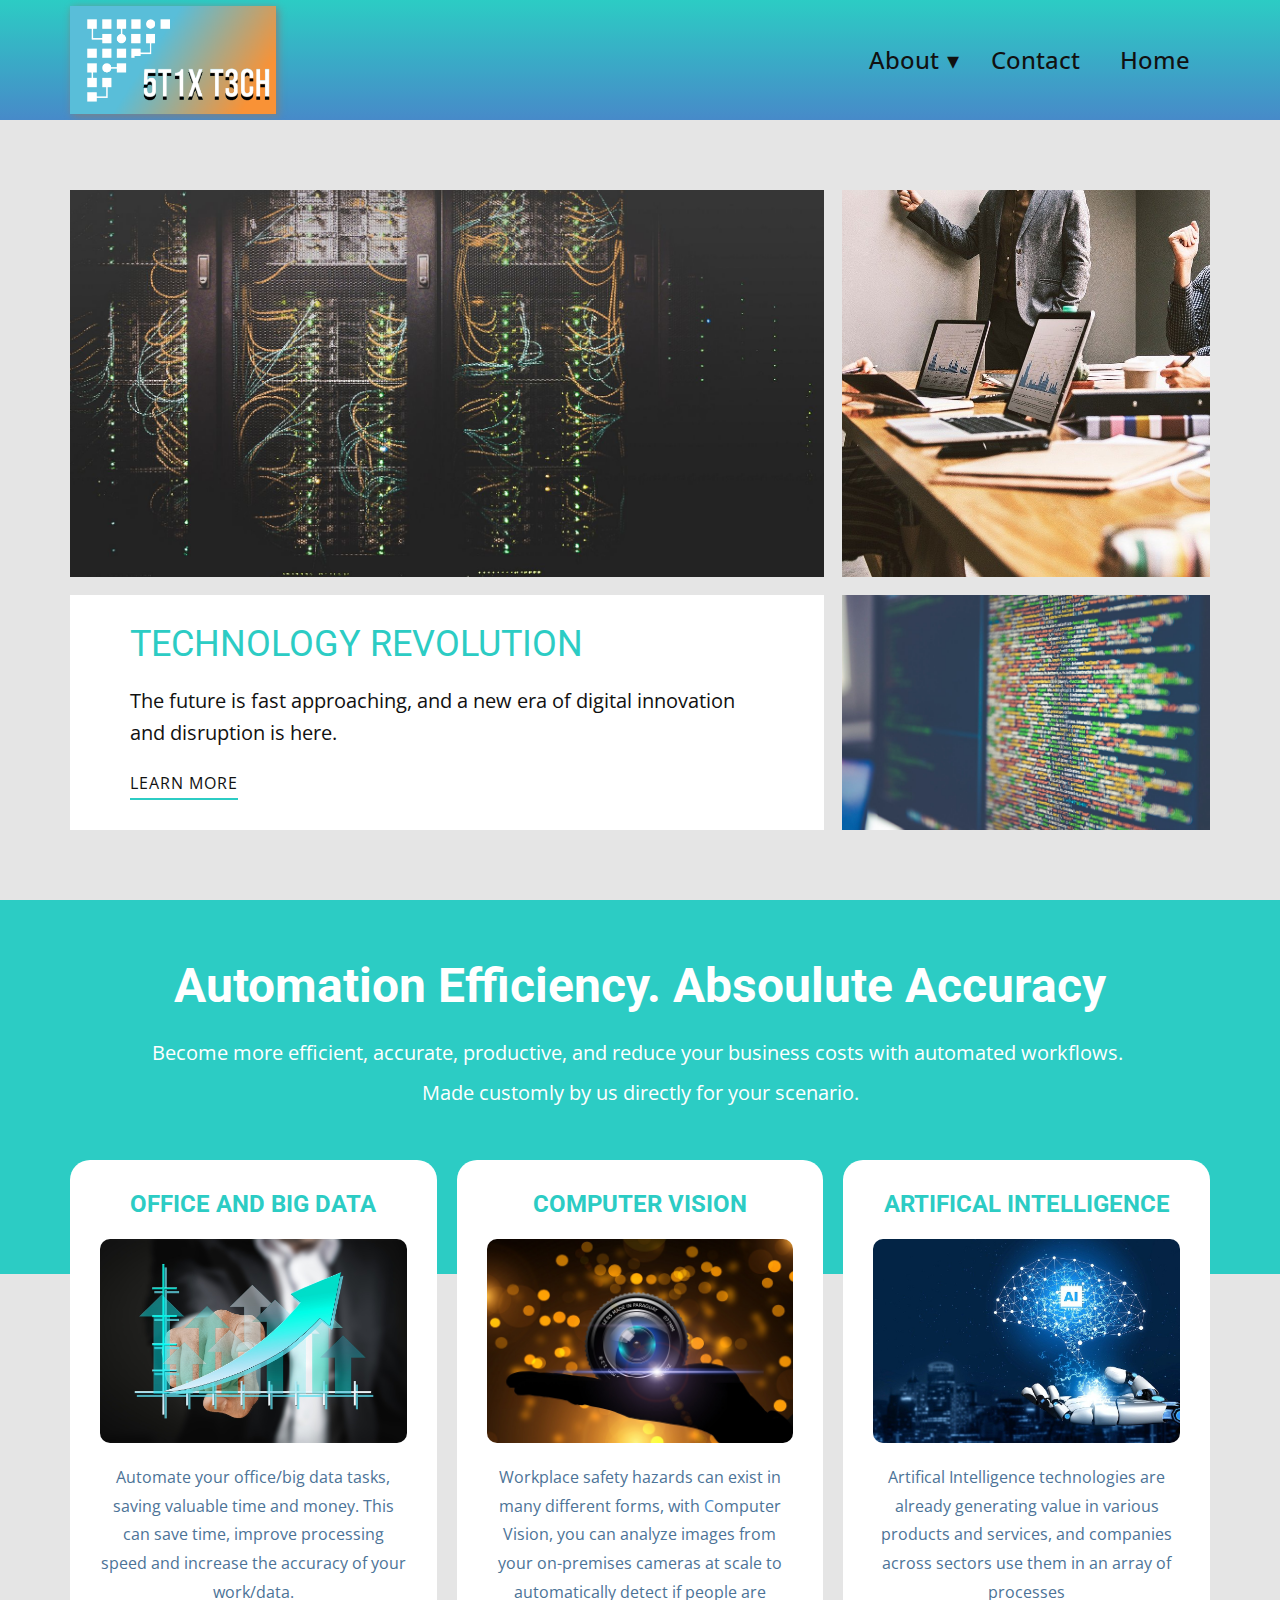
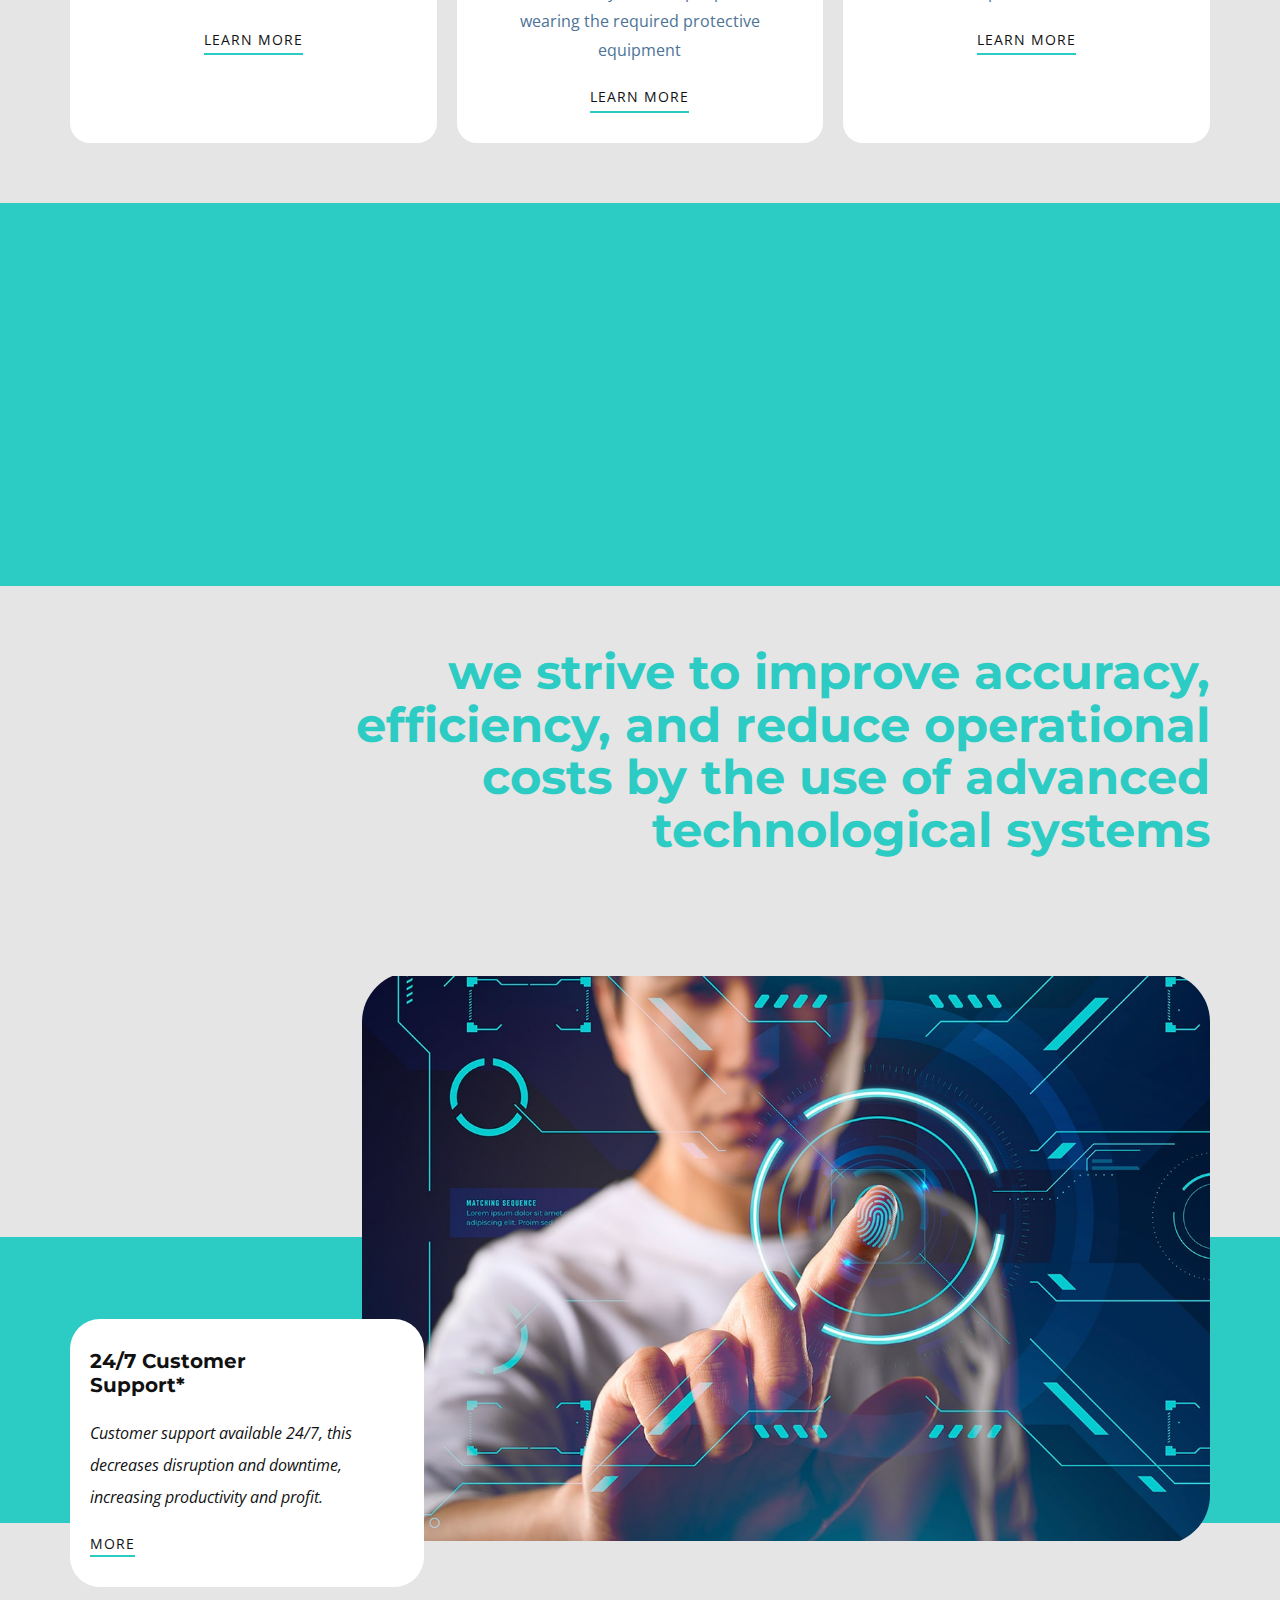
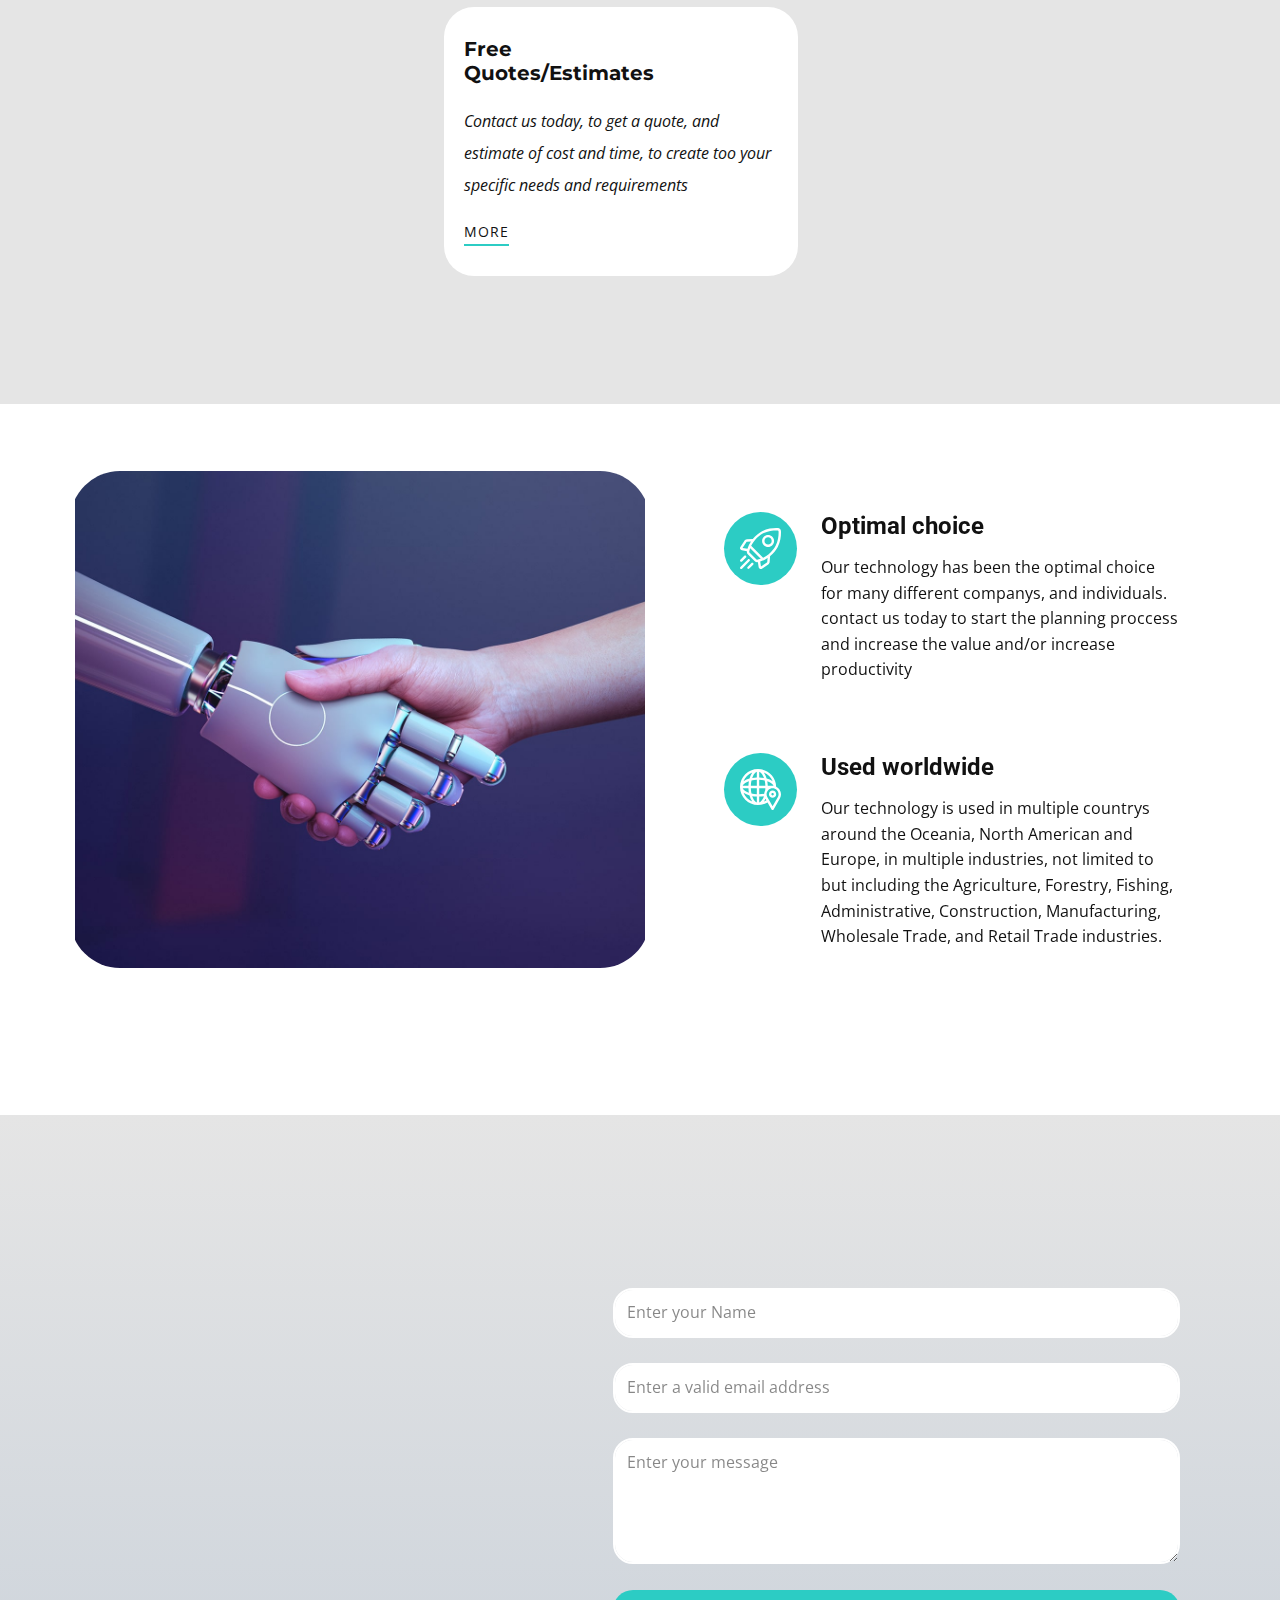
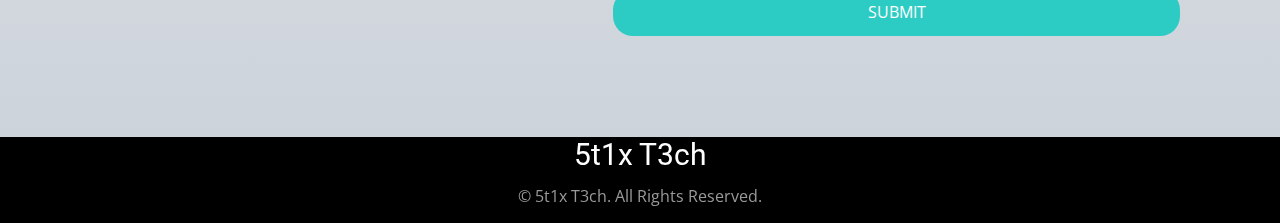
<file: index.html>
<!DOCTYPE html>
<html style="font-size: 16px;">
  <head>


    <!-- SEO Meta Tags -->
    <meta name="description" content="5t1x T3ch">
    <meta name="author" content="5T1X T3CH">

    <!-- OG Meta Tags to improve the way the post looks when you share the page on LinkedIn, Facebook, Google+ -->
    <meta property="og:site_name" content="5T1X T3CH" /> <!-- website name -->
    <meta property="og:site" content="https://www.5T1X.tk" /> <!-- website link -->
    <meta property="og:title" content="5T1X T3CH"/> <!-- title shown in the actual shared post -->
    <meta property="og:description" content="5T1X T3CH Website" /> <!-- description shown in the actual shared post -->
    <meta property="og:image" content="images/Stix_Tech-Cropped_Height.jpg" /> <!-- image link, make sure it's jpg -->
    <meta property="og:url" content="https://www.5T1X.tk" /> <!-- where do you want your post to link to -->
    <meta name="twitter:card" content="summary_large_image"> <!-- to have large image post format in Twitter -->
    <!-- Favicon  -->
    <link rel="icon" href="images/5t1x-favicon.jpg">

    
    <!--OneSignal-->
    <script src="https://cdn.onesignal.com/sdks/OneSignalSDK.js" async=""></script>
    <script>
      window.OneSignal = window.OneSignal || [];
      OneSignal.push(function() {
        OneSignal.init({
          appId: "e17998ae-2743-4bdd-af7d-0c1986c23c24",
        });
      });
    </script>



    <meta name="viewport" content="width=device-width, initial-scale=1.0">
    <meta charset="utf-8">
    <meta name="keywords" content="​Understanding Leadership, 01, 02, ​We advise leaders on strategy, marketing, organization, operations, ​Pharetra magna ac placerat vestibulum lectus mauris ultrices. Ut pharetra sit amet aliquam id., 2018, 2019, 2020, 2021, 2022, 2023, location, follow us, contact form">
    <meta name="description" content="">
    <meta name="page_type" content="np-template-header-footer-from-plugin">
    <title>5t1x T3ch</title>
    <link rel="stylesheet" href="5t1x.css" media="screen">
<link rel="stylesheet" href="Home.css" media="screen">
    <script class="u-script" type="text/javascript" src="jquery.js" defer=""></script>
    <script class="u-script" type="text/javascript" src="5t1x.js" defer=""></script>
    <link id="u-theme-google-font" rel="stylesheet" href="https://fonts.googleapis.com/css?family=Roboto:100,100i,300,300i,400,400i,500,500i,700,700i,900,900i|Open+Sans:300,300i,400,400i,500,500i,600,600i,700,700i,800,800i">
    <link id="u-page-google-font" rel="stylesheet" href="https://fonts.googleapis.com/css?family=Montserrat:100,100i,200,200i,300,300i,400,400i,500,500i,600,600i,700,700i,800,800i,900,900i">
    
    
    
    
    
    
    
    <script type="application/ld+json">{
		"@context": "http://schema.org",
		"@type": "Organization",
		"name": "",
		"logo": "/images/5T1X-T3CH-Logo-Blue-Orange-Gradient.png"
}</script>
    <meta name="theme-color" content="#478ac9">
    <meta property="og:title" content="Home">
    <meta property="og:type" content="website">
  </head>
  <body data-home-page="Home.html" data-home-page-title="Home" class="u-body u-xl-mode"><header class="u-clearfix u-gradient u-header u-header" id="sec-bd37"><div class="u-clearfix u-sheet u-sheet-1">
        <a href="/Home.html" data-page-id="62618614" class="u-image u-logo u-image-1" data-image-width="759" data-image-height="398" title="Home" data-animation-name="customAnimationIn" data-animation-duration="1000">
          <img src="/images/5T1X-T3CH-Logo-Blue-Orange-Gradient.png" class="u-logo-image u-logo-image-1" alt="">
        </a>
        <nav class="u-dropdown-icon u-menu u-menu-dropdown u-offcanvas u-menu-1">
          <div class="menu-collapse" style="font-size: 1.5rem; letter-spacing: 0px; font-weight: 500;">
            <a class="u-button-style u-custom-left-right-menu-spacing u-custom-padding-bottom u-custom-text-active-color u-custom-text-hover-color u-custom-top-bottom-menu-spacing u-nav-link u-text-active-palette-1-base u-text-hover-palette-2-base" href="#">
              <svg class="u-svg-link" viewBox="0 0 24 24"><use xmlns:xlink="http://www.w3.org/1999/xlink" xlink:href="#menu-hamburger"></use></svg>
              <svg class="u-svg-content" version="1.1" id="menu-hamburger" viewBox="0 0 16 16" x="0px" y="0px" xmlns:xlink="http://www.w3.org/1999/xlink" xmlns="http://www.w3.org/2000/svg"><g><rect y="1" width="16" height="2"></rect><rect y="7" width="16" height="2"></rect><rect y="13" width="16" height="2"></rect>
</g></svg>
            </a>
          </div>
          <div class="u-custom-menu u-nav-container">
            <ul class="u-nav u-unstyled u-nav-1"><li class="u-nav-item"><a class="u-button-style u-nav-link u-text-active-custom-color-3 u-text-hover-custom-color-4" href="/About.html" style="padding: 10px 20px;">About</a><div class="u-nav-popup"><ul class="u-h-spacing-20 u-nav u-unstyled u-v-spacing-10"><li class="u-nav-item"><a class="u-button-style u-nav-link u-white" href="/Computer-Vision.html">Computer Vision</a>
</li><li class="u-nav-item"><a class="u-button-style u-nav-link u-white" href="/Office-and-Big-Data.html">Office and Big Data</a>
</li></ul>
</div>
</li><li class="u-nav-item"><a class="u-button-style u-nav-link u-text-active-custom-color-3 u-text-hover-custom-color-4" href="/Contact.html" style="padding: 10px 20px;">Contact</a>
</li><li class="u-nav-item"><a class="u-button-style u-nav-link u-text-active-custom-color-3 u-text-hover-custom-color-4" href="/Home.html" style="padding: 10px 20px;">Home</a>
</li></ul>
          </div>
          <div class="u-custom-menu u-nav-container-collapse">
            <div class="u-black u-container-style u-inner-container-layout u-opacity u-opacity-95 u-sidenav">
              <div class="u-inner-container-layout u-sidenav-overflow">
                <div class="u-menu-close"></div>
                <ul class="u-align-center u-nav u-popupmenu-items u-unstyled u-nav-3"><li class="u-nav-item"><a class="u-button-style u-nav-link" href="/About.html">About</a><div class="u-nav-popup"><ul class="u-h-spacing-20 u-nav u-unstyled u-v-spacing-10"><li class="u-nav-item"><a class="u-button-style u-nav-link" href="/Computer-Vision.html">Computer Vision</a>
</li><li class="u-nav-item"><a class="u-button-style u-nav-link" href="/Office-and-Big-Data.html">Office and Big Data</a>
</li></ul>
</div>
</li><li class="u-nav-item"><a class="u-button-style u-nav-link" href="/Contact.html">Contact</a>
</li><li class="u-nav-item"><a class="u-button-style u-nav-link" href="/Home.html">Home</a>
</li></ul>
              </div>
            </div>
            <div class="u-black u-menu-overlay u-opacity u-opacity-70"></div>
          </div>
        </nav>
      </div></header>
    <section class="u-clearfix u-grey-10 u-section-1" id="sec-edd2">
      <div class="u-clearfix u-sheet u-sheet-1">
        <div class="u-clearfix u-expanded-width u-gutter-18 u-layout-wrap u-layout-wrap-1">
          <div class="u-gutter-0 u-layout">
            <div class="u-layout-col">
              <div class="u-size-40">
                <div class="u-layout-row">
                  <div class="u-align-left u-container-style u-image u-layout-cell u-size-40 u-image-1" data-image-width="1600" data-image-height="898">
                    <div class="u-container-layout u-valign-middle u-container-layout-1" src=""></div>
                  </div>
                  <div class="u-align-left u-container-style u-image u-layout-cell u-size-20 u-image-2" data-image-width="1280" data-image-height="771">
                    <div class="u-container-layout u-valign-middle u-container-layout-2" src=""></div>
                  </div>
                </div>
              </div>
              <div class="u-size-20">
                <div class="u-layout-row">
                  <div class="u-align-left u-container-style u-layout-cell u-size-40 u-white u-layout-cell-3">
                    <div class="u-container-layout u-container-layout-3">
                      <h2 class="u-subtitle u-text u-text-default u-text-palette-4-base u-text-1"> TECHNOLOGY REVOLUTION</h2>
                      <p class="u-large-text u-text u-text-variant u-text-2"> The future is fast approaching, and a new era of digital innovation and disruption is here.</p>
                      <a href="/Home.html#carousel_60e6" data-page-id="62618614" class="u-active-none u-border-2 u-border-active-palette-4-dark-1 u-border-hover-palette-4-dark-1 u-border-palette-4-base u-btn u-button-style u-hover-none u-none u-text-active-palette-4-base u-text-body-color u-text-hover-palette-4-base u-btn-1">learn more</a>
                    </div>
                  </div>
                  <div class="u-container-style u-image u-layout-cell u-size-20 u-image-3" data-image-width="1600" data-image-height="1067">
                    <div class="u-container-layout u-container-layout-4"></div>
                  </div>
                </div>
              </div>
            </div>
          </div>
        </div>
      </div>
    </section>
    <section class="u-align-center u-clearfix u-grey-10 u-section-2" id="carousel_60e6">
      <div class="u-expanded-width u-palette-4-base u-shape u-shape-rectangle u-shape-1"></div>
      <h2 class="u-text u-text-body-alt-color u-text-default-lg u-text-default-md u-text-default-sm u-text-default-xl u-text-1">Automation Efficiency. Absoulute Accuracy</h2>
      <p class="u-text u-text-body-alt-color u-text-2"> Become more efficient, accurate, productive, and reduce your business costs&nbsp;with automated workflows.&nbsp;<br>Made customly by us directly for your scenario.
      </p>
      <div class="u-list u-list-1">
        <div class="u-repeater u-repeater-1">
          <div class="u-align-center u-container-style u-list-item u-radius-20 u-repeater-item u-shape-round u-white u-list-item-1">
            <div class="u-container-layout u-similar-container u-valign-top u-container-layout-1">
              <h4 class="u-text u-text-palette-4-base u-text-3">Office and big data</h4>
              <img class="u-expanded-width u-image u-image-round u-radius-10 u-image-1" src="/images/d545da500e56fa44f020d3df26cca0e2db1d382c4a582d5b48b83663134cee26eedeef951105fd3a5c3079604401b5123818e65711bd546490d5c9_1280.jpg" alt="" data-image-width="1280" data-image-height="802">
              <p class="u-text u-text-palette-1-dark-1 u-text-4"> Automate your office/big data tasks, saving valuable time and money. This can save time, improve processing speed and increase the accuracy of your work/data.</p>
              <a href="/Office-and-Big-Data.html" data-page-id="99889619" class="u-active-none u-border-2 u-border-active-palette-4-dark-1 u-border-hover-palette-4-dark-1 u-border-palette-4-base u-btn u-button-style u-hover-none u-none u-text-active-palette-4-base u-text-body-color u-text-hover-palette-4-base u-btn-1">learn more</a>
            </div>
          </div>
          <div class="u-align-center u-container-style u-list-item u-radius-20 u-repeater-item u-shape-round u-white u-list-item-2">
            <div class="u-container-layout u-similar-container u-valign-top u-container-layout-2">
              <h4 class="u-text u-text-palette-4-base u-text-5">Computer Vision</h4>
              <img class="u-expanded-width u-image u-image-round u-radius-10 u-image-2" src="/images/a4f0a7fddb9f3c0a82d4569038150962332ab161806545609f5d7cca2bd4b6d5e3b33fb12bf48ed9e59f5c524936f909b03d000ac9e9b8f03e1bde_1280.jpg" alt="" data-image-width="1280" data-image-height="840">
              <p class="u-text u-text-palette-1-dark-1 u-text-6"> Workplace safety hazards can exist in many different forms, ​with&nbsp;<a href="https://aws.amazon.com/rekognition/workplace-safety/" target="_blank" rel="noopener noreferrer" class="u-active-none u-border-none u-btn u-button-style u-hover-none u-none u-text-palette-1-base u-btn-2">C</a>omputer Vision, you can analyze images from your on-premises cameras at scale to automatically detect if people are wearing the required protective equipment
              </p>
              <a href="/Computer-Vision.html" data-page-id="213456848" class="u-active-none u-border-2 u-border-active-palette-4-dark-1 u-border-hover-palette-4-dark-1 u-border-palette-4-base u-btn u-button-style u-hover-none u-none u-text-active-palette-4-base u-text-body-color u-text-hover-palette-4-base u-btn-3">learn more</a>
            </div>
          </div>
          <div class="u-align-center u-container-style u-list-item u-radius-20 u-repeater-item u-shape-round u-white u-list-item-3">
            <div class="u-container-layout u-similar-container u-valign-top u-container-layout-3">
              <h4 class="u-text u-text-palette-4-base u-text-7">Artifical Intelligence</h4>
              <img class="u-expanded-width u-image u-image-round u-radius-10 u-image-3" src="/images/e7fc54dac6c1f60af863beef07711a700b336a4e65cb91233e1bed8c0328f6a08bddab3f6c79e06939e798765bf86f4fb2e336b62a74cbfe75b931_1280.jpg" alt="" data-image-width="1280" data-image-height="699">
              <p class="u-text u-text-palette-1-dark-1 u-text-8"> Artifical Intelligence technologies are already generating value in various products and services, and companies across sectors use them in an array of processes</p>
              <a href="/About.html" data-page-id="2435421785" class="u-active-none u-border-2 u-border-active-palette-4-dark-1 u-border-hover-palette-4-dark-1 u-border-palette-4-base u-btn u-button-style u-hover-none u-none u-text-active-palette-4-base u-text-body-color u-text-hover-palette-4-base u-btn-4">learn more</a>
            </div>
          </div>
        </div>
      </div>
    </section>
    <section class="u-align-center u-clearfix u-palette-4-base u-section-3" id="carousel_0e53">
      <div class="u-clearfix u-sheet u-sheet-1">
        <div class="u-expanded-width u-list u-list-1">
          <div class="u-repeater u-repeater-1">
            <div class="u-container-style u-list-item u-radius-20 u-repeater-item u-shape-round u-white u-list-item-1" data-animation-name="customAnimationIn" data-animation-duration="1000" data-animation-delay="0">
              <div class="u-container-layout u-similar-container u-valign-top u-container-layout-1"><span class="u-file-icon u-icon u-icon-circle u-palette-4-base u-spacing-11 u-icon-1"><img src="/images/3564180.png" alt=""></span>
                <h4 class="u-custom-font u-text u-text-1">Planning stage</h4>
                <p class="u-text u-text-2"> First will get to understand your enviroment, scenario and requirements, and create system plans and estimates</p>
              </div>
            </div>
            <div class="u-container-style u-list-item u-radius-20 u-repeater-item u-shape-round u-video-cover u-white u-list-item-2" data-animation-name="customAnimationIn" data-animation-duration="1000" data-animation-delay="0">
              <div class="u-container-layout u-similar-container u-valign-top u-container-layout-2"><span class="u-file-icon u-icon u-icon-circle u-palette-4-base u-spacing-11 u-icon-2"><img src="/images/3564186.png" alt=""></span>
                <h4 class="u-custom-font u-text u-text-3">Creation</h4>
                <p class="u-text u-text-4">The App/System will be create by our team custom for your specific scenario and enviroment</p>
              </div>
            </div>
            <div class="u-container-style u-list-item u-radius-20 u-repeater-item u-shape-round u-video-cover u-white u-list-item-3" data-animation-name="customAnimationIn" data-animation-duration="1000" data-animation-delay="0">
              <div class="u-container-layout u-similar-container u-valign-top u-container-layout-3"><span class="u-file-icon u-icon u-icon-circle u-palette-4-base u-spacing-11 u-icon-3"><img src="/images/3564189.png" alt=""></span>
                <h4 class="u-custom-font u-text u-text-5">Deployment</h4>
                <p class="u-text u-text-6">The App/System will be deployed as required/ needed to the specific scenario</p>
              </div>
            </div>
            <div class="u-container-style u-list-item u-radius-20 u-repeater-item u-shape-round u-video-cover u-white u-list-item-4" data-animation-name="customAnimationIn" data-animation-duration="1000" data-animation-delay="0">
              <div class="u-container-layout u-similar-container u-valign-top u-container-layout-4"><span class="u-file-icon u-icon u-icon-circle u-palette-4-base u-spacing-11 u-icon-4"><img src="/images/3564198.png" alt=""></span>
                <h4 class="u-custom-font u-text u-text-7"> Trial Period</h4>
                <p class="u-text u-text-8"> Accuacy, performance, and efficiency tests and checks are conducted over a period of time&nbsp;</p>
              </div>
            </div>
            <div class="u-container-style u-list-item u-radius-20 u-repeater-item u-shape-round u-video-cover u-white u-list-item-5" data-animation-name="customAnimationIn" data-animation-duration="1000" data-animation-delay="0">
              <div class="u-container-layout u-similar-container u-valign-top u-container-layout-5"><span class="u-file-icon u-icon u-icon-circle u-palette-4-base u-spacing-11 u-icon-5"><img src="/images/3564205.png" alt=""></span>
                <h4 class="u-custom-font u-text u-text-9"> Final Optimization</h4>
                <p class="u-text u-text-10"> Once concluded the App/System and hardware are further improved and optimized for efficiency and accuracy</p>
              </div>
            </div>
          </div>
        </div>
      </div>
    </section>
    <section class="u-align-center u-clearfix u-grey-10 u-valign-middle-md u-valign-middle-sm u-valign-middle-xs u-section-4" id="sec-5491">
      <h2 class="u-align-left-sm u-align-left-xs u-align-right-lg u-align-right-md u-align-right-xl u-custom-font u-font-montserrat u-text u-text-1"> we strive to improve accuracy, efficiency, and reduce operational costs by the use of advanced technological systems</h2>
      <div class="u-expanded-width u-palette-4-base u-shape u-shape-rectangle u-shape-1"></div>
      <img class="u-image u-image-contain u-image-round u-radius-50 u-image-1" data-image-width="1202" data-image-height="800" src="/images/sa-min.jpg">
      <div class="u-list u-list-1">
        <div class="u-repeater u-repeater-1">
          <div class="u-container-style u-list-item u-radius-30 u-repeater-item u-shape-round u-white">
            <div class="u-container-layout u-similar-container u-valign-top u-container-layout-1">
              <h5 class="u-custom-font u-font-montserrat u-text u-text-2">24/7 Customer Support*</h5>
              <p class="u-custom-font u-text u-text-font u-text-3">Customer support ​available 24/7, this decreases disruption and downtime, increasing productivity and profit.</p>
              <a href="/Contact.html" data-page-id="434324268" class="u-active-none u-border-2 u-border-active-palette-4-dark-1 u-border-hover-palette-4-dark-1 u-border-palette-4-base u-btn u-button-style u-hover-none u-none u-text-active-palette-4-base u-text-body-color u-text-hover-palette-4-base u-btn-1">more</a>
            </div>
          </div>
          <div class="u-container-style u-list-item u-radius-30 u-repeater-item u-shape-round u-white u-list-item-2" data-animation-name="zoomIn" data-animation-duration="2000" data-animation-direction="">
            <div class="u-container-layout u-similar-container u-valign-top u-container-layout-2">
              <h5 class="u-custom-font u-font-montserrat u-text u-text-4">Free Preformance Analysis</h5>
              <p class="u-custom-font u-text u-text-font u-text-5">Free performance analysis, to make sure their are no bottle necks or in-efficient subjects, to increase performance and value</p>
              <a href="/Contact.html" data-page-id="434324268" class="u-active-none u-border-2 u-border-active-palette-4-dark-1 u-border-hover-palette-4-dark-1 u-border-palette-4-base u-btn u-button-style u-hover-none u-none u-text-active-palette-4-base u-text-body-color u-text-hover-palette-4-base u-btn-2">more</a>
            </div>
          </div>
          <div class="u-container-style u-list-item u-radius-30 u-repeater-item u-shape-round u-white" data-animation-name="zoomIn" data-animation-duration="2000" data-animation-direction="">
            <div class="u-container-layout u-similar-container u-valign-top u-container-layout-3">
              <h5 class="u-custom-font u-font-montserrat u-text u-text-6">Realtime Unsupervised Results</h5>
              <p class="u-custom-font u-text u-text-font u-text-7">Using our technology you can get results in realtime*, without the need for human interaction</p>
              <a href="/Contact.html" data-page-id="434324268" class="u-active-none u-border-2 u-border-active-palette-4-dark-1 u-border-hover-palette-4-dark-1 u-border-palette-4-base u-btn u-button-style u-hover-none u-none u-text-active-palette-4-base u-text-body-color u-text-hover-palette-4-base u-btn-3">more</a>
            </div>
          </div>
          <div class="u-container-style u-list-item u-radius-30 u-repeater-item u-shape-round u-white">
            <div class="u-container-layout u-similar-container u-valign-top u-container-layout-4">
              <h5 class="u-custom-font u-font-montserrat u-text u-text-8">Free Quotes/Estimates</h5>
              <p class="u-custom-font u-text u-text-font u-text-9">Contact us today, to get a quote, and estimate of cost and time, to create too your specific needs and requirements</p>
              <a href="/Contact.html" data-page-id="434324268" class="u-active-none u-border-2 u-border-active-palette-4-dark-1 u-border-hover-palette-4-dark-1 u-border-palette-4-base u-btn u-button-style u-hover-none u-none u-text-active-palette-4-base u-text-body-color u-text-hover-palette-4-base u-btn-4">more</a>
            </div>
          </div>
        </div>
      </div>
    </section>
    <section class="u-clearfix u-section-5" id="carousel_5a33">
      <div class="u-clearfix u-sheet u-valign-middle-md u-valign-middle-xs u-sheet-1">
        <div class="u-container-style u-expanded-width-md u-expanded-width-sm u-expanded-width-xs u-group u-shape-rectangle u-group-1">
          <div class="u-container-layout u-valign-middle-lg u-container-layout-1">
            <img src="/images/-min1.jpg" alt="" class="u-expanded-width u-image u-image-contain u-image-round u-radius-50 u-image-1" data-image-width="1200" data-image-height="1048">
          </div>
        </div>
        <div class="u-expanded-width-md u-expanded-width-sm u-expanded-width-xs u-list u-list-1">
          <div class="u-repeater u-repeater-1">
            <div class="u-container-style u-list-item u-repeater-item">
              <div class="u-container-layout u-similar-container u-valign-bottom u-container-layout-2"><span class="u-icon u-icon-circle u-palette-4-base u-spacing-16 u-icon-1"><svg class="u-svg-link" preserveAspectRatio="xMidYMin slice" viewBox="0 0 512 512" style=""><use xmlns:xlink="http://www.w3.org/1999/xlink" xlink:href="#svg-a472"></use></svg><svg class="u-svg-content" viewBox="0 0 512 512" id="svg-a472"><path d="m511.4 38.222c-1.109-20.338-17.284-36.511-37.622-37.621-41.038-2.242-121.342-.061-198.13 39.656-39.145 20.248-80.545 54.577-113.584 94.185-.407.488-.803.979-1.207 1.468l-74.98 5.792c-12.342.954-23.335 7.423-30.161 17.747l-51.154 77.372c-5.177 7.83-6 17.629-2.203 26.212 3.798 8.584 11.602 14.566 20.877 16.003l63.171 9.784c-.223 1.228-.447 2.455-.652 3.683-2.103 12.58 2.065 25.514 11.151 34.599l87.992 87.993c7.533 7.533 17.712 11.686 28.142 11.686 2.148 0 4.308-.177 6.458-.536 1.228-.205 2.455-.429 3.683-.652l9.784 63.172c1.437 9.275 7.419 17.08 16.001 20.877 3.571 1.58 7.35 2.36 11.112 2.36 5.283-.001 10.529-1.539 15.101-4.562l77.372-51.155c10.325-6.827 16.793-17.82 17.745-30.161l5.792-74.979c.489-.404.981-.8 1.469-1.207 39.609-33.039 73.939-74.439 94.186-113.585 39.719-76.791 41.896-157.096 39.657-198.131zm-175.394 393.037-74.011 48.933-9.536-61.565c31.28-9.197 62.223-23.927 91.702-43.66l-3.773 48.845c-.235 3.047-1.833 5.762-4.382 7.447zm-129.895-37.377-87.993-87.993c-2.245-2.246-3.283-5.401-2.774-8.44 2.616-15.643 6.681-30.534 11.713-44.562l132.028 132.028c-16.848 6.035-31.939 9.635-44.534 11.741-3.044.506-6.195-.529-8.44-2.774zm-117.923-222.269 48.844-3.773c-19.734 29.479-34.464 60.422-43.661 91.702l-61.564-9.535 48.934-74.012c1.686-2.55 4.401-4.147 7.447-4.382zm270.155 155.286c-24.233 20.213-47.756 34.833-69.438 45.412l-149.221-149.221c13.858-28.304 30.771-51.873 45.417-69.431 30.575-36.655 68.602-68.276 104.331-86.756 70.474-36.453 144.725-38.416 182.713-36.348 5.028.274 9.027 4.273 9.301 9.302 2.071 37.988.104 112.238-36.349 182.713-18.479 35.728-50.1 73.754-86.754 104.329z"></path><path d="m350.721 236.243c19.202-.002 38.412-7.312 53.031-21.931 14.166-14.165 21.966-32.999 21.966-53.031s-7.801-38.866-21.966-53.031c-29.242-29.243-76.822-29.241-106.062 0-14.166 14.165-21.967 32.999-21.967 53.031s7.802 38.866 21.967 53.031c14.622 14.622 33.822 21.933 53.031 21.931zm-31.82-106.781c8.772-8.773 20.295-13.159 31.818-13.159 11.524 0 23.047 4.386 31.819 13.159 8.499 8.499 13.179 19.799 13.179 31.818s-4.68 23.32-13.179 31.819c-17.544 17.545-46.093 17.544-63.638 0-8.499-8.499-13.18-19.799-13.18-31.818s4.682-23.32 13.181-31.819z"></path><path d="m15.301 421.938c3.839 0 7.678-1.464 10.606-4.394l48.973-48.973c5.858-5.858 5.858-15.355 0-21.213-5.857-5.858-15.355-5.858-21.213 0l-48.972 48.973c-5.858 5.858-5.858 15.355 0 21.213 2.928 2.929 6.767 4.394 10.606 4.394z"></path><path d="m119.761 392.239c-5.857-5.858-15.355-5.858-21.213 0l-94.154 94.155c-5.858 5.858-5.858 15.355 0 21.213 2.929 2.929 6.767 4.393 10.606 4.393s7.678-1.464 10.606-4.394l94.154-94.154c5.859-5.858 5.859-15.355.001-21.213z"></path><path d="m143.429 437.12-48.973 48.973c-5.858 5.858-5.858 15.355 0 21.213 2.929 2.929 6.768 4.394 10.606 4.394s7.678-1.464 10.606-4.394l48.973-48.973c5.858-5.858 5.858-15.355 0-21.213-5.857-5.858-15.355-5.858-21.212 0z"></path></svg>
            
            
          </span>
                <h4 class="u-text u-text-1">Optimal choice</h4>
                <p class="u-text u-text-2">Our technology has been the optimal choice for many different companys, and individuals. contact us today to start the planning proccess and increase the value and/or increase productivity</p>
              </div>
            </div>
            <div class="u-container-style u-list-item u-repeater-item">
              <div class="u-container-layout u-similar-container u-valign-bottom u-container-layout-3"><span class="u-icon u-icon-circle u-palette-4-base u-spacing-16 u-icon-2"><svg class="u-svg-link" preserveAspectRatio="xMidYMin slice" viewBox="0 0 512 512" style=""><use xmlns:xlink="http://www.w3.org/1999/xlink" xlink:href="#svg-ed41"></use></svg><svg class="u-svg-content" viewBox="0 0 512 512" x="0px" y="0px" id="svg-ed41" style="enable-background:new 0 0 512 512;"><g><g><path d="M451.94,220.121C449.312,98.224,347.972,0.005,225,0.005c-124.359,0-225,100.632-225,225c0,124.359,100.633,225,225,225    c42.309,0,84.031-11.621,119.24-32.973l49.723,87.391c5.742,10.092,20.332,10.098,26.075-0.001l79.402-139.591    c0.064-0.112,0.127-0.226,0.188-0.339C507.722,349.365,512,332.253,512,315.004C512,273.179,487.415,236.991,451.94,220.121z     M152.841,43.846c-15.746,21.983-26.778,48.878-34.054,74.945c-25.897,7.229-52.908,18.261-74.947,34.046    C63.66,103.265,103.267,63.664,152.841,43.846z M111.17,152.539c-3.239,18.398-5.238,37.688-5.91,57.466H33.029    C44.359,181.681,82.199,162.518,111.17,152.539z M105.26,240.005c0.672,19.777,2.67,39.067,5.909,57.466    c-28.966-9.977-66.81-29.14-78.141-57.466H105.26z M43.84,297.172c22.039,15.784,49.05,26.816,74.947,34.046    c7.273,26.054,18.303,52.954,34.054,74.945C103.267,386.345,63.66,346.744,43.84,297.172z M210,416.976    c-28.323-11.33-47.486-49.169-57.466-78.141c18.399,3.239,37.689,5.237,57.466,5.909V416.976z M210,314.734    c-23.257-0.842-45.684-3.638-66.501-8.228c-4.591-20.817-7.387-43.244-8.228-66.501H210V314.734z M210,210.004h-74.729    c0.842-23.257,3.638-45.684,8.228-66.502c20.817-4.589,43.244-7.385,66.501-8.227V210.004z M210,105.265    c-19.777,0.672-39.067,2.67-57.466,5.909c9.977-28.965,29.14-66.81,57.466-78.141V105.265z M408.225,153.352    c-22.103-15.795-49.359-26.952-75.402-34.26c-7.548-26.307-18.958-53.27-35.015-75.28    C348.106,63.685,388.26,103.508,408.225,153.352z M418.898,210.005H346.73c-0.692-19.608-2.739-38.761-6.051-57.064    C369.356,162.867,407.418,181.969,418.898,210.005z M240,32.976c28.769,11.272,48.596,49.382,58.892,78.394    c-18.86-3.359-38.638-5.422-58.892-6.106V32.976z M240,135.274c23.849,0.858,46.873,3.765,68.242,8.537    c4.724,20.767,7.604,43.09,8.476,66.193H240V135.274z M316.721,239.805c-0.301,8.177-0.849,16.495-1.634,24.485    c-7.227,13.046-11.756,27.782-12.831,43.454c-19.314,3.815-40.717,6.212-62.255,6.982v-74.921H316.721z M240,417.062v-72.321    c20.308-0.681,40.582-2.72,59.407-5.967C285.294,379.21,263.169,408.108,240,417.062z M298.197,406.357    c7.512-10.13,14.309-21.769,20.258-34.643l10.941,19.229C319.543,396.983,309.086,402.14,298.197,406.357z M473.264,350.173    l-66.266,116.496L342.432,353.19c-0.037-0.065-0.074-0.13-0.112-0.195c-6.752-11.46-10.32-24.597-10.32-37.991    c0-41.355,33.645-75,75-75c41.355,0,75,33.645,75,75C482,327.269,478.979,339.426,473.264,350.173z"></path>
</g>
</g><g><g><path d="M407,270.004c-24.813,0-45,20.187-45,45s20.187,45,45,45s45-20.187,45-45S431.813,270.004,407,270.004z M407,330.004    c-8.271,0-15-6.729-15-15s6.729-15,15-15s15,6.729,15,15S415.271,330.004,407,330.004z"></path>
</g>
</g></svg>
            
            
          </span>
                <h4 class="u-text u-text-3">Used worldwide</h4>
                <p class="u-text u-text-4">Our technology is used in multiple countrys around the Oceania, North American and Europe, in multiple industries, not limited to but including the ​Agriculture, Forestry, Fishing, Administrative,&nbsp;Construction, Manufacturing, Wholesale Trade, and Retail Trade industries.</p>
              </div>
            </div>
          </div>
        </div>
      </div>
    </section>
    <section class="u-clearfix u-expanded-width-xl u-gradient u-section-6" id="carousel_cd64">
      <div class="u-clearfix u-sheet u-sheet-1">
        <div class="u-clearfix u-expanded-width u-gutter-0 u-layout-wrap u-layout-wrap-1">
          <div class="u-gutter-0 u-layout">
            <div class="u-layout-row">
              <div class="u-size-27">
                <div class="u-layout-col">
                  <div class="u-align-left u-container-style u-layout-cell u-left-cell u-size-60 u-layout-cell-1" data-animation-name="customAnimationIn" data-animation-duration="1000">
                    <div class="u-container-layout u-container-layout-1">
                      <h2 class="u-text u-text-grey-70 u-text-1">contact us</h2>
                      <a href="tel:+640211634884" class="u-active-none u-bottom-left-radius-0 u-bottom-right-radius-0 u-btn u-btn-rectangle u-button-style u-hover-none u-none u-radius-0 u-top-left-radius-0 u-top-right-radius-0 u-btn-1"><span class="u-icon"><svg class="u-svg-content" viewBox="0 0 405.333 405.333" x="0px" y="0px" style="width: 1em; height: 1em;"><path d="M373.333,266.88c-25.003,0-49.493-3.904-72.704-11.563c-11.328-3.904-24.192-0.896-31.637,6.699l-46.016,34.752    c-52.8-28.181-86.592-61.952-114.389-114.368l33.813-44.928c8.512-8.512,11.563-20.971,7.915-32.64    C142.592,81.472,138.667,56.96,138.667,32c0-17.643-14.357-32-32-32H32C14.357,0,0,14.357,0,32    c0,205.845,167.488,373.333,373.333,373.333c17.643,0,32-14.357,32-32V298.88C405.333,281.237,390.976,266.88,373.333,266.88z"></path></svg><img></span>(+64) 021 163 4884
                      </a>
                      <a href="mailto:info@5t1x.tech?subject=Contact%20Via%20Website%3A" class="u-active-none u-border-2 u-border-palette-1-base u-bottom-left-radius-0 u-bottom-right-radius-0 u-btn u-btn-rectangle u-button-style u-hover-none u-none u-radius-0 u-top-left-radius-0 u-top-right-radius-0 u-btn-2">info@5t1x.tech<br>
                      </a>
                      <a href="mailto:sales@5t1x.tech?subject=Contact%20Via%20Website%3A" class="u-active-none u-border-2 u-border-palette-1-base u-bottom-left-radius-0 u-bottom-right-radius-0 u-btn u-btn-rectangle u-button-style u-hover-none u-none u-radius-0 u-top-left-radius-0 u-top-right-radius-0 u-btn-3"> sales@5t1x.tech</a>
                      <a href="mailto:support@5t1x.tech?subject=Contact%20Via%20Website%3A" class="u-active-none u-border-2 u-border-palette-1-base u-bottom-left-radius-0 u-bottom-right-radius-0 u-btn u-btn-rectangle u-button-style u-hover-none u-none u-radius-0 u-top-left-radius-0 u-top-right-radius-0 u-btn-4"> support@5t1x.tech</a>
                    </div>
                  </div>
                </div>
              </div>
              <div class="u-size-33">
                <div class="u-layout-row">
                  <div class="u-container-style u-layout-cell u-right-cell u-size-60 u-layout-cell-2">
                    <div class="u-container-layout u-valign-bottom u-container-layout-2">
                      <h2 class="u-text u-text-grey-70 u-text-2" data-animation-name="customAnimationIn" data-animation-duration="1000">contact form <span style="font-size: 1rem;">(Still Under Construction)</span>
                      </h2>
                      <div class="u-form u-form-1">
                        <form action="#" method="POST" class="u-block-80a4-21 u-clearfix u-form-spacing-25 u-form-vertical u-inner-form" source="email"><!-- hidden inputs for siteId and pageId -->
                          <div class="u-form-group u-form-name">
                            <label for="name-e4cc" class="u-form-control-hidden u-label">Name</label>
                            <input type="text" placeholder="Enter your Name" id="name-e4cc" name="name" class="u-border-2 u-border-white u-input u-input-rectangle u-radius-20 u-white" required="">
                          </div><!-- always visible -->
                          <div class="u-form-email u-form-group">
                            <label for="email-e4cc" class="u-form-control-hidden u-label">Email</label>
                            <input type="email" placeholder="Enter a valid email address" id="email-e4cc" name="email" class="u-border-2 u-border-white u-input u-input-rectangle u-radius-20 u-white" required="">
                          </div>
                          <div class="u-form-group u-form-message">
                            <label for="message-e4cc" class="u-form-control-hidden u-label">Message</label>
                            <textarea placeholder="Enter your message" rows="4" cols="50" id="message-e4cc" name="message" class="u-border-2 u-border-white u-input u-input-rectangle u-radius-20 u-white" required=""></textarea>
                          </div>
                          <div class="u-form-group u-form-submit">
                            <a href="#" class="u-border-none u-btn u-btn-round u-btn-submit u-button-style u-palette-4-base u-radius-20 u-btn-5">Submit</a>
                            <input type="submit" value="submit" class="u-form-control-hidden u-grey-5">
                          </div>
                          <div class="u-form-send-message u-form-send-success"> Thank you! Your message has been sent. </div>
                          <div class="u-form-send-error u-form-send-message"> Unable to send your message. Please fix errors then try again. </div>
                          <input type="hidden" value="" name="recaptchaResponse">
                        </form>
                      </div>
                    </div>
                  </div>
                </div>
              </div>
            </div>
          </div>
        </div>
      </div>
    </section>
    
    
    <footer class="u-black u-clearfix u-footer" id="sec-0de8"><div class="u-clearfix u-sheet u-valign-middle u-sheet-1">
        <h3 class="u-align-center u-headline u-text u-text-1">
          <a href="/">5t1x T3ch</a>
        </h3>
        <p class="u-align-center u-text u-text-grey-40 u-text-2">© 5t1x T3ch.  All Rights Reserved.</p>
      </div></footer>
      <span style="height: 64px; width: 64px; margin-left: 0px; margin-right: auto; margin-top: 0px; right: 20px; bottom: 20px; background-image: none;" class="u-back-to-top u-icon u-icon-circle u-opacity u-opacity-85 u-palette-1-base u-spacing-15" data-href="#">
        <svg class="u-svg-link" preserveAspectRatio="xMidYMin slice" viewBox="0 0 551.13 551.13"><use xmlns:xlink="http://www.w3.org/1999/xlink" xlink:href="#svg-1d98"></use></svg>
        <svg class="u-svg-content" enable-background="new 0 0 551.13 551.13" viewBox="0 0 551.13 551.13" xmlns="http://www.w3.org/2000/svg" id="svg-1d98"><path d="m275.565 189.451 223.897 223.897h51.668l-275.565-275.565-275.565 275.565h51.668z"></path></svg>
    </span>
  </body>
</html>
</file>
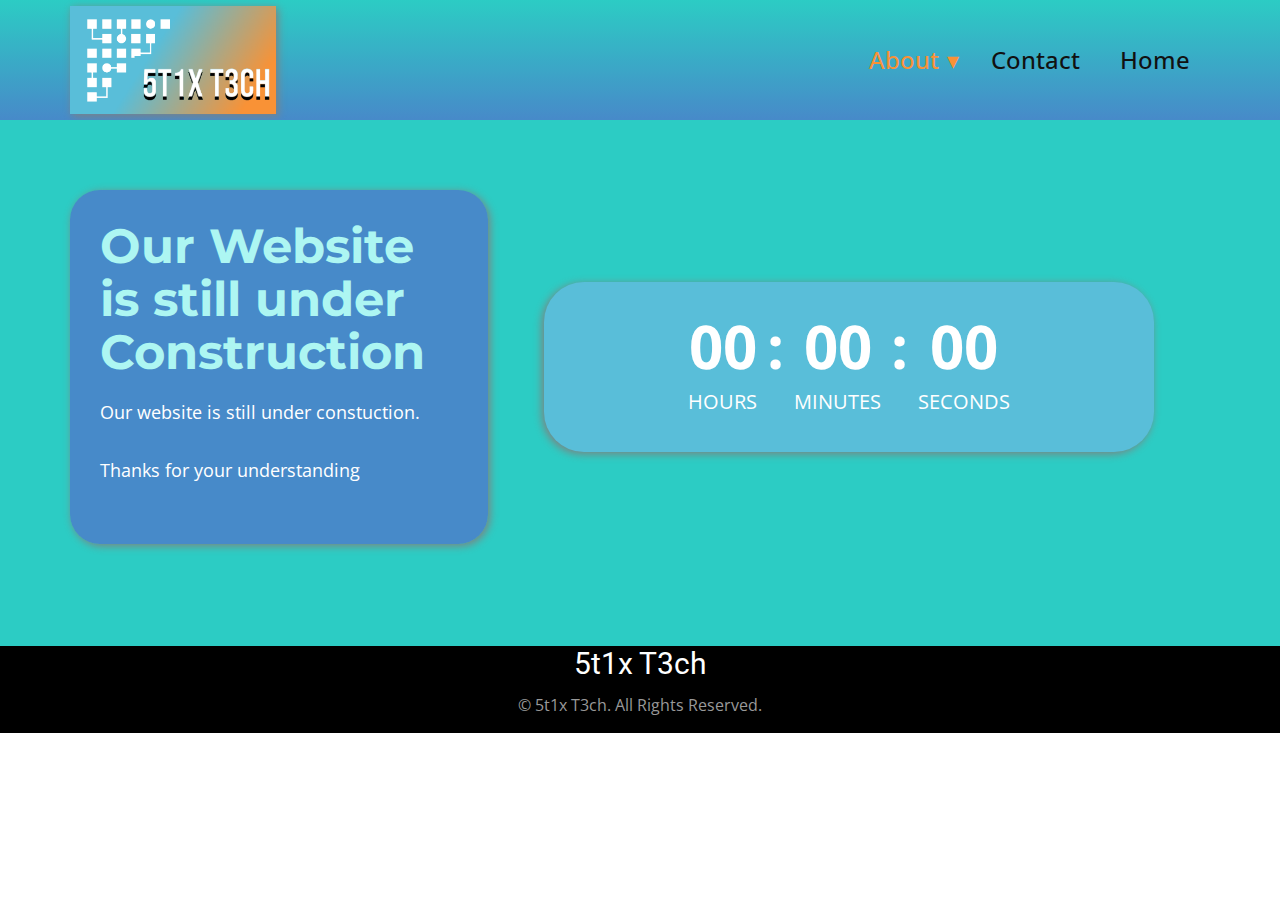
<file: About.html>
<!DOCTYPE html>
<html style="font-size: 16px;">
  <head>
    <meta name="viewport" content="width=device-width, initial-scale=1.0">
    <meta charset="utf-8">
    <meta name="keywords" content="About Page">
    <meta name="description" content="">
    <meta name="page_type" content="np-template-header-footer-from-plugin">
    <title>About</title>
    <link rel="stylesheet" href="5t1x.css" media="screen">
<link rel="stylesheet" href="About.css" media="screen">
    <script class="u-script" type="text/javascript" src="jquery.js" defer=""></script>
    <script class="u-script" type="text/javascript" src="5t1x.js" defer=""></script>
    <link id="u-theme-google-font" rel="stylesheet" href="https://fonts.googleapis.com/css?family=Roboto:100,100i,300,300i,400,400i,500,500i,700,700i,900,900i|Open+Sans:300,300i,400,400i,500,500i,600,600i,700,700i,800,800i">
    <link id="u-page-google-font" rel="stylesheet" href="https://fonts.googleapis.com/css?family=Montserrat:100,100i,200,200i,300,300i,400,400i,500,500i,600,600i,700,700i,800,800i,900,900i">
    
    
    <script type="application/ld+json">{
		"@context": "http://schema.org",
		"@type": "Organization",
		"name": "",
		"logo": "/images/5T1X-T3CH-Logo-Blue-Orange-Gradient.png"
}</script>
    <meta name="theme-color" content="#478ac9">
    <meta property="og:title" content="About">
    <meta property="og:type" content="website">
  </head>
  <body class="u-body u-xl-mode"><header class="u-clearfix u-gradient u-header u-header" id="sec-bd37"><div class="u-clearfix u-sheet u-sheet-1">
        <a href="/Home.html" data-page-id="62618614" class="u-image u-logo u-image-1" data-image-width="759" data-image-height="398" title="Home" data-animation-name="customAnimationIn" data-animation-duration="1000">
          <img src="/images/5T1X-T3CH-Logo-Blue-Orange-Gradient.png" class="u-logo-image u-logo-image-1" alt="">
        </a>
        <nav class="u-dropdown-icon u-menu u-menu-dropdown u-offcanvas u-menu-1">
          <div class="menu-collapse" style="font-size: 1.5rem; letter-spacing: 0px; font-weight: 500;">
            <a class="u-button-style u-custom-left-right-menu-spacing u-custom-padding-bottom u-custom-text-active-color u-custom-text-hover-color u-custom-top-bottom-menu-spacing u-nav-link u-text-active-palette-1-base u-text-hover-palette-2-base" href="#">
              <svg class="u-svg-link" viewBox="0 0 24 24"><use xmlns:xlink="http://www.w3.org/1999/xlink" xlink:href="#menu-hamburger"></use></svg>
              <svg class="u-svg-content" version="1.1" id="menu-hamburger" viewBox="0 0 16 16" x="0px" y="0px" xmlns:xlink="http://www.w3.org/1999/xlink" xmlns="http://www.w3.org/2000/svg"><g><rect y="1" width="16" height="2"></rect><rect y="7" width="16" height="2"></rect><rect y="13" width="16" height="2"></rect>
</g></svg>
            </a>
          </div>
          <div class="u-custom-menu u-nav-container">
            <ul class="u-nav u-unstyled u-nav-1"><li class="u-nav-item"><a class="u-button-style u-nav-link u-text-active-custom-color-3 u-text-hover-custom-color-4" href="/About.html" style="padding: 10px 20px;">About</a><div class="u-nav-popup"><ul class="u-h-spacing-20 u-nav u-unstyled u-v-spacing-10"><li class="u-nav-item"><a class="u-button-style u-nav-link u-white" href="/Computer-Vision.html">Computer Vision</a>
</li><li class="u-nav-item"><a class="u-button-style u-nav-link u-white" href="/Office-and-Big-Data.html">Office and Big Data</a>
</li></ul>
</div>
</li><li class="u-nav-item"><a class="u-button-style u-nav-link u-text-active-custom-color-3 u-text-hover-custom-color-4" href="/Contact.html" style="padding: 10px 20px;">Contact</a>
</li><li class="u-nav-item"><a class="u-button-style u-nav-link u-text-active-custom-color-3 u-text-hover-custom-color-4" href="/Home.html" style="padding: 10px 20px;">Home</a>
</li></ul>
          </div>
          <div class="u-custom-menu u-nav-container-collapse">
            <div class="u-black u-container-style u-inner-container-layout u-opacity u-opacity-95 u-sidenav">
              <div class="u-inner-container-layout u-sidenav-overflow">
                <div class="u-menu-close"></div>
                <ul class="u-align-center u-nav u-popupmenu-items u-unstyled u-nav-3"><li class="u-nav-item"><a class="u-button-style u-nav-link" href="/About.html">About</a><div class="u-nav-popup"><ul class="u-h-spacing-20 u-nav u-unstyled u-v-spacing-10"><li class="u-nav-item"><a class="u-button-style u-nav-link" href="/Computer-Vision.html">Computer Vision</a>
</li><li class="u-nav-item"><a class="u-button-style u-nav-link" href="/Office-and-Big-Data.html">Office and Big Data</a>
</li></ul>
</div>
</li><li class="u-nav-item"><a class="u-button-style u-nav-link" href="/Contact.html">Contact</a>
</li><li class="u-nav-item"><a class="u-button-style u-nav-link" href="/Home.html">Home</a>
</li></ul>
              </div>
            </div>
            <div class="u-black u-menu-overlay u-opacity u-opacity-70"></div>
          </div>
        </nav>
      </div></header>
    <section class="u-align-center u-clearfix u-palette-4-base u-section-1" id="sec-e659">
      <div class="u-clearfix u-sheet u-sheet-1">
        <div class="u-clearfix u-expanded-width u-layout-wrap u-layout-wrap-1">
          <div class="u-layout">
            <div class="u-layout-row">
              <div class="u-align-left u-container-style u-layout-cell u-palette-1-base u-radius-30 u-shape-round u-size-22 u-layout-cell-1">
                <div class="u-container-layout u-valign-top u-container-layout-1">
                  <h2 class="u-custom-font u-font-montserrat u-text u-text-default u-text-1"> Our Website is still under Construction</h2>
                  <p class="u-text u-text-2">Our website is still under constuction.<br>
                    <br>Thanks for your understanding<br>
                  </p>
                </div>
              </div>
              <div class="u-align-left u-container-style u-layout-cell u-size-38 u-layout-cell-2">
                <div class="u-container-layout u-valign-middle u-container-layout-2">
                  <div class="u-countdown u-custom-color-2 u-radius-40 u-countdown-1" data-timer-id="4920" data-type="to-date" data-target-date="Thu, 12 May 2022 21:45:18 GMT" data-for="everyone" data-direction="down" data-time-left="750m" data-target-number="100" data-start-time="Mon May 09 2022 14:27:26 GMT+1200 (New Zealand Standard Time)" data-frequency="1s" data-after-count="none" data-redirect-url="https://">
                    <div class="u-countdown-wrapper u-spacing-20">
                      <div class="u-countdown-item u-countdown-years u-hidden u-spacing-10">
                        <div class="u-countdown-counter u-countdown-counter-1"><div class="u-countdown-number">0</div><div class="u-countdown-number u-hidden">0</div></div>
                        <div class="u-countdown-label u-countdown-label-1">Years</div>
                      </div>
                      <div class="u-countdown-separator u-hidden u-countdown-separator-1">:</div>
                      <div class="u-countdown-days u-countdown-item u-spacing-10">
                        <div class="u-countdown-counter u-countdown-counter-2"><div class="u-countdown-number">3</div><div class="u-countdown-number u-hidden">6</div><div class="u-countdown-number u-hidden">0</div></div>
                        <div class="u-countdown-label u-countdown-label-2">Days</div>
                      </div>
                      <div class="u-countdown-separator u-countdown-separator-2">:</div>
                      <div class="u-countdown-hours u-countdown-item u-spacing-10">
                        <div class="u-countdown-counter u-countdown-counter-3"><div class="u-countdown-number">1</div><div class="u-countdown-number">9</div></div>
                        <div class="u-countdown-label u-countdown-label-3">Hours</div>
                      </div>
                      <div class="u-countdown-separator u-countdown-separator-3">:</div>
                      <div class="u-countdown-item u-countdown-minutes u-spacing-10">
                        <div class="u-countdown-counter u-countdown-counter-4"><div class="u-countdown-number">2</div><div class="u-countdown-number">3</div></div>
                        <div class="u-countdown-label u-countdown-label-4">Minutes</div>
                      </div>
                      <div class="u-countdown-separator u-countdown-separator-4">:</div>
                      <div class="u-countdown-item u-countdown-seconds u-spacing-10">
                        <div class="u-countdown-counter u-countdown-counter-5"><div class="u-countdown-number">4</div><div class="u-countdown-number">9</div></div>
                        <div class="u-countdown-label u-countdown-label-5">Seconds</div>
                      </div>
                      <div class="u-countdown-separator u-hidden u-countdown-separator-5">:</div>
                      <div class="u-countdown-item u-countdown-numbers u-hidden u-spacing-10">
                        <div class="u-countdown-counter u-countdown-counter-6"><div class="u-countdown-number">0</div><div class="u-countdown-number">0</div></div>
                        <div class="u-countdown-label u-countdown-label-6">Items</div>
                      </div>
                    </div>
                    <div class="u-countdown-message u-hidden">
                      <p>Sorry, the time is up.</p>
                    </div>
                  </div>
                </div>
              </div>
            </div>
          </div>
        </div>
      </div>
    </section>
    
    
    <footer class="u-black u-clearfix u-footer" id="sec-0de8"><div class="u-clearfix u-sheet u-valign-middle u-sheet-1">
        <h3 class="u-align-center u-headline u-text u-text-1">
          <a href="/">5t1x T3ch</a>
        </h3>
        <p class="u-align-center u-text u-text-grey-40 u-text-2">© 5t1x T3ch.  All Rights Reserved.</p>
      </div></footer>
  </body>
</html>
</file>
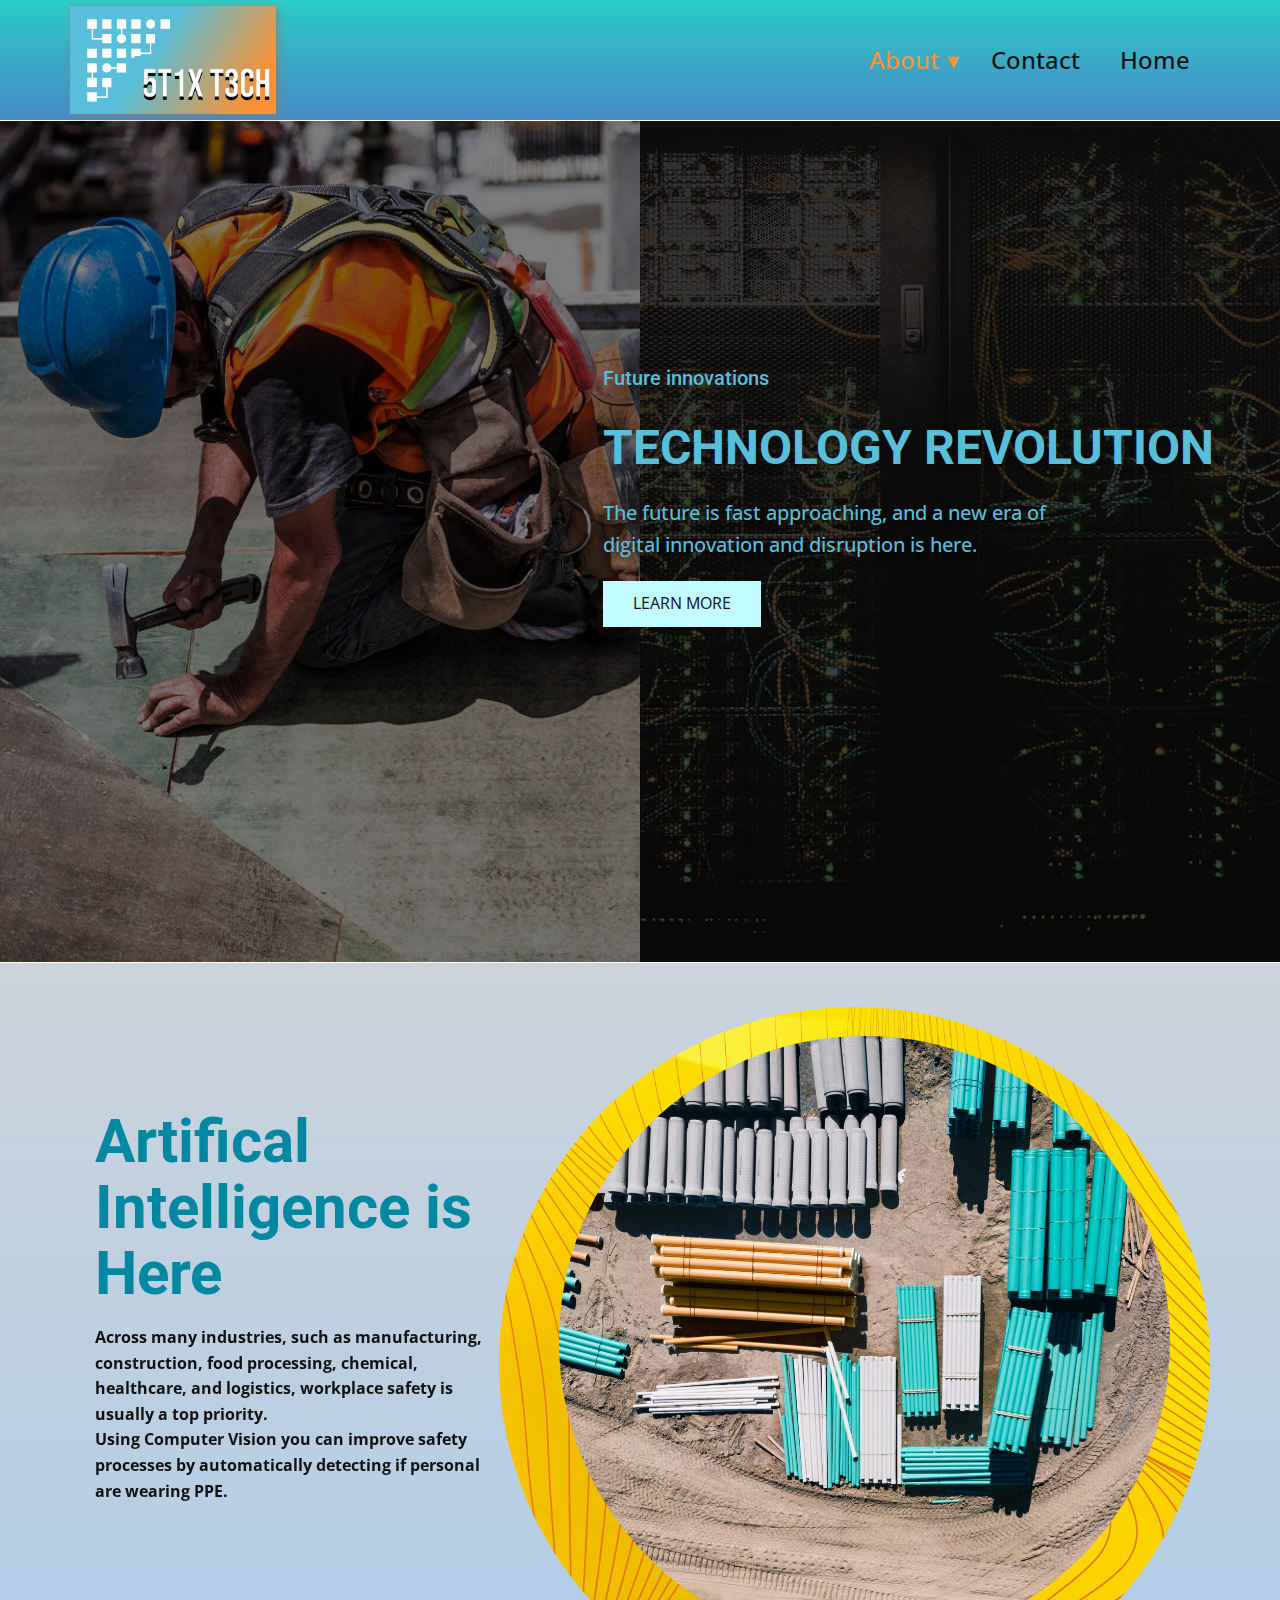
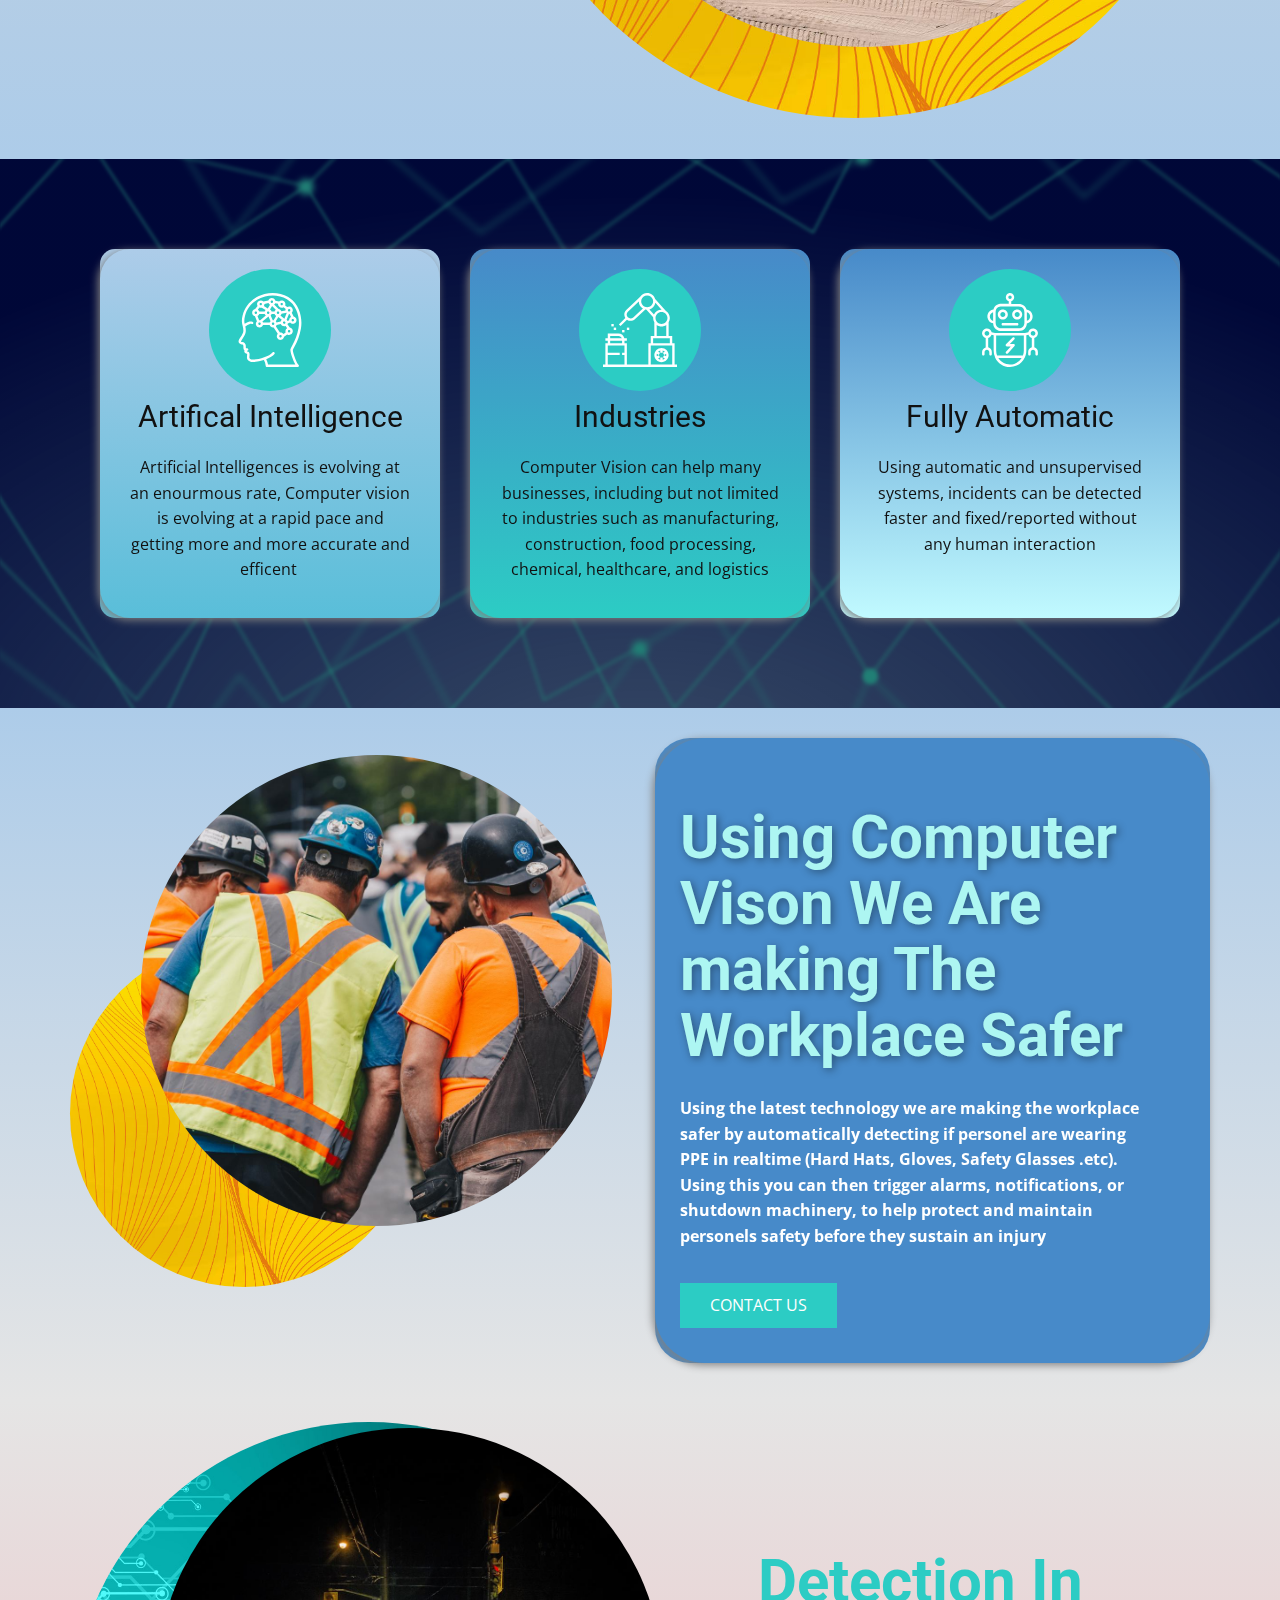
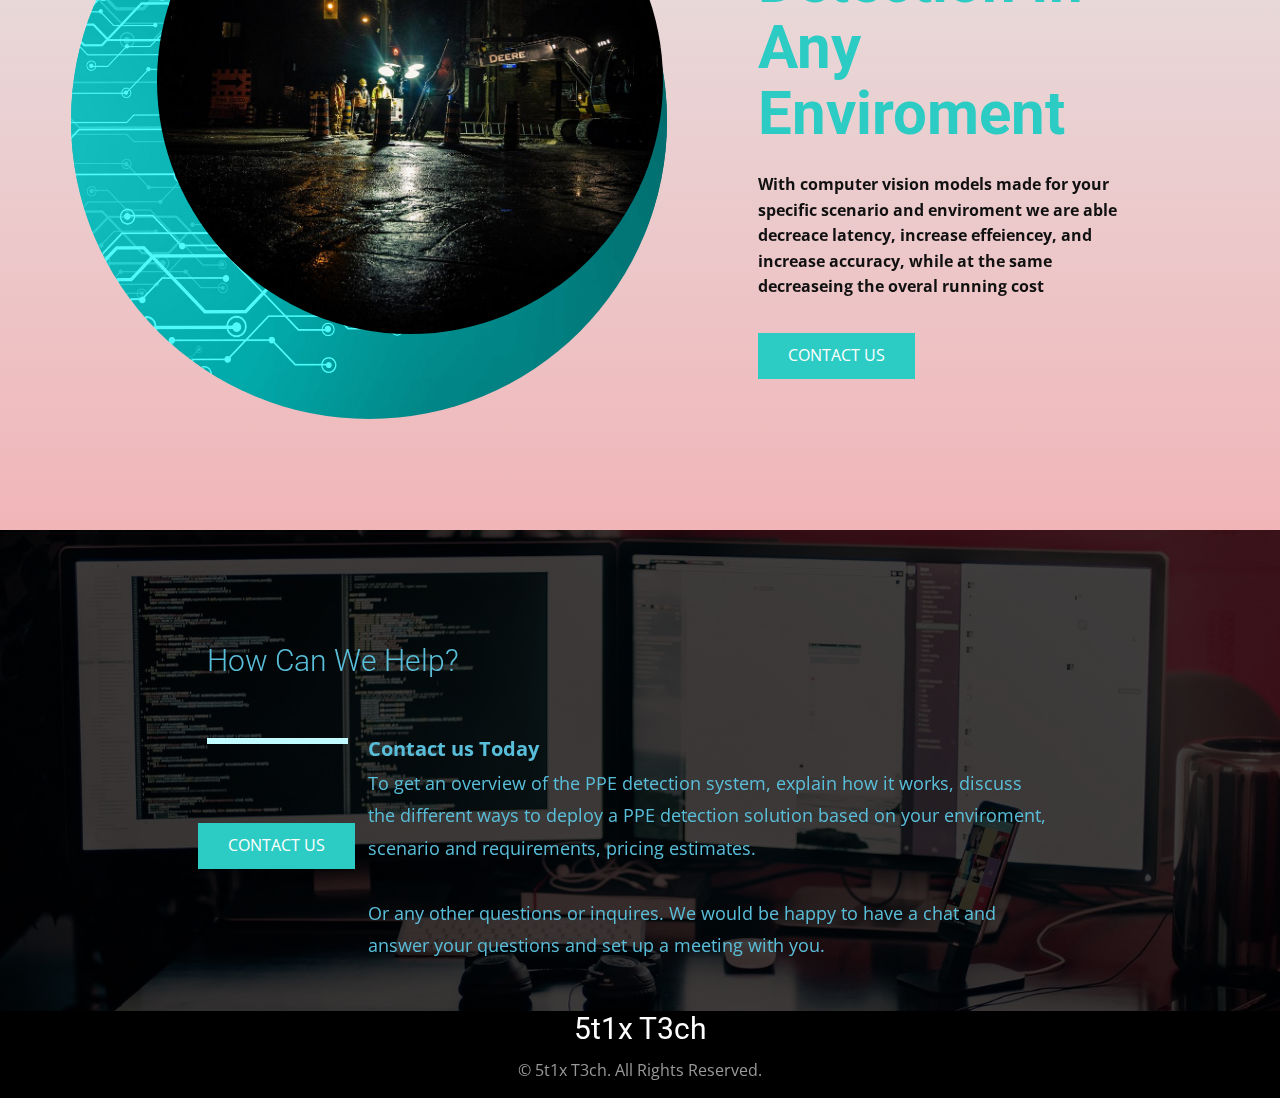
<file: Computer-Vision.html>
<!DOCTYPE html>
<html style="font-size: 16px;">
  <head>
    <meta name="viewport" content="width=device-width, initial-scale=1.0">
    <meta charset="utf-8">
    <meta name="keywords" content="Technol​ogy Revolution, Using Computer Vison We Are making The Workplace Safer, Detection In Any Enviroment, Artifical Intelligence is Here">
    <meta name="description" content="">
    <meta name="page_type" content="np-template-header-footer-from-plugin">
    <title>Computer Vision</title>
    <link rel="stylesheet" href="5t1x.css" media="screen">
<link rel="stylesheet" href="Computer-Vision.css" media="screen">
    <script class="u-script" type="text/javascript" src="jquery.js" defer=""></script>
    <script class="u-script" type="text/javascript" src="5t1x.js" defer=""></script>
    <link id="u-theme-google-font" rel="stylesheet" href="https://fonts.googleapis.com/css?family=Roboto:100,100i,300,300i,400,400i,500,500i,700,700i,900,900i|Open+Sans:300,300i,400,400i,500,500i,600,600i,700,700i,800,800i">
    
    
    
    
    
    
    
    <script type="application/ld+json">{
		"@context": "http://schema.org",
		"@type": "Organization",
		"name": "",
		"logo": "/images/5T1X-T3CH-Logo-Blue-Orange-Gradient.png"
}</script>
    <meta name="theme-color" content="#478ac9">
    <meta property="og:title" content="Computer Vision">
    <meta property="og:type" content="website">
  </head>
  <body class="u-body u-xl-mode"><header class="u-clearfix u-gradient u-header u-header" id="sec-bd37"><div class="u-clearfix u-sheet u-sheet-1">
        <a href="/Home.html" data-page-id="62618614" class="u-image u-logo u-image-1" data-image-width="759" data-image-height="398" title="Home" data-animation-name="customAnimationIn" data-animation-duration="1000">
          <img src="/images/5T1X-T3CH-Logo-Blue-Orange-Gradient.png" class="u-logo-image u-logo-image-1" alt="">
        </a>
        <nav class="u-dropdown-icon u-menu u-menu-dropdown u-offcanvas u-menu-1">
          <div class="menu-collapse" style="font-size: 1.5rem; letter-spacing: 0px; font-weight: 500;">
            <a class="u-button-style u-custom-left-right-menu-spacing u-custom-padding-bottom u-custom-text-active-color u-custom-text-hover-color u-custom-top-bottom-menu-spacing u-nav-link u-text-active-palette-1-base u-text-hover-palette-2-base" href="#">
              <svg class="u-svg-link" viewBox="0 0 24 24"><use xmlns:xlink="http://www.w3.org/1999/xlink" xlink:href="#menu-hamburger"></use></svg>
              <svg class="u-svg-content" version="1.1" id="menu-hamburger" viewBox="0 0 16 16" x="0px" y="0px" xmlns:xlink="http://www.w3.org/1999/xlink" xmlns="http://www.w3.org/2000/svg"><g><rect y="1" width="16" height="2"></rect><rect y="7" width="16" height="2"></rect><rect y="13" width="16" height="2"></rect>
</g></svg>
            </a>
          </div>
          <div class="u-custom-menu u-nav-container">
            <ul class="u-nav u-unstyled u-nav-1"><li class="u-nav-item"><a class="u-button-style u-nav-link u-text-active-custom-color-3 u-text-hover-custom-color-4" href="/About.html" style="padding: 10px 20px;">About</a><div class="u-nav-popup"><ul class="u-h-spacing-20 u-nav u-unstyled u-v-spacing-10"><li class="u-nav-item"><a class="u-button-style u-nav-link u-white" href="/Computer-Vision.html">Computer Vision</a>
</li><li class="u-nav-item"><a class="u-button-style u-nav-link u-white" href="/Office-and-Big-Data.html">Office and Big Data</a>
</li></ul>
</div>
</li><li class="u-nav-item"><a class="u-button-style u-nav-link u-text-active-custom-color-3 u-text-hover-custom-color-4" href="/Contact.html" style="padding: 10px 20px;">Contact</a>
</li><li class="u-nav-item"><a class="u-button-style u-nav-link u-text-active-custom-color-3 u-text-hover-custom-color-4" href="/Home.html" style="padding: 10px 20px;">Home</a>
</li></ul>
          </div>
          <div class="u-custom-menu u-nav-container-collapse">
            <div class="u-black u-container-style u-inner-container-layout u-opacity u-opacity-95 u-sidenav">
              <div class="u-inner-container-layout u-sidenav-overflow">
                <div class="u-menu-close"></div>
                <ul class="u-align-center u-nav u-popupmenu-items u-unstyled u-nav-3"><li class="u-nav-item"><a class="u-button-style u-nav-link" href="/About.html">About</a><div class="u-nav-popup"><ul class="u-h-spacing-20 u-nav u-unstyled u-v-spacing-10"><li class="u-nav-item"><a class="u-button-style u-nav-link" href="/Computer-Vision.html">Computer Vision</a>
</li><li class="u-nav-item"><a class="u-button-style u-nav-link" href="/Office-and-Big-Data.html">Office and Big Data</a>
</li></ul>
</div>
</li><li class="u-nav-item"><a class="u-button-style u-nav-link" href="/Contact.html">Contact</a>
</li><li class="u-nav-item"><a class="u-button-style u-nav-link" href="/Home.html">Home</a>
</li></ul>
              </div>
            </div>
            <div class="u-black u-menu-overlay u-opacity u-opacity-70"></div>
          </div>
        </nav>
      </div></header>
    <section class="u-clearfix u-valign-middle u-section-1" id="sec-ec78">
      <div class="u-clearfix u-expanded-width u-layout-wrap u-layout-wrap-1">
        <div class="u-layout">
          <div class="u-layout-row">
            <div class="u-container-style u-image u-layout-cell u-left-cell u-shading u-size-30 u-image-1" data-image-width="1600" data-image-height="1067">
              <div class="u-container-layout"></div>
            </div>
            <div class="u-container-style u-image u-layout-cell u-right-cell u-shading u-size-30 u-image-2" data-image-width="1600" data-image-height="898">
              <div class="u-container-layout u-valign-middle-lg u-valign-middle-md u-valign-middle-xl u-container-layout-2">
                <div class="u-border-no-bottom u-border-no-left u-border-no-right u-border-no-top u-container-style u-group u-group-1">
                  <div class="u-container-layout u-valign-middle-md u-valign-middle-sm u-valign-middle-xs u-container-layout-3">
                    <h5 class="u-text u-text-custom-color-2 u-text-1">Future innovations</h5>
                    <h1 class="u-text u-text-custom-color-2 u-title u-text-2">Technol<span style="font-size: 3.75rem;"></span>ogy Revolution
                    </h1>
                    <p class="u-large-text u-text u-text-custom-color-2 u-text-variant u-text-3">The future is fast approaching, and a new era of digital innovation and disruption is here.</p>
                    <a href="/Computer-Vision.html#sec-6600" data-page-id="213456848" class="u-active-custom-color-4 u-border-none u-btn u-button-style u-custom-color-4 u-hover-custom-color-2 u-btn-1">learn more</a>
                  </div>
                </div>
              </div>
            </div>
          </div>
        </div>
      </div>
    </section>
    <section class="u-clearfix u-gradient u-valign-middle-xs u-section-2" id="sec-6600">
      <div class="u-clearfix u-sheet u-sheet-1">
        <div class="u-clearfix u-expanded-width-md u-expanded-width-sm u-expanded-width-xs u-gutter-30 u-layout-wrap u-layout-wrap-1">
          <div class="u-layout">
            <div class="u-layout-row">
              <div class="u-container-style u-layout-cell u-left-cell u-size-28 u-layout-cell-1">
                <div class="u-container-layout u-container-layout-1">
                  <h2 class="u-text u-text-custom-color-1 u-text-1">Artifical Intelligence is Here</h2>
                  <p class="u-text u-text-2"> Across many industries, such as manufacturing, construction, food processing, chemical, healthcare, and logistics, workplace safety is usually a top priority.&nbsp;<br>Using Computer Vision you can improve safety processes by automatically detecting if personal are wearing PPE.&nbsp;
                  </p>
                </div>
              </div>
              <div class="u-container-style u-layout-cell u-right-cell u-size-32 u-layout-cell-2">
                <div class="u-container-layout">
                  <div class="u-expanded-width-xs u-image u-image-circle u-image-1"></div>
                  <div class="u-image u-image-circle u-image-2" data-image-width="1600" data-image-height="1198"></div>
                </div>
              </div>
            </div>
          </div>
        </div>
      </div>
    </section>
    <section class="u-clearfix u-image u-shading u-section-3" id="sec-96cd" data-image-width="1280" data-image-height="720">
      <div class="u-clearfix u-sheet u-valign-middle u-sheet-1">
        <div class="u-clearfix u-gutter-30 u-layout-spacing-all u-layout-wrap u-layout-wrap-1">
          <div class="u-layout">
            <div class="u-layout-row">
              <div class="u-container-style u-gradient u-layout-cell u-left-cell u-radius-30 u-shape-round u-size-20 u-size-20-md u-layout-cell-1">
                <div class="u-container-layout u-container-layout-1"><span class="u-icon u-icon-circle u-palette-4-base u-spacing-24 u-text-body-alt-color u-icon-1"><svg class="u-svg-link" preserveAspectRatio="xMidYMin slice" viewBox="0 0 512.157 512.157" style=""><use xmlns:xlink="http://www.w3.org/1999/xlink" xlink:href="#svg-9f75"></use></svg><svg class="u-svg-content" viewBox="0 0 512.157 512.157" x="0px" y="0px" id="svg-9f75" style="enable-background:new 0 0 512.157 512.157;"><g transform="translate(-1 -1)"><g><g><path d="M470.991,248.578c13.333-72.417-8.433-171.963-87.742-219.4C333.158,1.078,274.075-6.357,218.583,8.457     C141.716,29.012,85.216,84.17,67.449,156.003c-3.961,14.57-5.64,29.666-4.975,44.75c0.851,9.359,2.578,18.618,5.159,27.654     c3.473,11.5,5.193,23.458,5.1,35.471c-0.358,14.3-10.208,29.137-18.908,42.229c-9.484,14.287-17.675,26.625-12.925,38.004     c4.508,7.713,12.442,12.795,21.333,13.667c0.512,0.092,1.03,0.145,1.55,0.158c2.376-0.291,4.758,0.497,6.491,2.149     s2.635,3.993,2.459,6.38c0,17.733,0.442,26.883,7.767,31.079c-0.639,1.334-1.085,2.753-1.325,4.212     c-0.736,5.006,1.067,10.049,4.808,13.454c3.72,3.603,8.433,6.009,13.533,6.908c0.358,0.083,0.7,0.146,1.033,0.225     c0.202,1.269,0.291,2.553,0.267,3.838c-0.061,3.173-0.286,6.342-0.675,9.492c-1.417,13.65-3.358,32.346,23.95,41.271     c5.481,1.532,11.162,2.223,16.85,2.05c25.858-1.148,51.413-6.047,75.863-14.542c7.059,12.31,11.315,26.026,12.462,40.171     c-0.001,2.263,0.898,4.434,2.499,6.035c1.6,1.6,3.771,2.499,6.035,2.499h213.333c3.649-0.045,6.86-2.422,7.967-5.9     c1.122-3.526-0.1-7.376-3.05-9.609c-8.829-6.704-38.068-77.335-38.967-102.705c2.577-5.851,6.029-12.421,10.117-20.053     C447.459,335.662,462.94,292.958,470.991,248.578z M397.953,394.086c0.217,20.408,18.615,74.332,34.421,102.005H243.61     c-2.125-13.075-6.361-25.717-12.543-37.432c24.724-9.69,46.503-22.149,56.957-35.822c2.845-3.747,2.123-9.09-1.616-11.946     c-3.738-2.857-9.083-2.15-11.951,1.579c-24.15,31.6-124.633,55.592-147.067,48.254c-14.208-4.646-13.642-10.1-12.275-23.283     c0.453-3.737,0.709-7.495,0.767-11.258c0-14.379-5.8-18.671-14.517-20.692c-1.645-0.235-3.216-0.842-4.592-1.775     c1.675-1.601,3.576-2.947,5.642-3.996c3.562-1.75,5.448-5.724,4.55-9.59s-4.34-6.603-8.309-6.606c-3.083,0-6.508,0-8.308-0.225     c-0.542-5.594-0.726-11.216-0.55-16.833c0.167-6.729-2.391-13.24-7.093-18.056c-4.702-4.816-11.151-7.529-17.882-7.523     c-6.15-1.296-8.017-2.963-8.175-3.35c-1.242-2.962,6.983-15.337,11.4-21.987c9.475-14.267,21.267-32.025,21.75-51.237     c0.239-10.661-0.947-21.306-3.527-31.653c9.305-8.188,20.286-14.244,32.177-17.743c4.237-0.74,8.591-0.435,12.683,0.887     c4.543,1.252,9.24-1.416,10.492-5.958c1.252-4.543-1.416-9.24-5.958-10.492c-6.72-2.068-13.844-2.458-20.75-1.138     c-12.059,3.072-23.329,8.669-33.065,16.421c-1.166-4.971-1.955-10.023-2.36-15.113c-0.578-13.298,0.949-26.604,4.525-39.425     c16.5-66.688,67.15-115.95,138.983-135.159c51.027-13.685,105.38-6.908,151.484,18.888     c72.325,43.254,92.025,134.854,79.725,201.658c-7.669,42.662-22.567,83.702-44.05,121.35     c-4.692,8.754-8.742,16.313-11.667,23.308C397.996,391.396,397.811,392.748,397.953,394.086z"></path><path d="M414.89,268.074c1.221-13.163-7.79-25.088-20.787-27.508l-16.341-22.651c1.002-1.848,1.77-3.814,2.286-5.853     l15.825-6.328c7.309,8.32,19.147,10.982,29.313,6.591c10.166-4.391,16.344-14.834,15.298-25.859s-9.08-20.118-19.891-22.518     l-12.82-25.573c8.993-9.163,9.77-23.584,1.812-33.659c-7.958-10.076-22.166-12.662-33.163-6.036l-14.296-11.869     c1.082-2.828,1.648-5.826,1.672-8.854c0.023-10.455-6.328-19.869-16.031-23.762c-9.703-3.894-20.8-1.481-28.01,6.09     l-25.299-6.324c-3.03-10.974-12.982-18.6-24.367-18.669c-11.385-0.069-21.429,7.435-24.592,18.371l-33.81,6.762     c-8.819-9.51-23.375-10.877-33.81-3.174c-10.435,7.702-13.418,22.014-6.93,33.244l-16.567,22.063     c-11.872,2.146-20.62,12.311-20.973,24.37c-0.353,12.059,7.786,22.718,19.512,25.555l13.699,33.819     c-7.516,7.378-9.735,18.612-5.589,28.295c4.146,9.682,13.808,15.829,24.334,15.481s19.762-7.118,23.26-17.053h45.813     c3.825,11.766,15.761,18.89,27.932,16.672l28.329,43.091c-7.268,8.058-8.649,19.828-3.445,29.35     c5.204,9.521,15.858,14.714,26.564,12.947c10.706-1.767,19.126-10.107,20.995-20.796l21.147-16.903     c4.024,2.537,8.681,3.891,13.438,3.907C402.619,291.302,413.67,281.238,414.89,268.074z M414.999,180.357     c4.268-0.009,7.886,3.137,8.47,7.364c0.585,4.227-2.044,8.237-6.153,9.387s-8.437-0.913-10.132-4.83     c-0.029-0.078-0.013-0.159-0.044-0.237l-0.054-0.083c-0.397-0.975-0.608-2.015-0.621-3.068     C406.471,184.18,410.288,180.362,414.999,180.357z M381.045,118.889c0.819-3.961,4.31-6.802,8.355-6.799     c4.713,0,8.533,3.82,8.533,8.533s-3.82,8.533-8.533,8.533c-1.056-0.013-2.099-0.224-3.077-0.622l-0.073-0.048     c-0.075-0.03-0.154-0.014-0.231-0.043C382.303,126.842,380.225,122.851,381.045,118.889z M372.556,139.75L372.556,139.75     l-15.769,39.428l-27.643-22.114c3.75-3.199,6.49-7.418,7.89-12.145l33.81-6.762C371.381,138.726,371.968,139.232,372.556,139.75z      M363.471,208.263c-1.149,4.104-5.152,6.73-9.375,6.148c-4.222-0.582-7.367-4.191-7.363-8.454     c0.005-4.711,3.822-8.529,8.533-8.533c1.056,0.013,2.099,0.224,3.077,0.622l0.073,0.048c0.077,0.031,0.158,0.018,0.235,0.046     C362.562,199.836,364.62,204.158,363.471,208.263z M338.199,69.424c4.713,0,8.533,3.82,8.533,8.533s-3.821,8.533-8.533,8.533     s-8.533-3.82-8.533-8.533C329.671,73.246,333.488,69.429,338.199,69.424z M293.293,71.26l19.491,4.873     c-0.045,0.614-0.184,1.2-0.184,1.825c0.015,14.132,11.468,25.585,25.6,25.6c4.576-0.024,9.061-1.287,12.976-3.656l14.297,11.869     c-1.082,2.828-1.649,5.826-1.673,8.854c0,0.516,0.123,0.999,0.152,1.508l-27.792,5.558c-3.485-8.112-10.903-13.857-19.629-15.202     l-31.244-31.243C288.756,78.646,291.511,75.211,293.293,71.26z M321.133,137.691c0,4.713-3.82,8.533-8.533,8.533     c-4.711-0.005-8.529-3.822-8.533-8.533c0-4.713,3.82-8.533,8.533-8.533S321.133,132.978,321.133,137.691z M269.933,52.357     c4.713,0,8.533,3.82,8.533,8.533s-3.82,8.533-8.533,8.533s-8.533-3.82-8.533-8.533C261.404,56.18,265.222,52.362,269.933,52.357z      M271.624,91.72l25.62,25.617c-3.983,3.009-6.998,7.118-8.672,11.82H268.36c-2.015-5.65-5.953-10.411-11.125-13.451     L271.624,91.72z M218.581,76.45l27.792-5.558c2.181,5.03,5.917,9.23,10.658,11.983l-15.49,25.817L214.763,91.51     c2.58-4.051,3.956-8.751,3.97-13.553C218.733,77.441,218.61,76.958,218.581,76.45z M252.866,137.691     c0,4.713-3.82,8.533-8.533,8.533c-4.711-0.005-8.529-3.822-8.533-8.533c0-4.713,3.82-8.533,8.533-8.533     S252.866,132.978,252.866,137.691z M193.133,69.424c4.713,0,8.533,3.82,8.533,8.533s-3.82,8.533-8.533,8.533     s-8.533-3.82-8.533-8.533C184.604,73.246,188.422,69.429,193.133,69.424z M183.845,101.75c5.199,2.144,10.987,2.389,16.349,0.693     l26.347,16.905c-2.804,2.747-4.938,6.104-6.235,9.809h-37.279c-1.863-5.282-5.405-9.809-10.085-12.886L183.845,101.75z      M158.999,146.224c-4.713,0-8.533-3.82-8.533-8.533c0.005-4.711,3.822-8.529,8.533-8.533c4.713,0,8.533,3.82,8.533,8.533     S163.712,146.224,158.999,146.224z M184.599,223.024c-4.713,0-8.533-3.821-8.533-8.533c0-4.713,3.82-8.533,8.533-8.533     s8.533,3.821,8.533,8.533C193.128,219.202,189.31,223.019,184.599,223.024z M189.452,189.381     c-1.598-0.318-3.224-0.482-4.853-0.491c-0.845,0-1.643,0.169-2.467,0.25l-11.628-28.707c5.839-2.959,10.32-8.045,12.522-14.209     h37.279c1.537,4.298,4.198,8.105,7.706,11.024L189.452,189.381z M254.439,205.957h-45.813c-0.911-2.556-2.226-4.95-3.894-7.09     l41.909-34.924l14.271,32.008C257.996,198.729,255.778,202.158,254.439,205.957z M268.36,146.224h20.213     c2.015,5.65,5.953,10.411,11.125,13.451l-17.742,29.569c-1.154-0.198-2.319-0.316-3.489-0.353c-0.661,0-1.282,0.146-1.931,0.195     l-14.649-32.855C264.803,153.452,267.021,150.023,268.36,146.224z M278.466,223.024c-4.713,0-8.533-3.821-8.533-8.533     c0-4.713,3.821-8.533,8.533-8.533c4.713,0,8.533,3.821,8.533,8.533C286.995,219.202,283.177,223.019,278.466,223.024z      M314.891,167.52l23.831,19.065c-3.749,3.2-6.49,7.419-7.89,12.145l-28.806,5.761c-1.187-2.727-2.839-5.226-4.883-7.386     L314.891,167.52z M329.666,308.357c-4.713,0-8.533-3.82-8.533-8.533s3.82-8.533,8.533-8.533s8.533,3.82,8.533,8.533     C338.195,304.535,334.377,308.353,329.666,308.357z M363.799,265.691c0.031,2.851,0.544,5.676,1.517,8.356l-14.405,11.515     c-5.386-8.413-15.323-12.737-25.15-10.943l-28.329-43.091c2.531-2.822,4.399-6.173,5.468-9.809l28.806-5.761     c5.492,12.971,20.439,19.057,33.429,13.611l10.527,14.592C368.288,248.839,363.814,256.958,363.799,265.691z M372.11,186.831     l16.282-40.709c0.341,0.014,0.662,0.102,1.007,0.102c1.028-0.04,2.053-0.144,3.069-0.31l10.332,20.611     c-8.226,4.438-13.368,13.019-13.401,22.366c0,0.346,0.089,0.667,0.102,1.01l-11.473,4.587     C376.561,191.583,374.552,188.984,372.11,186.831z M389.399,274.224c-4.713,0-8.533-3.82-8.533-8.533     c0.005-4.711,3.822-8.529,8.533-8.533c4.713,0,8.533,3.82,8.533,8.533S394.112,274.224,389.399,274.224z"></path>
</g>
</g>
</g></svg></span>
                  <h3 class="u-align-center u-text u-text-1">Artifical Intelligence</h3>
                  <p class="u-align-center u-text u-text-2">Artificial Intelligences is evolving at an enourmous rate, Computer vision is evolving at a rapid pace and getting more and more accurate and efficent&nbsp;</p>
                </div>
              </div>
              <div class="u-container-style u-gradient u-layout-cell u-radius-30 u-shape-round u-size-20 u-size-20-md u-layout-cell-2">
                <div class="u-container-layout u-container-layout-2"><span class="u-icon u-icon-circle u-palette-4-base u-spacing-24 u-text-body-alt-color u-icon-2"><svg class="u-svg-link" preserveAspectRatio="xMidYMin slice" viewBox="0 0 496 496" style=""><use xmlns:xlink="http://www.w3.org/1999/xlink" xlink:href="#svg-8193"></use></svg><svg class="u-svg-content" viewBox="0 0 496 496" x="0px" y="0px" id="svg-8193" style="enable-background:new 0 0 496 496;"><g><g><g><rect x="72" y="232" width="16" height="16"></rect><rect x="56" y="208" width="16" height="16"></rect><rect x="128" y="248" width="16" height="16"></rect><rect x="160" y="232" width="16" height="16"></rect><path d="M392,464c26.472,0,48-21.528,48-48s-21.528-48-48-48s-48,21.528-48,48S365.528,464,392,464z M361.288,407.512     l12.856,7.424l8-13.856L369.2,393.6c4-4.072,9.104-6.984,14.8-8.464V400h16v-14.864c5.688,1.48,10.8,4.392,14.8,8.464     l-12.936,7.472l8,13.856l12.856-7.424c0.744,2.728,1.28,5.536,1.28,8.496c0,2.96-0.536,5.768-1.288,8.488l-12.856-7.424     l-8,13.856l12.944,7.48c-4,4.072-9.112,6.984-14.8,8.464V432h-16v14.864c-5.688-1.48-10.8-4.392-14.8-8.464l12.936-7.472     l-8-13.856l-12.856,7.424c-0.744-2.728-1.28-5.536-1.28-8.496C360,413.04,360.536,410.232,361.288,407.512z"></path><path d="M480,480V336h-16v-48h-24v-91.304c5.048-8.408,8-18.2,8-28.696c0-19.864-10.432-37.304-26.064-47.248l-72.312-80.808     C342.704,16.872,321.296,0,296,0c-19.648,0-36.936,10.2-46.936,25.56l-93.16,88.496c-8.312,7.896-12.976,18.56-13.128,30.024     c-0.104,8.352,2.256,16.32,6.648,23.184l-43.08,43.08l11.312,11.312l42.832-42.832c7.312,5.256,15.848,8.016,24.456,8.008     c10.232,0,20.488-3.728,28.608-11.224l70.368-64.96c2.408,0.536,4.872,0.904,7.392,1.112l44.976,50.592     C336.096,164.216,336,166.096,336,168c0,10.496,2.96,20.288,8,28.696V288h-24v48h-16v144H160V336h-16v-16h16v-16h-16.808     c-3.72-18.232-19.872-32-39.192-32H32v32H16v16h16v16H16v144H0v16h16h144h144h176h16v-16H480z M48,288h56     c10.416,0,19.216,6.712,22.528,16H48V288z M48,320h80v16H48V320z M144,400h-16v16h16v64H32v-64h80v-16H32v-48h112V400z M432,168     c0,22.056-17.944,40-40,40c-22.056,0-40-17.944-40-40c0-22.056,17.944-40,40-40C414.056,128,432,145.944,432,168z M424,213.888     V288h-64v-74.112C369.08,220.24,380.104,224,392,224S414.92,220.24,424,213.888z M202.704,163.848     c-10.368,9.568-26.28,9.256-36.256-0.72c-5.032-5.032-7.76-11.728-7.664-18.84s2.984-13.736,8.144-18.632l73.088-69.44     c0.08,20.352,11.096,38.128,27.44,47.864L202.704,163.848z M295.944,96C273.912,95.96,256,78.032,256,56     c0-22.056,17.944-40,40-40c22.056,0,40,17.944,40,40c0,22.04-17.928,39.976-39.968,40H295.944z M341.44,144.088l-30.4-34.2     c20.568-5.752,36.36-22.952,40.072-44.288l41.544,46.432c-0.216,0-0.432-0.032-0.656-0.032     C369.688,112,350.432,125.152,341.44,144.088z M336,304h8h96h8v32H336V304z M464,480H320V352h144V480z"></path>
</g>
</g>
</g></svg></span>
                  <h3 class="u-align-center u-text u-text-3">Industries</h3>
                  <p class="u-align-center u-text u-text-4">Computer Vision can help many businesses, including but not limited to industries such as manufacturing, construction, food processing, chemical, healthcare, and logistics</p>
                </div>
              </div>
              <div class="u-container-style u-gradient u-layout-cell u-radius-30 u-right-cell u-shape-round u-size-20 u-size-20-md u-layout-cell-3">
                <div class="u-container-layout u-container-layout-3"><span class="u-icon u-icon-circle u-palette-4-base u-spacing-24 u-text-body-alt-color u-icon-3"><svg class="u-svg-link" preserveAspectRatio="xMidYMin slice" viewBox="0 0 471.477 471.477" style=""><use xmlns:xlink="http://www.w3.org/1999/xlink" xlink:href="#svg-052e"></use></svg><svg class="u-svg-content" viewBox="0 0 471.477 471.477" x="0px" y="0px" id="svg-052e" style="enable-background:new 0 0 471.477 471.477;"><g><g><path d="M190.024,105.178c-17.673,0-32,14.327-32,32s14.327,32,32,32c17.673,0,32-14.327,32-32S207.697,105.178,190.024,105.178z     M190.024,153.178c-8.837,0-16-7.163-16-16c0.044-8.805,7.195-15.92,16-15.92v-0.08c8.837,0,16,7.163,16,16    S198.861,153.178,190.024,153.178z"></path>
</g>
</g><g><g><path d="M281.544,105.178c-17.673,0-32,14.327-32,32s14.327,32,32,32c17.673,0,32-14.327,32-32S299.217,105.178,281.544,105.178z     M281.544,153.178c-8.837,0-16-7.163-16-16c0.044-8.805,7.195-15.92,16-15.92v-0.08c8.837,0,16,7.163,16,16    S290.381,153.178,281.544,153.178z"></path>
</g>
</g><g><g><path d="M379.097,142.007c-3.452-18.993-18.742-33.603-37.872-36.189c-5.28-19.52-20.48-36.16-51.04-36.16h-46.4v-17.6    c14.034-4.418,21.829-19.377,17.41-33.41c-4.418-14.034-19.377-21.829-33.41-17.41c-14.034,4.418-21.829,19.377-17.41,33.41    c2.613,8.298,9.112,14.798,17.41,17.41v17.2h-46.32c-21.6,0-44.32,9.92-51.2,36.16c-24.381,3.347-41.433,25.825-38.086,50.206    c2.624,19.117,17.255,34.372,36.246,37.794l-0.08,0.4c2.4,35.12,28.48,48,53.04,48h108.8c36.56,0,51.2-24,53.04-48    C367.437,189.416,383.498,166.22,379.097,142.007z M128.104,177.818c-15.11-4.368-23.819-20.158-19.452-35.268    c2.715-9.393,10.059-16.737,19.452-19.452V177.818z M225.144,27.098c0-5.876,4.764-10.64,10.64-10.64    c5.876,0,10.64,4.764,10.64,10.64c0,5.876-4.764,10.64-10.64,10.64C229.908,37.738,225.144,32.974,225.144,27.098z     M327.464,188.058c0,13.92-4.88,37.28-37.28,37.28h-108.72c-13.92,0-37.28-4.88-37.28-37.28l-0.08-64.96    c0-32.48,23.36-37.28,37.28-37.28h108.8c32.48,0,37.28,23.36,37.28,37.28V188.058z M343.144,177.258v-54.72    c12.196,3.52,20.604,14.667,20.64,27.36C363.748,162.591,355.34,173.738,343.144,177.258z"></path>
</g>
</g><g><g><path d="M281.544,190.938h-91.52c-4.418,0-8,3.582-8,8s3.582,8,8,8h91.52c4.418,0,8-3.582,8-8S285.962,190.938,281.544,190.938z"></path>
</g>
</g><g><g><path d="M413.784,256.778L413.784,256.778c-0.153-17.142-14.173-30.915-31.315-30.762c-14.344,0.128-26.732,10.067-29.965,24.042    l-21.36,4.16h-190.72l-21.36-4.16c-3.66-16.748-20.203-27.358-36.951-23.698c-16.748,3.66-27.358,20.203-23.698,36.951    c2.488,11.384,11.141,20.416,22.409,23.388v59.76c-13.533,3.61-22.972,15.834-23.04,29.84v14.16c0,4.418,3.582,8,8,8s8-3.582,8-8    v-14.24c0-8.306,6.734-15.04,15.04-15.04c8.306,0,15.04,6.734,15.04,15.04v14.24c0,4.418,3.582,8,8,8c4.418,0,8-3.582,8-8v-14.24    c-0.068-14.006-9.507-26.23-23.04-29.84v-59.76c10.163-2.738,18.239-10.453,21.44-20.48l13.36,2.64v98.72    c0.016,14.473,3.068,28.781,8.96,42v0.72c23.619,52.357,85.21,75.653,137.566,52.034c23.106-10.424,41.61-28.927,52.034-52.034    l0.4-0.88c5.955-13.151,9.089-27.404,9.2-41.84v-98.72l13.36-2.64c3.201,10.027,11.277,17.742,21.44,20.48v59.76    c-13.533,3.61-22.972,15.834-23.04,29.84v14.24c0,4.418,3.582,8,8,8s8-3.582,8-8v-14.24c0.008-8.306,6.748-15.034,15.054-15.026    c8.295,0.008,15.018,6.731,15.026,15.026v14.24c0,4.418,3.582,8,8,8s8-3.582,8-8v-14.24c-0.068-14.006-9.507-26.23-23.04-29.84    v-59.76C404.18,283.069,413.696,270.829,413.784,256.778z M88.824,271.818c-8.306,0-15.04-6.734-15.04-15.04    c0-8.306,6.734-15.04,15.04-15.04c8.306,0,15.04,6.734,15.04,15.04C103.864,265.084,97.13,271.818,88.824,271.818z     M235.784,455.578c-30.139-0.001-58.182-15.425-74.32-40.88h148.64C293.966,440.152,265.923,455.577,235.784,455.578z     M323.784,367.578c-0.039,10.668-2.018,21.24-5.84,31.2h-164.48c-3.822-9.96-5.801-20.532-5.84-31.2v-97.36h176.16V367.578z     M382.827,271.816c-0.028,0-0.055,0.001-0.083,0.001l-0.16-0.24c-8.306,0-15.04-6.734-15.04-15.04    c0-8.306,6.734-15.04,15.04-15.04c8.306,0,15.04,6.734,15.04,15.04C397.757,264.843,391.132,271.683,382.827,271.816z"></path>
</g>
</g><g><g><path d="M264.085,326.679c-1.465-1.322-3.367-2.056-5.341-2.061h-24l29.44-30.24c2.83-3.393,2.375-8.437-1.018-11.268    c-3.034-2.531-7.461-2.468-10.422,0.148l-42.64,43.84c-3.093,3.155-3.042,8.22,0.113,11.313c1.507,1.477,3.537,2.299,5.647,2.287    h24.64l-30.32,33.76c-2.952,3.272-2.702,8.316,0.56,11.28h0c3.272,2.952,8.316,2.702,11.28-0.56l42.64-47.2    C267.624,334.698,267.365,329.639,264.085,326.679z"></path>
</g>
</g></svg></span>
                  <h3 class="u-align-center u-text u-text-5">Fully Automatic</h3>
                  <p class="u-align-center u-text u-text-6">Using automatic and unsupervised systems, incidents can be detected faster and fixed/reported without any human interaction</p>
                </div>
              </div>
            </div>
          </div>
        </div>
      </div>
    </section>
    <section class="u-clearfix u-gradient u-section-4" id="sec-7c4c">
      <div class="u-clearfix u-sheet u-sheet-1">
        <div class="u-clearfix u-expanded-width u-gutter-30 u-layout-wrap u-layout-wrap-1">
          <div class="u-gutter-0 u-layout">
            <div class="u-layout-row">
              <div class="u-container-style u-layout-cell u-left-cell u-size-30 u-layout-cell-1">
                <div class="u-container-layout u-container-layout-1">
                  <div class="u-image u-image-circle u-image-1"></div>
                  <div class="u-image u-image-circle u-image-2"></div>
                  <div class="u-image u-image-circle u-image-3"></div>
                  <div class="u-image u-image-circle u-image-4" data-image-width="1600" data-image-height="1066"></div>
                  <div class="u-image u-image-circle u-image-5" data-image-width="1600" data-image-height="1066"></div>
                  <div class="u-image u-image-circle u-image-6" data-image-width="1600" data-image-height="1066"></div>
                </div>
              </div>
              <div class="u-container-style u-layout-cell u-palette-1-base u-radius-50 u-right-cell u-shape-round u-size-30 u-layout-cell-2">
                <div class="u-container-layout u-container-layout-2">
                  <h2 class="u-text u-text-1">Using Computer Vison We Are making The Workplace S<span class="u-text-custom-color-4"></span>afer
                  </h2>
                  <p class="u-text u-text-2">Using the latest technology we are making the workplace safer by automatically detecting if personel are wearing&nbsp; PPE in realtime (Hard Hats, Gloves, Safety Glasses .etc). Using this you can then trigger alarms, notifications, or shutdown machinery, to help protect and maintain personels safety before they sustain an injury</p>
                  <a href="/Contact.html" data-page-id="434324268" class="u-active-custom-color-3 u-border-none u-btn u-button-style u-hover-palette-4-light-1 u-palette-4-base u-btn-1" title="robots">Contact Us</a>
                </div>
              </div>
            </div>
          </div>
        </div>
      </div>
    </section>
    <section class="u-clearfix u-gradient u-section-5" id="sec-1e5f">
      <div class="u-clearfix u-sheet u-sheet-1">
        <div class="u-clearfix u-expanded-width u-gutter-30 u-layout-wrap u-layout-wrap-1">
          <div class="u-layout">
            <div class="u-layout-row">
              <div class="u-container-style u-layout-cell u-left-cell u-size-34 u-layout-cell-1">
                <div class="u-container-layout">
                  <div class="u-expanded-width-xs u-image u-image-circle u-image-1"></div>
                  <div class="u-expanded-width-xs u-image u-image-circle u-image-2"></div>
                  <div class="u-image u-image-circle u-image-3" data-image-width="1600" data-image-height="1067"></div>
                </div>
              </div>
              <div class="u-container-style u-layout-cell u-right-cell u-size-26 u-layout-cell-2">
                <div class="u-container-layout u-valign-middle-sm u-valign-top-xs u-container-layout-2">
                  <h2 class="u-text u-text-palette-4-base u-text-1">Detection In Any Enviroment</h2>
                  <p class="u-text u-text-2">With computer vision models made for your specific scenario and enviroment we are able decreace latency, increase effeiencey, and increase accuracy, while at the same decreaseing the overal running cost</p>
                  <a href="/Contact.html" data-page-id="434324268" class="u-active-custom-color-3 u-border-none u-btn u-button-style u-hover-palette-4-light-1 u-palette-4-base u-btn-1" title="robots" target="_blank">Contact Us</a>
                </div>
              </div>
            </div>
          </div>
        </div>
      </div>
    </section>
    <section class="u-clearfix u-image u-shading u-section-6" id="sec-c0d4" data-image-width="1600" data-image-height="1063">
      <div class="u-clearfix u-sheet u-sheet-1">
        <div class="u-clearfix u-expanded-width-md u-expanded-width-sm u-expanded-width-xs u-layout-wrap u-layout-wrap-1">
          <div class="u-layout">
            <div class="u-layout-col">
              <div class="u-size-30">
                <div class="u-layout-row">
                  <div class="u-align-left u-container-style u-layout-cell u-left-cell u-right-cell u-size-60 u-layout-cell-1">
                    <div class="u-container-layout u-valign-middle u-container-layout-1">
                      <h3 class="u-align-left-md u-align-left-xs u-text u-text-custom-color-2 u-text-1">How Can We Help?</h3>
                    </div>
                  </div>
                </div>
              </div>
              <div class="u-size-30">
                <div class="u-layout-row">
                  <div class="u-container-style u-layout-cell u-left-cell u-size-12 u-layout-cell-2">
                    <div class="u-container-layout">
                      <div class="u-align-left u-border-6 u-border-custom-color-4 u-line u-line-horizontal u-line-1"></div>
                      <a href="/Contact.html" data-page-id="434324268" class="u-active-custom-color-3 u-border-none u-btn u-button-style u-hover-custom-color-4 u-palette-4-base u-btn-1" title="robots">Contact Us</a>
                    </div>
                  </div>
                  <div class="u-align-left u-container-style u-layout-cell u-right-cell u-size-48 u-layout-cell-3">
                    <div class="u-container-layout u-container-layout-3">
                      <p class="u-text u-text-custom-color-2 u-text-2">
                        <span style="font-size: 1.25rem; font-weight: 700;">Contact us Today</span>&nbsp;<br>To get an overview of the PPE detection system, explain how it works, discuss the different ways to deploy a PPE detection solution based on your enviroment, scenario and requirements, pricing estimates.<br>
                        <br>Or any other questions or inquires. We would be happy to have a chat and answer your questions and set up a meeting with you.
                      </p>
                    </div>
                  </div>
                </div>
              </div>
            </div>
          </div>
        </div>
      </div>
    </section>
    
    
    <footer class="u-black u-clearfix u-footer" id="sec-0de8"><div class="u-clearfix u-sheet u-valign-middle u-sheet-1">
        <h3 class="u-align-center u-headline u-text u-text-1">
          <a href="/">5t1x T3ch</a>
        </h3>
        <p class="u-align-center u-text u-text-grey-40 u-text-2">© 5t1x T3ch.  All Rights Reserved.</p>
      </div></footer><span style="height: 64px; width: 64px; margin-left: 0px; margin-right: auto; margin-top: 0px; right: 20px; bottom: 20px; background-image: none;" class="u-back-to-top u-icon u-icon-circle u-opacity u-opacity-85 u-palette-1-base u-spacing-15" data-href="#">
        <svg class="u-svg-link" preserveAspectRatio="xMidYMin slice" viewBox="0 0 551.13 551.13"><use xmlns:xlink="http://www.w3.org/1999/xlink" xlink:href="#svg-1d98"></use></svg>
        <svg class="u-svg-content" enable-background="new 0 0 551.13 551.13" viewBox="0 0 551.13 551.13" xmlns="http://www.w3.org/2000/svg" id="svg-1d98"><path d="m275.565 189.451 223.897 223.897h51.668l-275.565-275.565-275.565 275.565h51.668z"></path></svg>
    </span>
  </body>
</html>
</file>
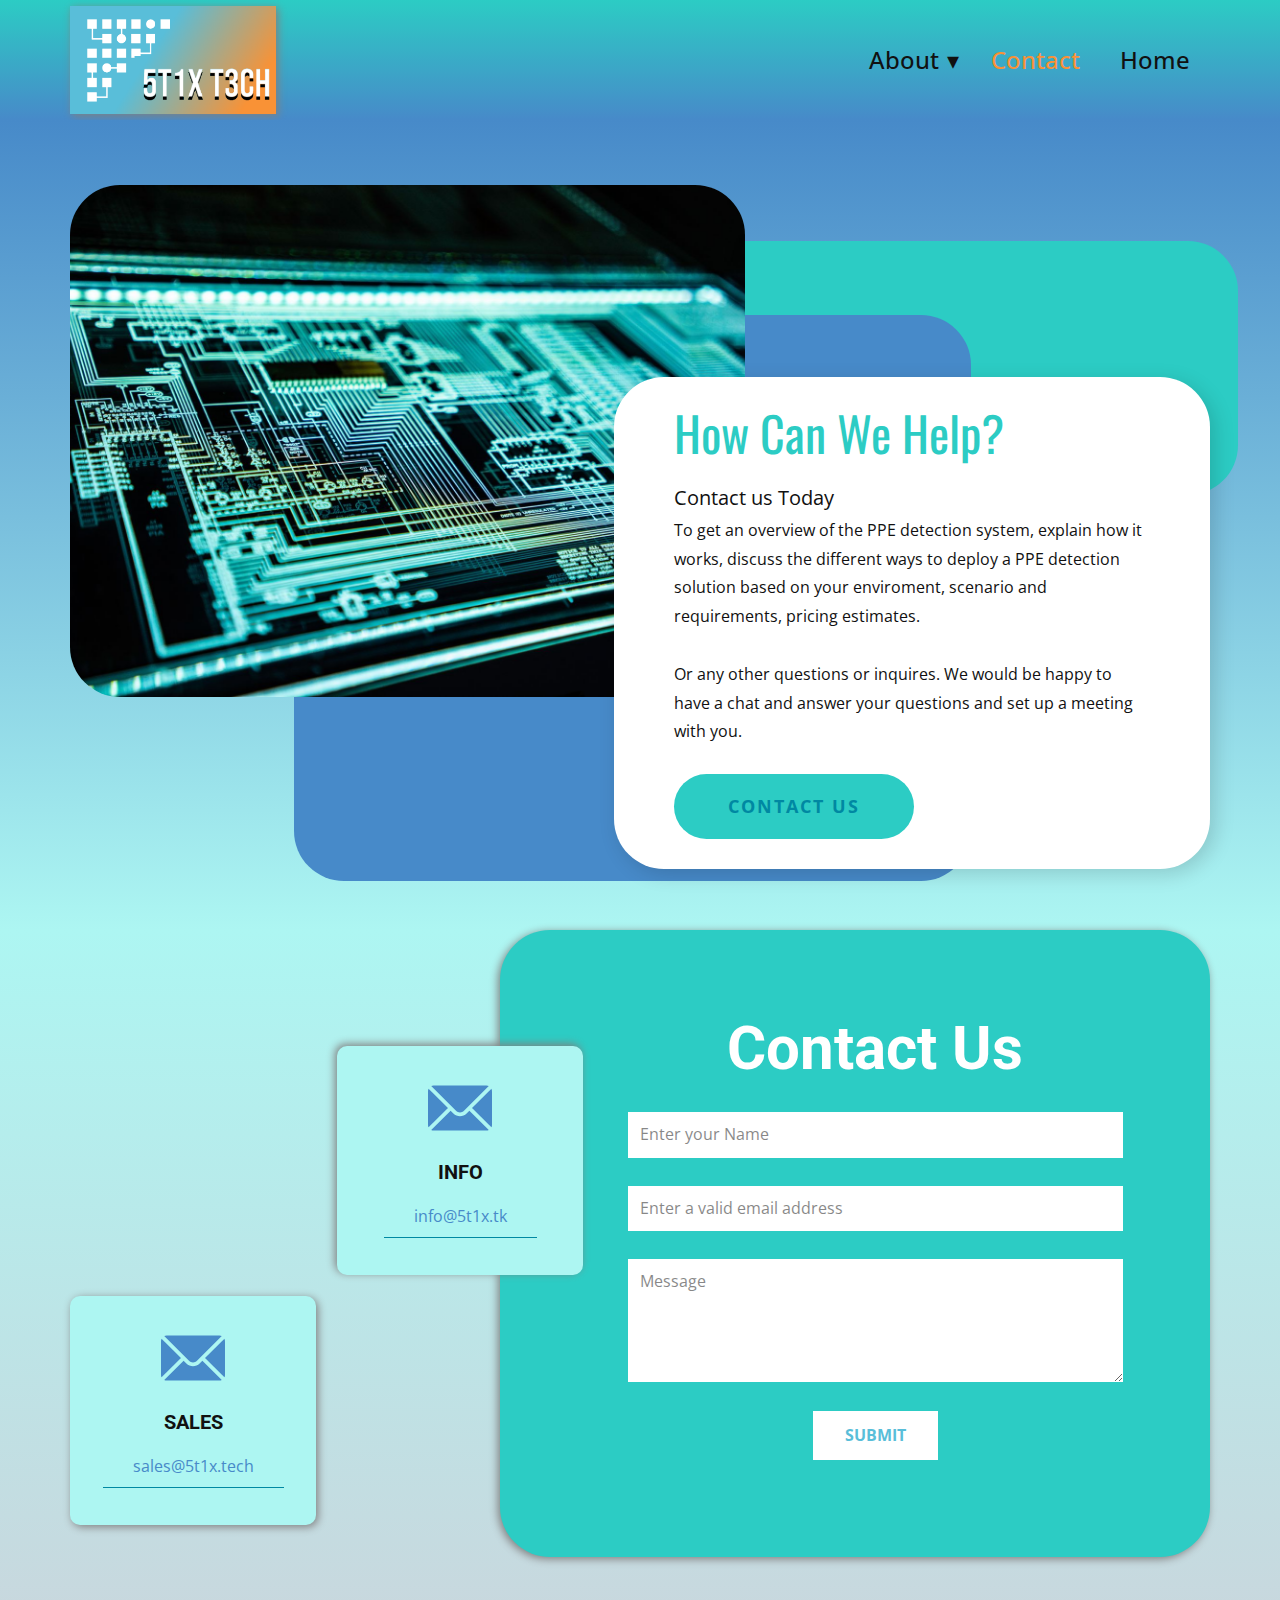
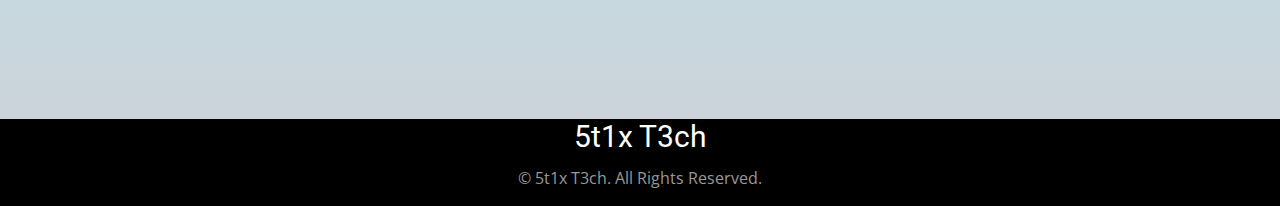
<file: Contact.html>
<!DOCTYPE html>
<html style="font-size: 16px;">
  <head>
    <meta name="viewport" content="width=device-width, initial-scale=1.0">
    <meta charset="utf-8">
    <meta name="keywords" content="How Can We Help?, Contact Us">
    <meta name="description" content="">
    <meta name="page_type" content="np-template-header-footer-from-plugin">
    <title>Contact</title>
    <link rel="stylesheet" href="5t1x.css" media="screen">
<link rel="stylesheet" href="Contact.css" media="screen">
    <script class="u-script" type="text/javascript" src="jquery.js" defer=""></script>
    <script class="u-script" type="text/javascript" src="5t1x.js" defer=""></script>
    <link id="u-theme-google-font" rel="stylesheet" href="https://fonts.googleapis.com/css?family=Roboto:100,100i,300,300i,400,400i,500,500i,700,700i,900,900i|Open+Sans:300,300i,400,400i,500,500i,600,600i,700,700i,800,800i">
    <link id="u-page-google-font" rel="stylesheet" href="https://fonts.googleapis.com/css?family=Oswald:200,300,400,500,600,700">
    
    
    
    <script type="application/ld+json">{
		"@context": "http://schema.org",
		"@type": "Organization",
		"name": "",
		"logo": "/images/5T1X-T3CH-Logo-Blue-Orange-Gradient.png"
}</script>
    <meta name="theme-color" content="#478ac9">
    <meta property="og:title" content="Contact">
    <meta property="og:type" content="website">
  </head>
  <body class="u-body u-xl-mode"><header class="u-clearfix u-gradient u-header u-header" id="sec-bd37"><div class="u-clearfix u-sheet u-sheet-1">
        <a href="/Home.html" data-page-id="62618614" class="u-image u-logo u-image-1" data-image-width="759" data-image-height="398" title="Home" data-animation-name="customAnimationIn" data-animation-duration="1000">
          <img src="/images/5T1X-T3CH-Logo-Blue-Orange-Gradient.png" class="u-logo-image u-logo-image-1" alt="">
        </a>
        <nav class="u-dropdown-icon u-menu u-menu-dropdown u-offcanvas u-menu-1">
          <div class="menu-collapse" style="font-size: 1.5rem; letter-spacing: 0px; font-weight: 500;">
            <a class="u-button-style u-custom-left-right-menu-spacing u-custom-padding-bottom u-custom-text-active-color u-custom-text-hover-color u-custom-top-bottom-menu-spacing u-nav-link u-text-active-palette-1-base u-text-hover-palette-2-base" href="#">
              <svg class="u-svg-link" viewBox="0 0 24 24"><use xmlns:xlink="http://www.w3.org/1999/xlink" xlink:href="#menu-hamburger"></use></svg>
              <svg class="u-svg-content" version="1.1" id="menu-hamburger" viewBox="0 0 16 16" x="0px" y="0px" xmlns:xlink="http://www.w3.org/1999/xlink" xmlns="http://www.w3.org/2000/svg"><g><rect y="1" width="16" height="2"></rect><rect y="7" width="16" height="2"></rect><rect y="13" width="16" height="2"></rect>
</g></svg>
            </a>
          </div>
          <div class="u-custom-menu u-nav-container">
            <ul class="u-nav u-unstyled u-nav-1"><li class="u-nav-item"><a class="u-button-style u-nav-link u-text-active-custom-color-3 u-text-hover-custom-color-4" href="/About.html" style="padding: 10px 20px;">About</a><div class="u-nav-popup"><ul class="u-h-spacing-20 u-nav u-unstyled u-v-spacing-10"><li class="u-nav-item"><a class="u-button-style u-nav-link u-white" href="/Computer-Vision.html">Computer Vision</a>
</li><li class="u-nav-item"><a class="u-button-style u-nav-link u-white" href="/Office-and-Big-Data.html">Office and Big Data</a>
</li></ul>
</div>
</li><li class="u-nav-item"><a class="u-button-style u-nav-link u-text-active-custom-color-3 u-text-hover-custom-color-4" href="/Contact.html" style="padding: 10px 20px;">Contact</a>
</li><li class="u-nav-item"><a class="u-button-style u-nav-link u-text-active-custom-color-3 u-text-hover-custom-color-4" href="/Home.html" style="padding: 10px 20px;">Home</a>
</li></ul>
          </div>
          <div class="u-custom-menu u-nav-container-collapse">
            <div class="u-black u-container-style u-inner-container-layout u-opacity u-opacity-95 u-sidenav">
              <div class="u-inner-container-layout u-sidenav-overflow">
                <div class="u-menu-close"></div>
                <ul class="u-align-center u-nav u-popupmenu-items u-unstyled u-nav-3"><li class="u-nav-item"><a class="u-button-style u-nav-link" href="/About.html">About</a><div class="u-nav-popup"><ul class="u-h-spacing-20 u-nav u-unstyled u-v-spacing-10"><li class="u-nav-item"><a class="u-button-style u-nav-link" href="/Computer-Vision.html">Computer Vision</a>
</li><li class="u-nav-item"><a class="u-button-style u-nav-link" href="/Office-and-Big-Data.html">Office and Big Data</a>
</li></ul>
</div>
</li><li class="u-nav-item"><a class="u-button-style u-nav-link" href="/Contact.html">Contact</a>
</li><li class="u-nav-item"><a class="u-button-style u-nav-link" href="/Home.html">Home</a>
</li></ul>
              </div>
            </div>
            <div class="u-black u-menu-overlay u-opacity u-opacity-70"></div>
          </div>
        </nav>
      </div></header>
    <section class="u-clearfix u-gradient u-valign-middle-sm u-valign-middle-xs u-section-1" id="sec-facc">
      <div class="u-clearfix u-sheet u-sheet-1">
        <div class="u-palette-4-base u-radius-50 u-shape u-shape-round u-shape-1"></div>
        <div class="u-palette-1-base u-radius-50 u-shape u-shape-round u-shape-2"></div>
        <img src="/images/adi-goldstein-EUsVwEOsblE-unsplash1.jpg" class="u-align-left u-image u-image-round u-radius-50 u-image-1" data-image-width="1600" data-image-height="1068">
        <div class="u-align-left u-container-style u-group u-radius-50 u-shape-round u-similar-fill u-white u-group-1">
          <div class="u-container-layout u-padding-12 u-valign-middle u-container-layout-1">
            <h2 class="u-custom-font u-font-oswald u-text u-text-palette-4-base u-text-1">How Can We Help?<br>
            </h2>
            <p class="u-text u-text-2">
              <span style="font-size: 1.25rem;">Contact us Today</span>&nbsp;<br>To get an overview of the PPE detection system, explain how it works, discuss the different ways to deploy a PPE detection solution based on your enviroment, scenario and requirements, pricing estimates.<br>
              <br>Or any other questions or inquires. We would be happy to have a chat and answer your questions and set up a meeting with you.
            </p>
            <a href="/Contact.html#sec-8a6b" data-page-id="434324268" class="u-active-palette-3-base u-border-none u-btn u-btn-round u-button-style u-hover-palette-4-light-1 u-palette-4-base u-radius-50 u-text-active-custom-color-3 u-text-custom-color-1 u-text-hover-custom-color-4 u-btn-1" target="_blank">Contact Us</a>
          </div>
        </div>
      </div>
    </section>
    <section class="u-clearfix u-gradient u-section-2" id="sec-8a6b">
      <div class="u-clearfix u-sheet u-valign-top-lg u-sheet-1">
        <div class="u-align-center u-container-style u-expanded-width-xs u-group u-palette-4-base u-radius-50 u-shape-round u-group-1">
          <div class="u-container-layout u-valign-middle-xl u-valign-middle-xs u-container-layout-1">
            <h1 class="u-text u-text-1">Contact Us</h1>
            <div class="u-align-left u-expanded-width-lg u-expanded-width-md u-expanded-width-sm u-expanded-width-xs u-form u-form-1">
              <form action="#" method="POST" class="u-clearfix u-form-spacing-28 u-form-vertical u-inner-form" style="padding: 10px" source="email" name="form">
                <div class="u-form-group u-form-name u-form-group-1">
                  <label for="name-5a14" class="u-form-control-hidden u-label" wfd-invisible="true">Name</label>
                  <input type="text" placeholder="Enter your Name" id="name-5a14" name="name" class="u-input u-input-rectangle u-white" required="">
                </div>
                <div class="u-form-email u-form-group u-form-group-2">
                  <label for="email-5a14" class="u-form-control-hidden u-label" wfd-invisible="true">Email</label>
                  <input type="email" placeholder="Enter a valid email address" id="email-5a14" name="email" class="u-input u-input-rectangle u-white" required="">
                </div>
                <div class="u-form-group u-form-message u-form-group-3">
                  <label for="message-5a14" class="u-form-control-hidden u-label" wfd-invisible="true"></label>
                  <textarea placeholder="Message" rows="4" cols="50" id="message-5a14" name="message" class="u-input u-input-rectangle u-white" required=""></textarea>
                </div>
                <div class="u-align-center u-form-group u-form-submit u-form-group-4">
                  <a href="#" class="u-active-white u-border-2 u-border-white u-btn u-btn-submit u-button-style u-hover-white u-text-active-custom-color-4 u-text-custom-color-2 u-text-hover-custom-color-2 u-white u-btn-1">Submit</a>
                  <input type="submit" value="submit" class="u-form-control-hidden" wfd-invisible="true">
                </div>
                <div class="u-form-send-message u-form-send-success" wfd-invisible="true"> Thank you! Your message has been sent. </div>
                <div class="u-form-send-error u-form-send-message" wfd-invisible="true"> Unable to send your message. Please fix errors then try again. </div>
                <input type="hidden" value="" name="recaptchaResponse" wfd-invisible="true">
              </form>
            </div>
          </div>
        </div>
        <div class="u-expanded-width-md u-expanded-width-sm u-expanded-width-xs u-list u-list-1">
          <div class="u-repeater u-repeater-1">
            <div class="u-align-center u-container-style u-custom-item u-grey-10 u-list-item u-radius-10 u-repeater-item u-shape-round u-list-item-1" data-animation-name="customAnimationIn" data-animation-duration="1000">
              <div class="u-container-layout u-similar-container u-container-layout-2"><span class="u-icon u-icon-circle u-text-custom-color-2 u-icon-1"><svg class="u-svg-link" preserveAspectRatio="xMidYMin slice" viewBox="0 0 513.64 513.64" style=""><use xmlns:xlink="http://www.w3.org/1999/xlink" xlink:href="#svg-9786"></use></svg><svg class="u-svg-content" viewBox="0 0 513.64 513.64" x="0px" y="0px" id="svg-9786" style="enable-background:new 0 0 513.64 513.64;"><g><g><path d="M499.66,376.96l-71.68-71.68c-25.6-25.6-69.12-15.359-79.36,17.92c-7.68,23.041-33.28,35.841-56.32,30.72    c-51.2-12.8-120.32-79.36-133.12-133.12c-7.68-23.041,7.68-48.641,30.72-56.32c33.28-10.24,43.52-53.76,17.92-79.36l-71.68-71.68    c-20.48-17.92-51.2-17.92-69.12,0l-48.64,48.64c-48.64,51.2,5.12,186.88,125.44,307.2c120.32,120.32,256,176.641,307.2,125.44    l48.64-48.64C517.581,425.6,517.581,394.88,499.66,376.96z"></path>
</g>
</g></svg></span>
                <h5 class="u-text u-text-2">phone number</h5>
                <p class="u-text u-text-custom-color-1 u-text-3">
                  <span style="font-weight: 700;">(+64)</span>&nbsp;<a class="u-active-none u-border-none u-btn u-button-link u-button-style u-hover-none u-none u-text-active-custom-color-3 u-text-custom-color-1 u-text-hover-custom-color-2 u-btn-2" href="tel:021 163 4884"> 021 163 4884</a>
                  <br>
                </p>
              </div>
            </div>
            <div class="u-align-center u-container-style u-custom-item u-list-item u-palette-4-light-2 u-radius-10 u-repeater-item u-shape-round u-list-item-2">
              <div class="u-container-layout u-similar-container u-container-layout-3"><span class="u-icon u-icon-circle u-text-palette-1-base u-icon-2"><svg class="u-svg-link" preserveAspectRatio="xMidYMin slice" viewBox="0 0 512 512" style=""><use xmlns:xlink="http://www.w3.org/1999/xlink" xlink:href="#svg-9f82"></use></svg><svg class="u-svg-content" viewBox="0 0 512 512" x="0px" y="0px" id="svg-9f82" style="enable-background:new 0 0 512 512;"><g><g><path d="M507.49,101.721L352.211,256L507.49,410.279c2.807-5.867,4.51-12.353,4.51-19.279V121    C512,114.073,510.297,107.588,507.49,101.721z"></path>
</g>
</g><g><g><path d="M467,76H45c-6.927,0-13.412,1.703-19.279,4.51l198.463,197.463c17.548,17.548,46.084,17.548,63.632,0L486.279,80.51    C480.412,77.703,473.927,76,467,76z"></path>
</g>
</g><g><g><path d="M4.51,101.721C1.703,107.588,0,114.073,0,121v270c0,6.927,1.703,13.413,4.51,19.279L159.789,256L4.51,101.721z"></path>
</g>
</g><g><g><path d="M331,277.211l-21.973,21.973c-29.239,29.239-76.816,29.239-106.055,0L181,277.211L25.721,431.49    C31.588,434.297,38.073,436,45,436h422c6.927,0,13.412-1.703,19.279-4.51L331,277.211z"></path>
</g>
</g></svg></span>
                <h5 class="u-text u-text-4">Info</h5>
                <p class="u-text u-text-custom-color-1 u-text-5">
                  <a href="mailto:info@5t1x.tk?subject=Contact%20Via%20Website%3A" class="u-active-none u-border-1 u-border-active-custom-color-3 u-border-custom-color-1 u-border-hover-custom-color-4 u-btn u-button-link u-button-style u-hover-none u-none u-text-active-custom-color-3 u-text-hover-custom-color-4 u-text-palette-1-base u-btn-3">info@5t1x.tk</a>
                </p>
              </div>
            </div>
            <div class="u-align-center u-container-style u-custom-item u-list-item u-palette-4-light-2 u-radius-10 u-repeater-item u-shape-round u-list-item-3">
              <div class="u-container-layout u-similar-container u-container-layout-4"><span class="u-icon u-icon-circle u-text-palette-1-base u-icon-3"><svg class="u-svg-link" preserveAspectRatio="xMidYMin slice" viewBox="0 0 512 512" style=""><use xmlns:xlink="http://www.w3.org/1999/xlink" xlink:href="#svg-9f82"></use></svg><svg class="u-svg-content" viewBox="0 0 512 512" x="0px" y="0px" id="svg-9f82" style="enable-background:new 0 0 512 512;"><g><g><path d="M507.49,101.721L352.211,256L507.49,410.279c2.807-5.867,4.51-12.353,4.51-19.279V121    C512,114.073,510.297,107.588,507.49,101.721z"></path>
</g>
</g><g><g><path d="M467,76H45c-6.927,0-13.412,1.703-19.279,4.51l198.463,197.463c17.548,17.548,46.084,17.548,63.632,0L486.279,80.51    C480.412,77.703,473.927,76,467,76z"></path>
</g>
</g><g><g><path d="M4.51,101.721C1.703,107.588,0,114.073,0,121v270c0,6.927,1.703,13.413,4.51,19.279L159.789,256L4.51,101.721z"></path>
</g>
</g><g><g><path d="M331,277.211l-21.973,21.973c-29.239,29.239-76.816,29.239-106.055,0L181,277.211L25.721,431.49    C31.588,434.297,38.073,436,45,436h422c6.927,0,13.412-1.703,19.279-4.51L331,277.211z"></path>
</g>
</g></svg></span>
                <h5 class="u-text u-text-6">Sales</h5>
                <p class="u-text u-text-custom-color-1 u-text-7">
                  <a href="mailto:sales@5t1x.tech?subject=Contact%20Via%20Website%3A" class="u-active-none u-border-1 u-border-active-custom-color-3 u-border-custom-color-1 u-border-hover-custom-color-4 u-btn u-button-link u-button-style u-hover-none u-none u-text-active-custom-color-3 u-text-hover-custom-color-4 u-text-palette-1-base u-btn-4">sales@5t1x.tech</a>
                </p>
              </div>
            </div>
            <div class="u-align-center u-container-style u-custom-item u-grey-10 u-list-item u-radius-10 u-repeater-item u-shape-round u-list-item-4" data-animation-name="customAnimationIn" data-animation-duration="1000">
              <div class="u-container-layout u-similar-container u-container-layout-5"><span class="u-icon u-icon-circle u-text-custom-color-2 u-icon-4"><svg class="u-svg-link" preserveAspectRatio="xMidYMin slice" viewBox="0 0 512 512" style=""><use xmlns:xlink="http://www.w3.org/1999/xlink" xlink:href="#svg-9f82"></use></svg><svg class="u-svg-content" viewBox="0 0 512 512" x="0px" y="0px" id="svg-9f82" style="enable-background:new 0 0 512 512;"><g><g><path d="M507.49,101.721L352.211,256L507.49,410.279c2.807-5.867,4.51-12.353,4.51-19.279V121    C512,114.073,510.297,107.588,507.49,101.721z"></path>
</g>
</g><g><g><path d="M467,76H45c-6.927,0-13.412,1.703-19.279,4.51l198.463,197.463c17.548,17.548,46.084,17.548,63.632,0L486.279,80.51    C480.412,77.703,473.927,76,467,76z"></path>
</g>
</g><g><g><path d="M4.51,101.721C1.703,107.588,0,114.073,0,121v270c0,6.927,1.703,13.413,4.51,19.279L159.789,256L4.51,101.721z"></path>
</g>
</g><g><g><path d="M331,277.211l-21.973,21.973c-29.239,29.239-76.816,29.239-106.055,0L181,277.211L25.721,431.49    C31.588,434.297,38.073,436,45,436h422c6.927,0,13.412-1.703,19.279-4.51L331,277.211z"></path>
</g>
</g></svg></span>
                <h5 class="u-text u-text-8">Support</h5>
                <p class="u-text u-text-custom-color-1 u-text-9">
                  <a href="mailto:support@5t1x.tech?subject=Contact%20Via%20Website%3A" class="u-active-none u-border-1 u-border-active-custom-color-3 u-border-custom-color-1 u-border-hover-custom-color-4 u-btn u-button-link u-button-style u-hover-none u-none u-text-active-custom-color-3 u-text-hover-custom-color-4 u-text-palette-1-base u-btn-5">support@5t1x.tech</a>
                </p>
              </div>
            </div>
          </div>
        </div>
      </div>
    </section>
    
    
    <footer class="u-black u-clearfix u-footer" id="sec-0de8"><div class="u-clearfix u-sheet u-valign-middle u-sheet-1">
        <h3 class="u-align-center u-headline u-text u-text-1">
          <a href="/">5t1x T3ch</a>
        </h3>
        <p class="u-align-center u-text u-text-grey-40 u-text-2">© 5t1x T3ch.  All Rights Reserved.</p>
      </div></footer>
  </body>
</html>
</file>
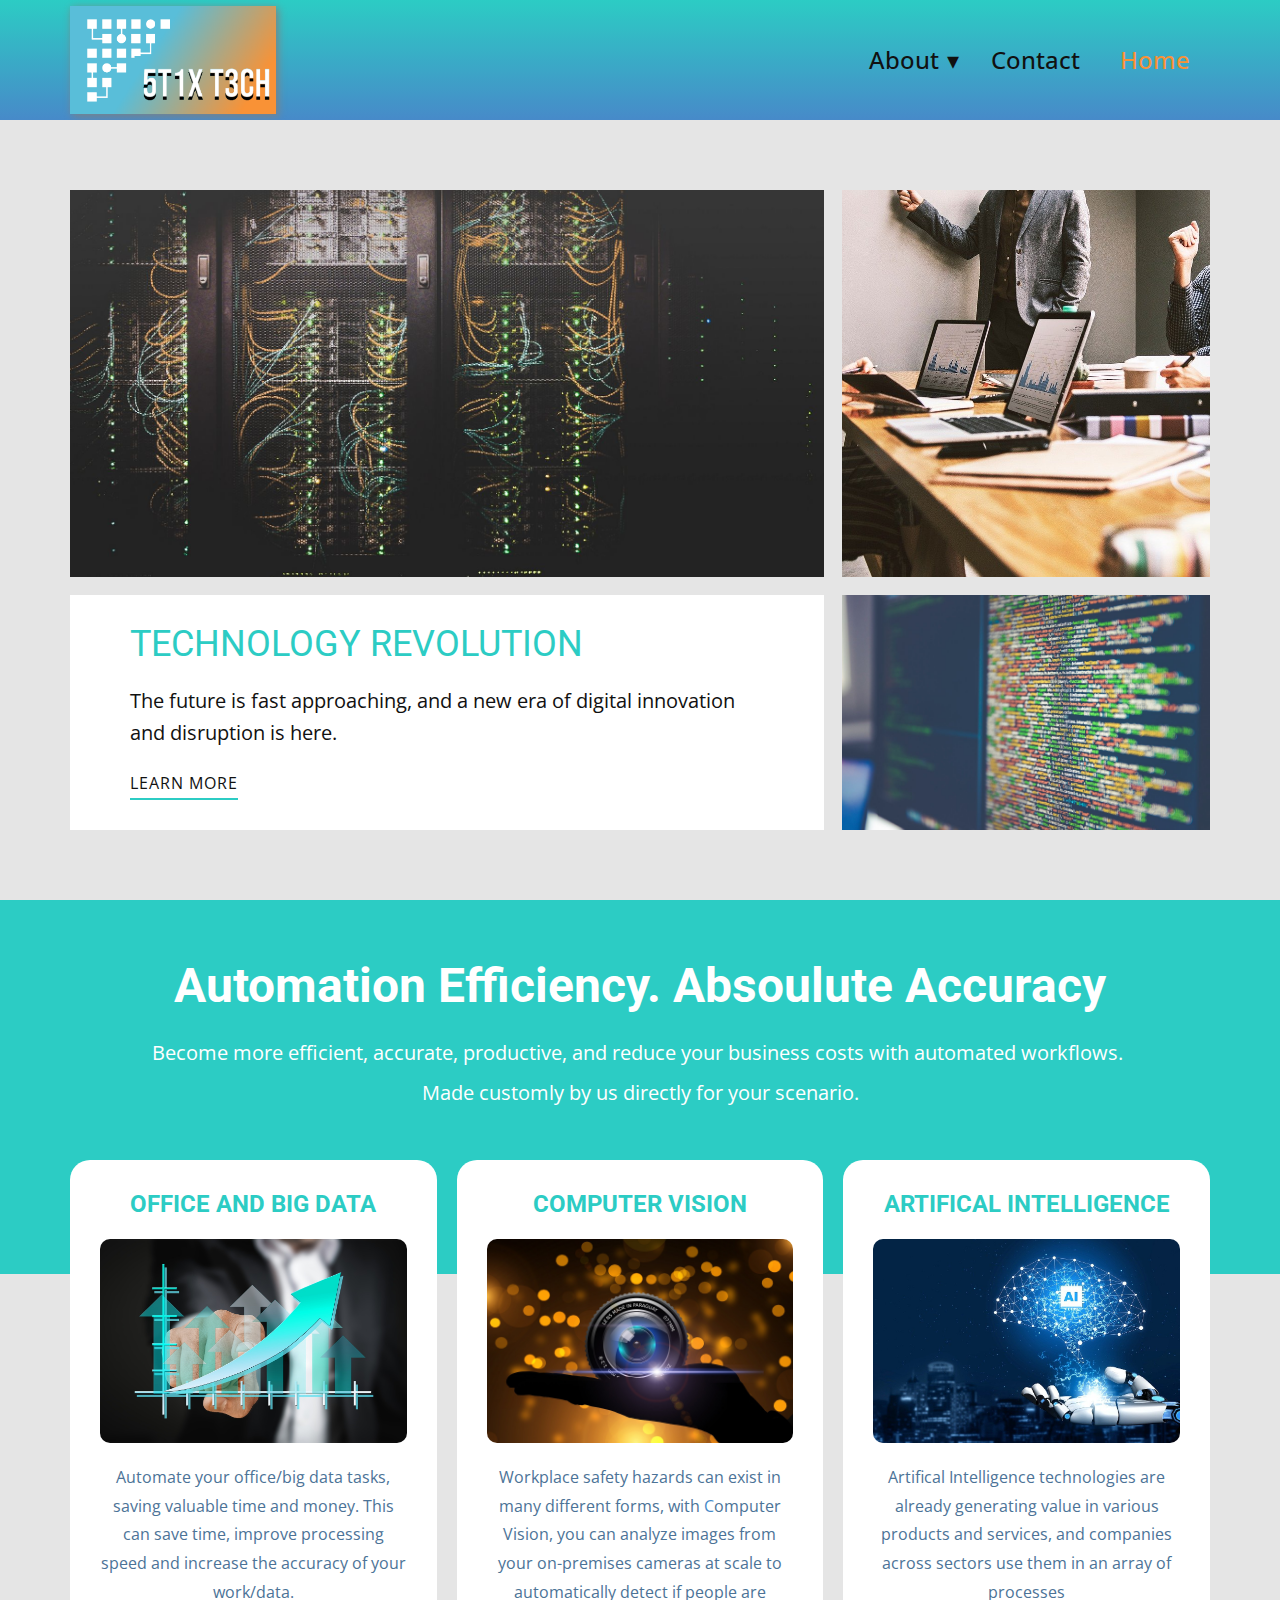
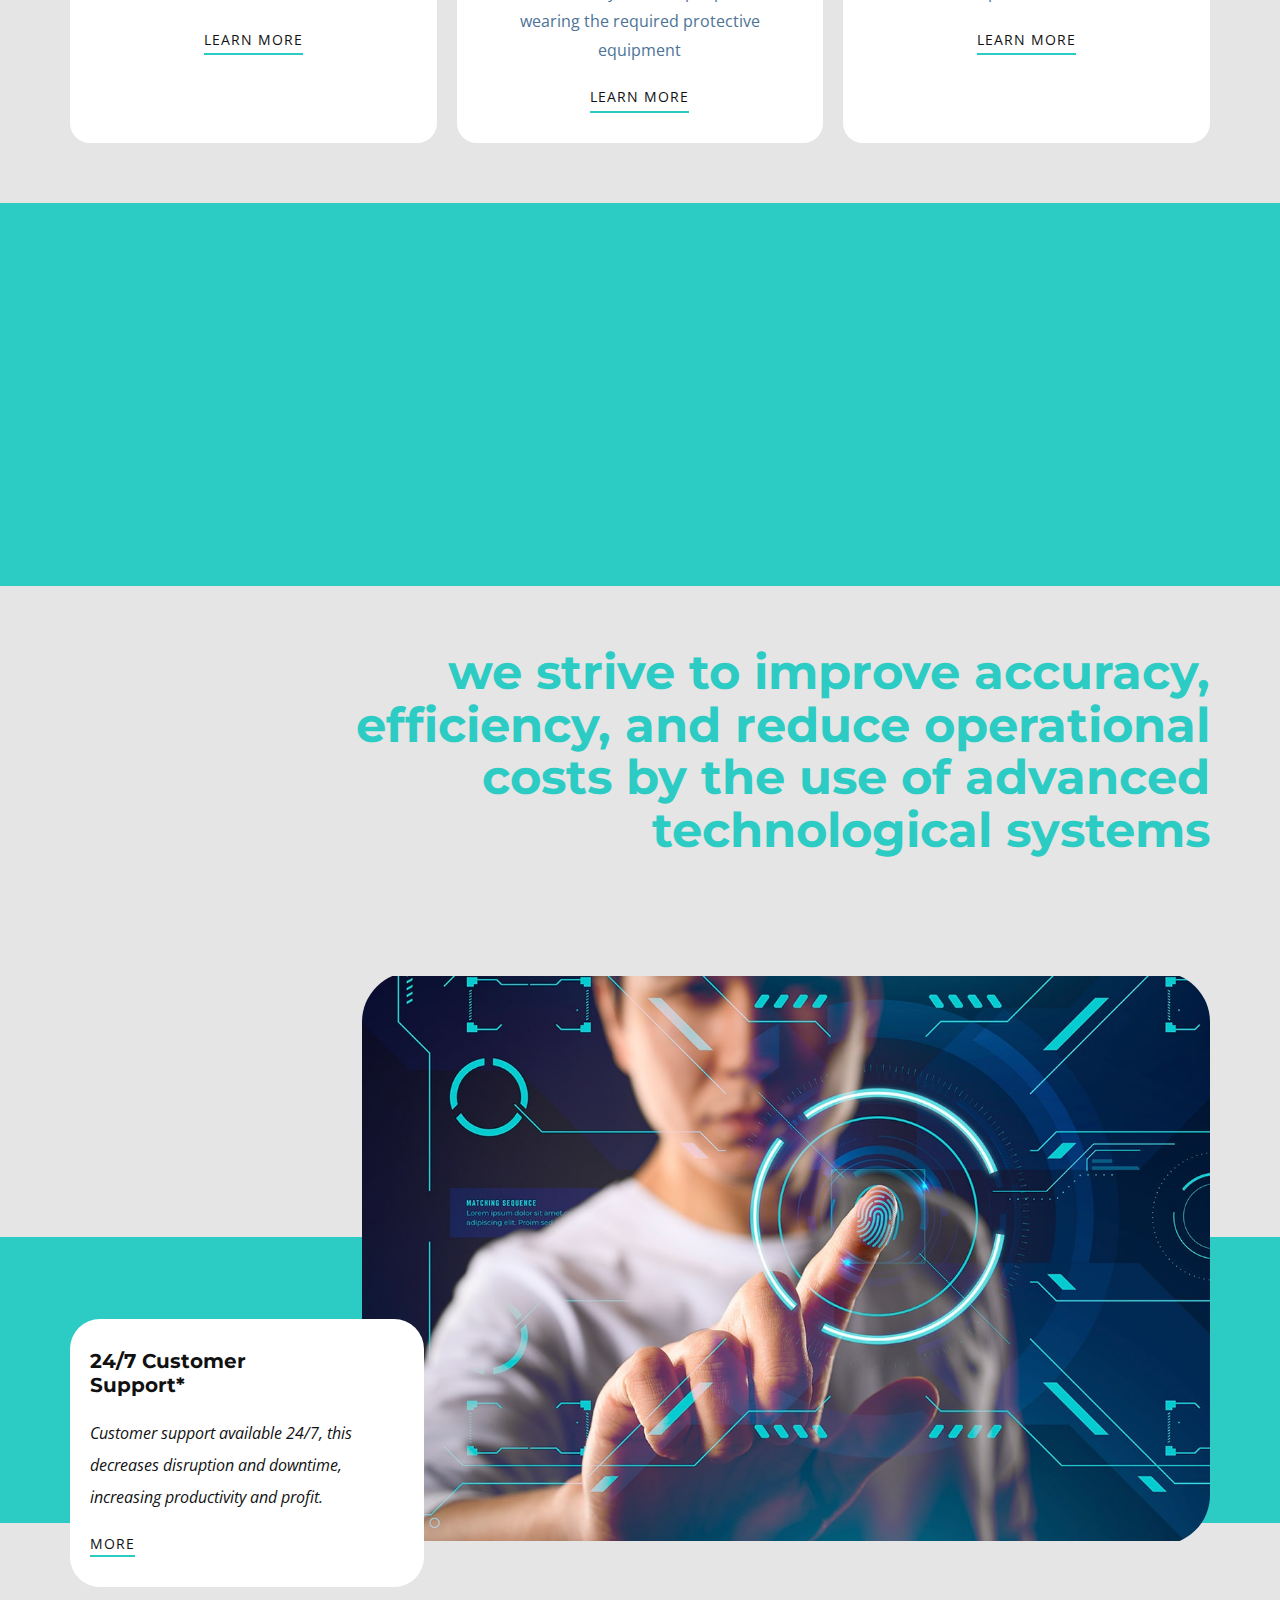
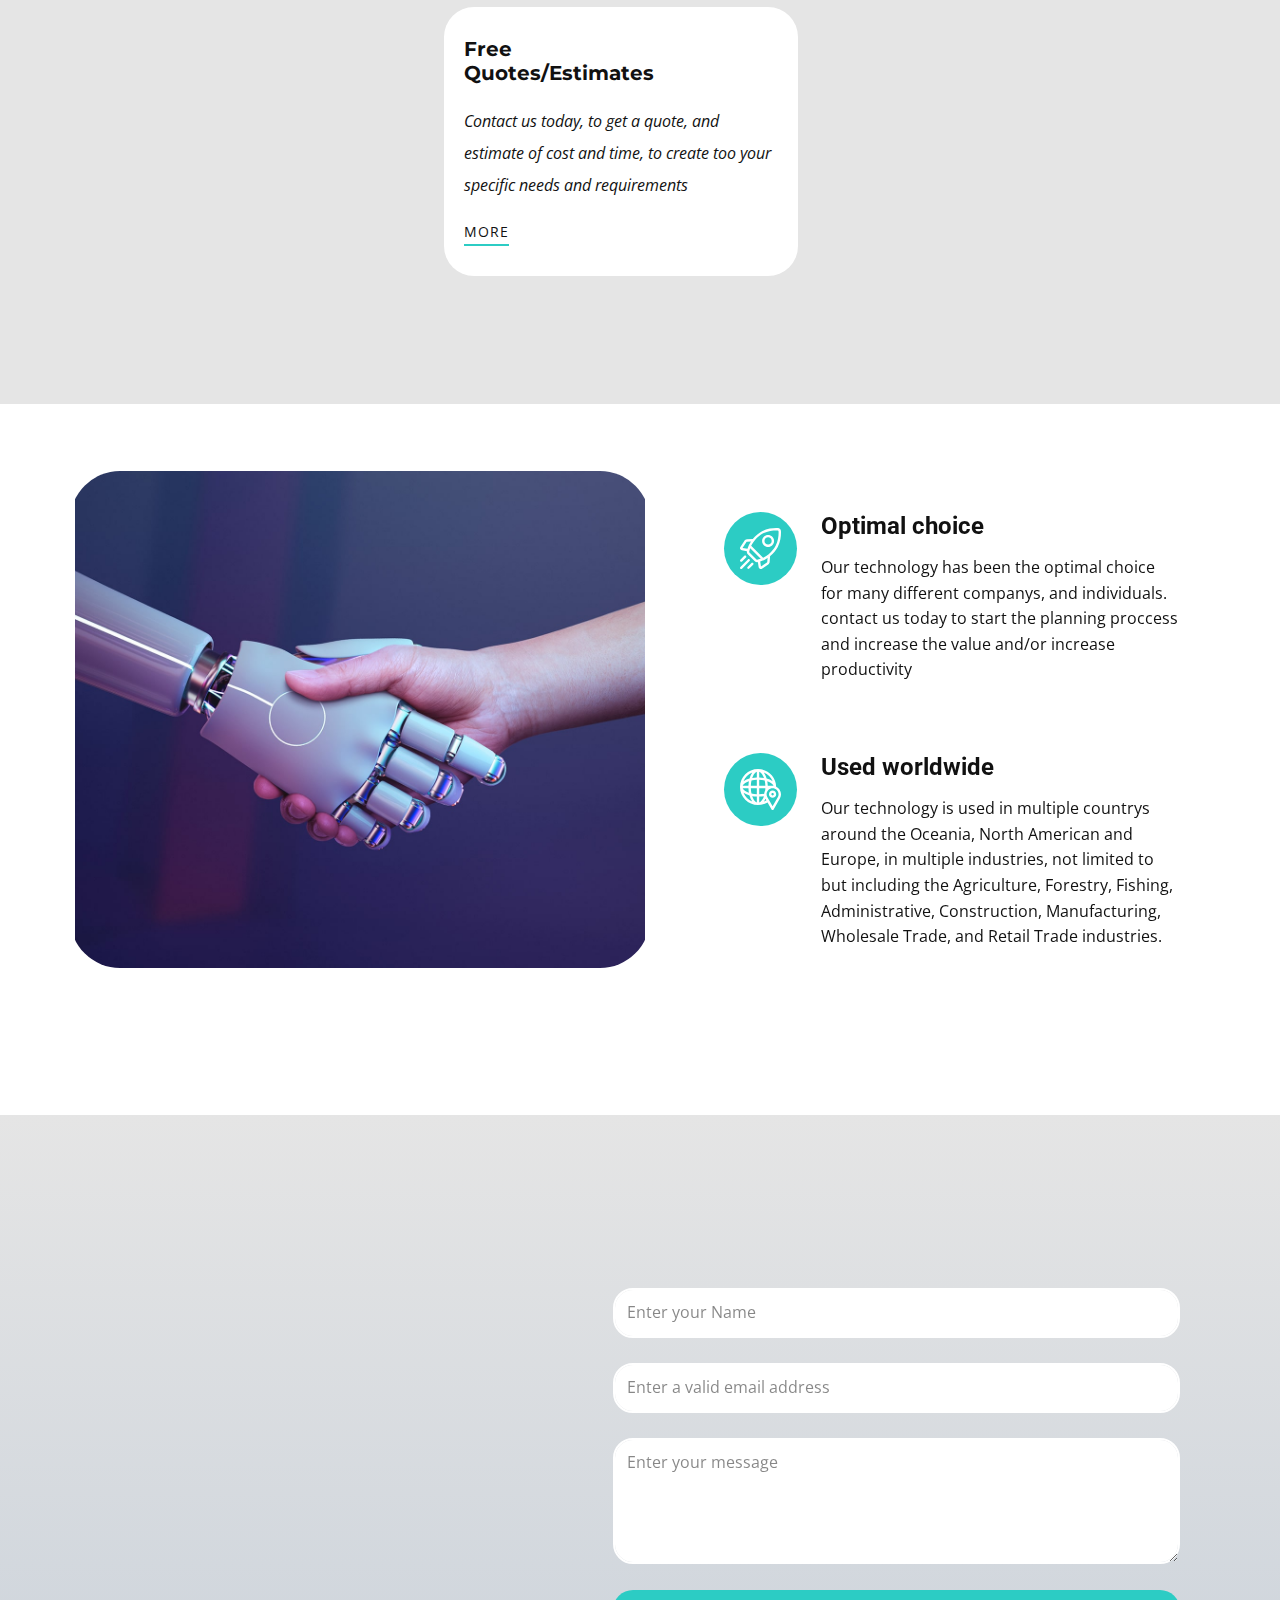
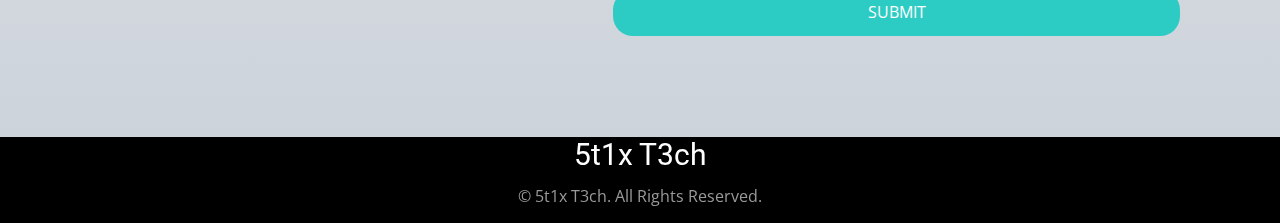
<file: Home.html>
<!DOCTYPE html>
<html style="font-size: 16px;">
  <head>

    
    <!-- SEO Meta Tags -->
    <meta name="description" content="5t1x T3ch">
    <meta name="author" content="5T1X T3CH">

    <!-- OG Meta Tags to improve the way the post looks when you share the page on LinkedIn, Facebook, Google+ -->
    <meta property="og:site_name" content="5T1X T3CH" /> <!-- website name -->
    <meta property="og:site" content="https://www.5T1X.tk" /> <!-- website link -->
    <meta property="og:title" content="5T1X T3CH"/> <!-- title shown in the actual shared post -->
    <meta property="og:description" content="5T1X T3CH Website" /> <!-- description shown in the actual shared post -->
    <meta property="og:image" content="images/Stix_Tech-Cropped_Height.jpg" /> <!-- image link, make sure it's jpg -->
    <meta property="og:url" content="https://www.5T1X.tk" /> <!-- where do you want your post to link to -->
    <meta name="twitter:card" content="summary_large_image"> <!-- to have large image post format in Twitter -->
    <!-- Favicon  -->
    <link rel="icon" href="images/5t1x-favicon.jpg">


    <!--OneSignal-->
    <script src="https://cdn.onesignal.com/sdks/OneSignalSDK.js" async=""></script>
    <script>
      window.OneSignal = window.OneSignal || [];
      OneSignal.push(function() {
        OneSignal.init({
          appId: "e17998ae-2743-4bdd-af7d-0c1986c23c24",
        });
      });
    </script>



    <meta name="viewport" content="width=device-width, initial-scale=1.0">
    <meta charset="utf-8">
    <meta name="keywords" content="​Understanding Leadership, 01, 02, ​We advise leaders on strategy, marketing, organization, operations, ​Pharetra magna ac placerat vestibulum lectus mauris ultrices. Ut pharetra sit amet aliquam id., 2018, 2019, 2020, 2021, 2022, 2023, location, follow us, contact form">
    <meta name="description" content="">
    <meta name="page_type" content="np-template-header-footer-from-plugin">
    <title>5t1x T3ch</title>
    <link rel="stylesheet" href="5t1x.css" media="screen">
<link rel="stylesheet" href="Home.css" media="screen">
    <script class="u-script" type="text/javascript" src="jquery.js" defer=""></script>
    <script class="u-script" type="text/javascript" src="5t1x.js" defer=""></script>
    <link id="u-theme-google-font" rel="stylesheet" href="https://fonts.googleapis.com/css?family=Roboto:100,100i,300,300i,400,400i,500,500i,700,700i,900,900i|Open+Sans:300,300i,400,400i,500,500i,600,600i,700,700i,800,800i">
    <link id="u-page-google-font" rel="stylesheet" href="https://fonts.googleapis.com/css?family=Montserrat:100,100i,200,200i,300,300i,400,400i,500,500i,600,600i,700,700i,800,800i,900,900i">
    
    
    
    
    
    
    
    <script type="application/ld+json">{
		"@context": "http://schema.org",
		"@type": "Organization",
		"name": "",
		"logo": "/images/5T1X-T3CH-Logo-Blue-Orange-Gradient.png"
}</script>
    <meta name="theme-color" content="#478ac9">
    <meta property="og:title" content="Home">
    <meta property="og:type" content="website">
  </head>
  <body class="u-body u-xl-mode"><header class="u-clearfix u-gradient u-header u-header" id="sec-bd37"><div class="u-clearfix u-sheet u-sheet-1">
        <a href="/Home.html" data-page-id="62618614" class="u-image u-logo u-image-1" data-image-width="759" data-image-height="398" title="Home" data-animation-name="customAnimationIn" data-animation-duration="1000">
          <img src="/images/5T1X-T3CH-Logo-Blue-Orange-Gradient.png" class="u-logo-image u-logo-image-1" alt="">
        </a>
        <nav class="u-dropdown-icon u-menu u-menu-dropdown u-offcanvas u-menu-1">
          <div class="menu-collapse" style="font-size: 1.5rem; letter-spacing: 0px; font-weight: 500;">
            <a class="u-button-style u-custom-left-right-menu-spacing u-custom-padding-bottom u-custom-text-active-color u-custom-text-hover-color u-custom-top-bottom-menu-spacing u-nav-link u-text-active-palette-1-base u-text-hover-palette-2-base" href="#">
              <svg class="u-svg-link" viewBox="0 0 24 24"><use xmlns:xlink="http://www.w3.org/1999/xlink" xlink:href="#menu-hamburger"></use></svg>
              <svg class="u-svg-content" version="1.1" id="menu-hamburger" viewBox="0 0 16 16" x="0px" y="0px" xmlns:xlink="http://www.w3.org/1999/xlink" xmlns="http://www.w3.org/2000/svg"><g><rect y="1" width="16" height="2"></rect><rect y="7" width="16" height="2"></rect><rect y="13" width="16" height="2"></rect>
</g></svg>
            </a>
          </div>
          <div class="u-custom-menu u-nav-container">
            <ul class="u-nav u-unstyled u-nav-1"><li class="u-nav-item"><a class="u-button-style u-nav-link u-text-active-custom-color-3 u-text-hover-custom-color-4" href="/About.html" style="padding: 10px 20px;">About</a><div class="u-nav-popup"><ul class="u-h-spacing-20 u-nav u-unstyled u-v-spacing-10"><li class="u-nav-item"><a class="u-button-style u-nav-link u-white" href="/Computer-Vision.html">Computer Vision</a>
</li><li class="u-nav-item"><a class="u-button-style u-nav-link u-white" href="/Office-and-Big-Data.html">Office and Big Data</a>
</li></ul>
</div>
</li><li class="u-nav-item"><a class="u-button-style u-nav-link u-text-active-custom-color-3 u-text-hover-custom-color-4" href="/Contact.html" style="padding: 10px 20px;">Contact</a>
</li><li class="u-nav-item"><a class="u-button-style u-nav-link u-text-active-custom-color-3 u-text-hover-custom-color-4" href="/Home.html" style="padding: 10px 20px;">Home</a>
</li></ul>
          </div>
          <div class="u-custom-menu u-nav-container-collapse">
            <div class="u-black u-container-style u-inner-container-layout u-opacity u-opacity-95 u-sidenav">
              <div class="u-inner-container-layout u-sidenav-overflow">
                <div class="u-menu-close"></div>
                <ul class="u-align-center u-nav u-popupmenu-items u-unstyled u-nav-3"><li class="u-nav-item"><a class="u-button-style u-nav-link" href="/About.html">About</a><div class="u-nav-popup"><ul class="u-h-spacing-20 u-nav u-unstyled u-v-spacing-10"><li class="u-nav-item"><a class="u-button-style u-nav-link" href="/Computer-Vision.html">Computer Vision</a>
</li><li class="u-nav-item"><a class="u-button-style u-nav-link" href="/Office-and-Big-Data.html">Office and Big Data</a>
</li></ul>
</div>
</li><li class="u-nav-item"><a class="u-button-style u-nav-link" href="/Contact.html">Contact</a>
</li><li class="u-nav-item"><a class="u-button-style u-nav-link" href="/Home.html">Home</a>
</li></ul>
              </div>
            </div>
            <div class="u-black u-menu-overlay u-opacity u-opacity-70"></div>
          </div>
        </nav>
      </div></header>
    <section class="u-clearfix u-grey-10 u-section-1" id="sec-edd2">
      <div class="u-clearfix u-sheet u-sheet-1">
        <div class="u-clearfix u-expanded-width u-gutter-18 u-layout-wrap u-layout-wrap-1">
          <div class="u-gutter-0 u-layout">
            <div class="u-layout-col">
              <div class="u-size-40">
                <div class="u-layout-row">
                  <div class="u-align-left u-container-style u-image u-layout-cell u-size-40 u-image-1" data-image-width="1600" data-image-height="898">
                    <div class="u-container-layout u-valign-middle u-container-layout-1" src=""></div>
                  </div>
                  <div class="u-align-left u-container-style u-image u-layout-cell u-size-20 u-image-2" data-image-width="1280" data-image-height="771">
                    <div class="u-container-layout u-valign-middle u-container-layout-2" src=""></div>
                  </div>
                </div>
              </div>
              <div class="u-size-20">
                <div class="u-layout-row">
                  <div class="u-align-left u-container-style u-layout-cell u-size-40 u-white u-layout-cell-3">
                    <div class="u-container-layout u-container-layout-3">
                      <h2 class="u-subtitle u-text u-text-default u-text-palette-4-base u-text-1"> TECHNOLOGY REVOLUTION</h2>
                      <p class="u-large-text u-text u-text-variant u-text-2"> The future is fast approaching, and a new era of digital innovation and disruption is here.</p>
                      <a href="/Home.html#carousel_60e6" data-page-id="62618614" class="u-active-none u-border-2 u-border-active-palette-4-dark-1 u-border-hover-palette-4-dark-1 u-border-palette-4-base u-btn u-button-style u-hover-none u-none u-text-active-palette-4-base u-text-body-color u-text-hover-palette-4-base u-btn-1">learn more</a>
                    </div>
                  </div>
                  <div class="u-container-style u-image u-layout-cell u-size-20 u-image-3" data-image-width="1600" data-image-height="1067">
                    <div class="u-container-layout u-container-layout-4"></div>
                  </div>
                </div>
              </div>
            </div>
          </div>
        </div>
      </div>
    </section>
    <section class="u-align-center u-clearfix u-grey-10 u-section-2" id="carousel_60e6">
      <div class="u-expanded-width u-palette-4-base u-shape u-shape-rectangle u-shape-1"></div>
      <h2 class="u-text u-text-body-alt-color u-text-default-lg u-text-default-md u-text-default-sm u-text-default-xl u-text-1">Automation Efficiency. Absoulute Accuracy</h2>
      <p class="u-text u-text-body-alt-color u-text-2"> Become more efficient, accurate, productive, and reduce your business costs&nbsp;with automated workflows.&nbsp;<br>Made customly by us directly for your scenario.
      </p>
      <div class="u-list u-list-1">
        <div class="u-repeater u-repeater-1">
          <div class="u-align-center u-container-style u-list-item u-radius-20 u-repeater-item u-shape-round u-white u-list-item-1">
            <div class="u-container-layout u-similar-container u-valign-top u-container-layout-1">
              <h4 class="u-text u-text-palette-4-base u-text-3">Office and big data</h4>
              <img class="u-expanded-width u-image u-image-round u-radius-10 u-image-1" src="/images/d545da500e56fa44f020d3df26cca0e2db1d382c4a582d5b48b83663134cee26eedeef951105fd3a5c3079604401b5123818e65711bd546490d5c9_1280.jpg" alt="" data-image-width="1280" data-image-height="802">
              <p class="u-text u-text-palette-1-dark-1 u-text-4"> Automate your office/big data tasks, saving valuable time and money. This can save time, improve processing speed and increase the accuracy of your work/data.</p>
              <a href="/Office-and-Big-Data.html" data-page-id="99889619" class="u-active-none u-border-2 u-border-active-palette-4-dark-1 u-border-hover-palette-4-dark-1 u-border-palette-4-base u-btn u-button-style u-hover-none u-none u-text-active-palette-4-base u-text-body-color u-text-hover-palette-4-base u-btn-1">learn more</a>
            </div>
          </div>
          <div class="u-align-center u-container-style u-list-item u-radius-20 u-repeater-item u-shape-round u-white u-list-item-2">
            <div class="u-container-layout u-similar-container u-valign-top u-container-layout-2">
              <h4 class="u-text u-text-palette-4-base u-text-5">Computer Vision</h4>
              <img class="u-expanded-width u-image u-image-round u-radius-10 u-image-2" src="/images/a4f0a7fddb9f3c0a82d4569038150962332ab161806545609f5d7cca2bd4b6d5e3b33fb12bf48ed9e59f5c524936f909b03d000ac9e9b8f03e1bde_1280.jpg" alt="" data-image-width="1280" data-image-height="840">
              <p class="u-text u-text-palette-1-dark-1 u-text-6"> Workplace safety hazards can exist in many different forms, ​with&nbsp;<a href="https://aws.amazon.com/rekognition/workplace-safety/" target="_blank" rel="noopener noreferrer" class="u-active-none u-border-none u-btn u-button-style u-hover-none u-none u-text-palette-1-base u-btn-2">C</a>omputer Vision, you can analyze images from your on-premises cameras at scale to automatically detect if people are wearing the required protective equipment
              </p>
              <a href="/Computer-Vision.html" data-page-id="213456848" class="u-active-none u-border-2 u-border-active-palette-4-dark-1 u-border-hover-palette-4-dark-1 u-border-palette-4-base u-btn u-button-style u-hover-none u-none u-text-active-palette-4-base u-text-body-color u-text-hover-palette-4-base u-btn-3">learn more</a>
            </div>
          </div>
          <div class="u-align-center u-container-style u-list-item u-radius-20 u-repeater-item u-shape-round u-white u-list-item-3">
            <div class="u-container-layout u-similar-container u-valign-top u-container-layout-3">
              <h4 class="u-text u-text-palette-4-base u-text-7">Artifical Intelligence</h4>
              <img class="u-expanded-width u-image u-image-round u-radius-10 u-image-3" src="/images/e7fc54dac6c1f60af863beef07711a700b336a4e65cb91233e1bed8c0328f6a08bddab3f6c79e06939e798765bf86f4fb2e336b62a74cbfe75b931_1280.jpg" alt="" data-image-width="1280" data-image-height="699">
              <p class="u-text u-text-palette-1-dark-1 u-text-8"> Artifical Intelligence technologies are already generating value in various products and services, and companies across sectors use them in an array of processes</p>
              <a href="/About.html" data-page-id="2435421785" class="u-active-none u-border-2 u-border-active-palette-4-dark-1 u-border-hover-palette-4-dark-1 u-border-palette-4-base u-btn u-button-style u-hover-none u-none u-text-active-palette-4-base u-text-body-color u-text-hover-palette-4-base u-btn-4">learn more</a>
            </div>
          </div>
        </div>
      </div>
    </section>
    <section class="u-align-center u-clearfix u-palette-4-base u-section-3" id="carousel_0e53">
      <div class="u-clearfix u-sheet u-sheet-1">
        <div class="u-expanded-width u-list u-list-1">
          <div class="u-repeater u-repeater-1">
            <div class="u-container-style u-list-item u-radius-20 u-repeater-item u-shape-round u-white u-list-item-1" data-animation-name="customAnimationIn" data-animation-duration="1000" data-animation-delay="0">
              <div class="u-container-layout u-similar-container u-valign-top u-container-layout-1"><span class="u-file-icon u-icon u-icon-circle u-palette-4-base u-spacing-11 u-icon-1"><img src="/images/3564180.png" alt=""></span>
                <h4 class="u-custom-font u-text u-text-1">Planning stage</h4>
                <p class="u-text u-text-2"> First will get to understand your enviroment, scenario and requirements, and create system plans and estimates</p>
              </div>
            </div>
            <div class="u-container-style u-list-item u-radius-20 u-repeater-item u-shape-round u-video-cover u-white u-list-item-2" data-animation-name="customAnimationIn" data-animation-duration="1000" data-animation-delay="0">
              <div class="u-container-layout u-similar-container u-valign-top u-container-layout-2"><span class="u-file-icon u-icon u-icon-circle u-palette-4-base u-spacing-11 u-icon-2"><img src="/images/3564186.png" alt=""></span>
                <h4 class="u-custom-font u-text u-text-3">Creation</h4>
                <p class="u-text u-text-4">The App/System will be create by our team custom for your specific scenario and enviroment</p>
              </div>
            </div>
            <div class="u-container-style u-list-item u-radius-20 u-repeater-item u-shape-round u-video-cover u-white u-list-item-3" data-animation-name="customAnimationIn" data-animation-duration="1000" data-animation-delay="0">
              <div class="u-container-layout u-similar-container u-valign-top u-container-layout-3"><span class="u-file-icon u-icon u-icon-circle u-palette-4-base u-spacing-11 u-icon-3"><img src="/images/3564189.png" alt=""></span>
                <h4 class="u-custom-font u-text u-text-5">Deployment</h4>
                <p class="u-text u-text-6">The App/System will be deployed as required/ needed to the specific scenario</p>
              </div>
            </div>
            <div class="u-container-style u-list-item u-radius-20 u-repeater-item u-shape-round u-video-cover u-white u-list-item-4" data-animation-name="customAnimationIn" data-animation-duration="1000" data-animation-delay="0">
              <div class="u-container-layout u-similar-container u-valign-top u-container-layout-4"><span class="u-file-icon u-icon u-icon-circle u-palette-4-base u-spacing-11 u-icon-4"><img src="/images/3564198.png" alt=""></span>
                <h4 class="u-custom-font u-text u-text-7"> Trial Period</h4>
                <p class="u-text u-text-8"> Accuacy, performance, and efficiency tests and checks are conducted over a period of time&nbsp;</p>
              </div>
            </div>
            <div class="u-container-style u-list-item u-radius-20 u-repeater-item u-shape-round u-video-cover u-white u-list-item-5" data-animation-name="customAnimationIn" data-animation-duration="1000" data-animation-delay="0">
              <div class="u-container-layout u-similar-container u-valign-top u-container-layout-5"><span class="u-file-icon u-icon u-icon-circle u-palette-4-base u-spacing-11 u-icon-5"><img src="/images/3564205.png" alt=""></span>
                <h4 class="u-custom-font u-text u-text-9"> Final Optimization</h4>
                <p class="u-text u-text-10"> Once concluded the App/System and hardware are further improved and optimized for efficiency and accuracy</p>
              </div>
            </div>
          </div>
        </div>
      </div>
    </section>
    <section class="u-align-center u-clearfix u-grey-10 u-valign-middle-md u-valign-middle-sm u-valign-middle-xs u-section-4" id="sec-5491">
      <h2 class="u-align-left-sm u-align-left-xs u-align-right-lg u-align-right-md u-align-right-xl u-custom-font u-font-montserrat u-text u-text-1"> we strive to improve accuracy, efficiency, and reduce operational costs by the use of advanced technological systems</h2>
      <div class="u-expanded-width u-palette-4-base u-shape u-shape-rectangle u-shape-1"></div>
      <img class="u-image u-image-contain u-image-round u-radius-50 u-image-1" data-image-width="1202" data-image-height="800" src="/images/sa-min.jpg">
      <div class="u-list u-list-1">
        <div class="u-repeater u-repeater-1">
          <div class="u-container-style u-list-item u-radius-30 u-repeater-item u-shape-round u-white">
            <div class="u-container-layout u-similar-container u-valign-top u-container-layout-1">
              <h5 class="u-custom-font u-font-montserrat u-text u-text-2">24/7 Customer Support*</h5>
              <p class="u-custom-font u-text u-text-font u-text-3">Customer support ​available 24/7, this decreases disruption and downtime, increasing productivity and profit.</p>
              <a href="/Contact.html" data-page-id="434324268" class="u-active-none u-border-2 u-border-active-palette-4-dark-1 u-border-hover-palette-4-dark-1 u-border-palette-4-base u-btn u-button-style u-hover-none u-none u-text-active-palette-4-base u-text-body-color u-text-hover-palette-4-base u-btn-1">more</a>
            </div>
          </div>
          <div class="u-container-style u-list-item u-radius-30 u-repeater-item u-shape-round u-white u-list-item-2" data-animation-name="zoomIn" data-animation-duration="2000" data-animation-direction="">
            <div class="u-container-layout u-similar-container u-valign-top u-container-layout-2">
              <h5 class="u-custom-font u-font-montserrat u-text u-text-4">Free Preformance Analysis</h5>
              <p class="u-custom-font u-text u-text-font u-text-5">Free performance analysis, to make sure their are no bottle necks or in-efficient subjects, to increase performance and value</p>
              <a href="/Contact.html" data-page-id="434324268" class="u-active-none u-border-2 u-border-active-palette-4-dark-1 u-border-hover-palette-4-dark-1 u-border-palette-4-base u-btn u-button-style u-hover-none u-none u-text-active-palette-4-base u-text-body-color u-text-hover-palette-4-base u-btn-2">more</a>
            </div>
          </div>
          <div class="u-container-style u-list-item u-radius-30 u-repeater-item u-shape-round u-white" data-animation-name="zoomIn" data-animation-duration="2000" data-animation-direction="">
            <div class="u-container-layout u-similar-container u-valign-top u-container-layout-3">
              <h5 class="u-custom-font u-font-montserrat u-text u-text-6">Realtime Unsupervised Results</h5>
              <p class="u-custom-font u-text u-text-font u-text-7">Using our technology you can get results in realtime*, without the need for human interaction</p>
              <a href="/Contact.html" data-page-id="434324268" class="u-active-none u-border-2 u-border-active-palette-4-dark-1 u-border-hover-palette-4-dark-1 u-border-palette-4-base u-btn u-button-style u-hover-none u-none u-text-active-palette-4-base u-text-body-color u-text-hover-palette-4-base u-btn-3">more</a>
            </div>
          </div>
          <div class="u-container-style u-list-item u-radius-30 u-repeater-item u-shape-round u-white">
            <div class="u-container-layout u-similar-container u-valign-top u-container-layout-4">
              <h5 class="u-custom-font u-font-montserrat u-text u-text-8">Free Quotes/Estimates</h5>
              <p class="u-custom-font u-text u-text-font u-text-9">Contact us today, to get a quote, and estimate of cost and time, to create too your specific needs and requirements</p>
              <a href="/Contact.html" data-page-id="434324268" class="u-active-none u-border-2 u-border-active-palette-4-dark-1 u-border-hover-palette-4-dark-1 u-border-palette-4-base u-btn u-button-style u-hover-none u-none u-text-active-palette-4-base u-text-body-color u-text-hover-palette-4-base u-btn-4">more</a>
            </div>
          </div>
        </div>
      </div>
    </section>
    <section class="u-clearfix u-section-5" id="carousel_5a33">
      <div class="u-clearfix u-sheet u-valign-middle-md u-valign-middle-xs u-sheet-1">
        <div class="u-container-style u-expanded-width-md u-expanded-width-sm u-expanded-width-xs u-group u-shape-rectangle u-group-1">
          <div class="u-container-layout u-valign-middle-lg u-container-layout-1">
            <img src="/images/-min1.jpg" alt="" class="u-expanded-width u-image u-image-contain u-image-round u-radius-50 u-image-1" data-image-width="1200" data-image-height="1048">
          </div>
        </div>
        <div class="u-expanded-width-md u-expanded-width-sm u-expanded-width-xs u-list u-list-1">
          <div class="u-repeater u-repeater-1">
            <div class="u-container-style u-list-item u-repeater-item">
              <div class="u-container-layout u-similar-container u-valign-bottom u-container-layout-2"><span class="u-icon u-icon-circle u-palette-4-base u-spacing-16 u-icon-1"><svg class="u-svg-link" preserveAspectRatio="xMidYMin slice" viewBox="0 0 512 512" style=""><use xmlns:xlink="http://www.w3.org/1999/xlink" xlink:href="#svg-a472"></use></svg><svg class="u-svg-content" viewBox="0 0 512 512" id="svg-a472"><path d="m511.4 38.222c-1.109-20.338-17.284-36.511-37.622-37.621-41.038-2.242-121.342-.061-198.13 39.656-39.145 20.248-80.545 54.577-113.584 94.185-.407.488-.803.979-1.207 1.468l-74.98 5.792c-12.342.954-23.335 7.423-30.161 17.747l-51.154 77.372c-5.177 7.83-6 17.629-2.203 26.212 3.798 8.584 11.602 14.566 20.877 16.003l63.171 9.784c-.223 1.228-.447 2.455-.652 3.683-2.103 12.58 2.065 25.514 11.151 34.599l87.992 87.993c7.533 7.533 17.712 11.686 28.142 11.686 2.148 0 4.308-.177 6.458-.536 1.228-.205 2.455-.429 3.683-.652l9.784 63.172c1.437 9.275 7.419 17.08 16.001 20.877 3.571 1.58 7.35 2.36 11.112 2.36 5.283-.001 10.529-1.539 15.101-4.562l77.372-51.155c10.325-6.827 16.793-17.82 17.745-30.161l5.792-74.979c.489-.404.981-.8 1.469-1.207 39.609-33.039 73.939-74.439 94.186-113.585 39.719-76.791 41.896-157.096 39.657-198.131zm-175.394 393.037-74.011 48.933-9.536-61.565c31.28-9.197 62.223-23.927 91.702-43.66l-3.773 48.845c-.235 3.047-1.833 5.762-4.382 7.447zm-129.895-37.377-87.993-87.993c-2.245-2.246-3.283-5.401-2.774-8.44 2.616-15.643 6.681-30.534 11.713-44.562l132.028 132.028c-16.848 6.035-31.939 9.635-44.534 11.741-3.044.506-6.195-.529-8.44-2.774zm-117.923-222.269 48.844-3.773c-19.734 29.479-34.464 60.422-43.661 91.702l-61.564-9.535 48.934-74.012c1.686-2.55 4.401-4.147 7.447-4.382zm270.155 155.286c-24.233 20.213-47.756 34.833-69.438 45.412l-149.221-149.221c13.858-28.304 30.771-51.873 45.417-69.431 30.575-36.655 68.602-68.276 104.331-86.756 70.474-36.453 144.725-38.416 182.713-36.348 5.028.274 9.027 4.273 9.301 9.302 2.071 37.988.104 112.238-36.349 182.713-18.479 35.728-50.1 73.754-86.754 104.329z"></path><path d="m350.721 236.243c19.202-.002 38.412-7.312 53.031-21.931 14.166-14.165 21.966-32.999 21.966-53.031s-7.801-38.866-21.966-53.031c-29.242-29.243-76.822-29.241-106.062 0-14.166 14.165-21.967 32.999-21.967 53.031s7.802 38.866 21.967 53.031c14.622 14.622 33.822 21.933 53.031 21.931zm-31.82-106.781c8.772-8.773 20.295-13.159 31.818-13.159 11.524 0 23.047 4.386 31.819 13.159 8.499 8.499 13.179 19.799 13.179 31.818s-4.68 23.32-13.179 31.819c-17.544 17.545-46.093 17.544-63.638 0-8.499-8.499-13.18-19.799-13.18-31.818s4.682-23.32 13.181-31.819z"></path><path d="m15.301 421.938c3.839 0 7.678-1.464 10.606-4.394l48.973-48.973c5.858-5.858 5.858-15.355 0-21.213-5.857-5.858-15.355-5.858-21.213 0l-48.972 48.973c-5.858 5.858-5.858 15.355 0 21.213 2.928 2.929 6.767 4.394 10.606 4.394z"></path><path d="m119.761 392.239c-5.857-5.858-15.355-5.858-21.213 0l-94.154 94.155c-5.858 5.858-5.858 15.355 0 21.213 2.929 2.929 6.767 4.393 10.606 4.393s7.678-1.464 10.606-4.394l94.154-94.154c5.859-5.858 5.859-15.355.001-21.213z"></path><path d="m143.429 437.12-48.973 48.973c-5.858 5.858-5.858 15.355 0 21.213 2.929 2.929 6.768 4.394 10.606 4.394s7.678-1.464 10.606-4.394l48.973-48.973c5.858-5.858 5.858-15.355 0-21.213-5.857-5.858-15.355-5.858-21.212 0z"></path></svg>
            
            
          </span>
                <h4 class="u-text u-text-1">Optimal choice</h4>
                <p class="u-text u-text-2">Our technology has been the optimal choice for many different companys, and individuals. contact us today to start the planning proccess and increase the value and/or increase productivity</p>
              </div>
            </div>
            <div class="u-container-style u-list-item u-repeater-item">
              <div class="u-container-layout u-similar-container u-valign-bottom u-container-layout-3"><span class="u-icon u-icon-circle u-palette-4-base u-spacing-16 u-icon-2"><svg class="u-svg-link" preserveAspectRatio="xMidYMin slice" viewBox="0 0 512 512" style=""><use xmlns:xlink="http://www.w3.org/1999/xlink" xlink:href="#svg-ed41"></use></svg><svg class="u-svg-content" viewBox="0 0 512 512" x="0px" y="0px" id="svg-ed41" style="enable-background:new 0 0 512 512;"><g><g><path d="M451.94,220.121C449.312,98.224,347.972,0.005,225,0.005c-124.359,0-225,100.632-225,225c0,124.359,100.633,225,225,225    c42.309,0,84.031-11.621,119.24-32.973l49.723,87.391c5.742,10.092,20.332,10.098,26.075-0.001l79.402-139.591    c0.064-0.112,0.127-0.226,0.188-0.339C507.722,349.365,512,332.253,512,315.004C512,273.179,487.415,236.991,451.94,220.121z     M152.841,43.846c-15.746,21.983-26.778,48.878-34.054,74.945c-25.897,7.229-52.908,18.261-74.947,34.046    C63.66,103.265,103.267,63.664,152.841,43.846z M111.17,152.539c-3.239,18.398-5.238,37.688-5.91,57.466H33.029    C44.359,181.681,82.199,162.518,111.17,152.539z M105.26,240.005c0.672,19.777,2.67,39.067,5.909,57.466    c-28.966-9.977-66.81-29.14-78.141-57.466H105.26z M43.84,297.172c22.039,15.784,49.05,26.816,74.947,34.046    c7.273,26.054,18.303,52.954,34.054,74.945C103.267,386.345,63.66,346.744,43.84,297.172z M210,416.976    c-28.323-11.33-47.486-49.169-57.466-78.141c18.399,3.239,37.689,5.237,57.466,5.909V416.976z M210,314.734    c-23.257-0.842-45.684-3.638-66.501-8.228c-4.591-20.817-7.387-43.244-8.228-66.501H210V314.734z M210,210.004h-74.729    c0.842-23.257,3.638-45.684,8.228-66.502c20.817-4.589,43.244-7.385,66.501-8.227V210.004z M210,105.265    c-19.777,0.672-39.067,2.67-57.466,5.909c9.977-28.965,29.14-66.81,57.466-78.141V105.265z M408.225,153.352    c-22.103-15.795-49.359-26.952-75.402-34.26c-7.548-26.307-18.958-53.27-35.015-75.28    C348.106,63.685,388.26,103.508,408.225,153.352z M418.898,210.005H346.73c-0.692-19.608-2.739-38.761-6.051-57.064    C369.356,162.867,407.418,181.969,418.898,210.005z M240,32.976c28.769,11.272,48.596,49.382,58.892,78.394    c-18.86-3.359-38.638-5.422-58.892-6.106V32.976z M240,135.274c23.849,0.858,46.873,3.765,68.242,8.537    c4.724,20.767,7.604,43.09,8.476,66.193H240V135.274z M316.721,239.805c-0.301,8.177-0.849,16.495-1.634,24.485    c-7.227,13.046-11.756,27.782-12.831,43.454c-19.314,3.815-40.717,6.212-62.255,6.982v-74.921H316.721z M240,417.062v-72.321    c20.308-0.681,40.582-2.72,59.407-5.967C285.294,379.21,263.169,408.108,240,417.062z M298.197,406.357    c7.512-10.13,14.309-21.769,20.258-34.643l10.941,19.229C319.543,396.983,309.086,402.14,298.197,406.357z M473.264,350.173    l-66.266,116.496L342.432,353.19c-0.037-0.065-0.074-0.13-0.112-0.195c-6.752-11.46-10.32-24.597-10.32-37.991    c0-41.355,33.645-75,75-75c41.355,0,75,33.645,75,75C482,327.269,478.979,339.426,473.264,350.173z"></path>
</g>
</g><g><g><path d="M407,270.004c-24.813,0-45,20.187-45,45s20.187,45,45,45s45-20.187,45-45S431.813,270.004,407,270.004z M407,330.004    c-8.271,0-15-6.729-15-15s6.729-15,15-15s15,6.729,15,15S415.271,330.004,407,330.004z"></path>
</g>
</g></svg>
            
            
          </span>
                <h4 class="u-text u-text-3">Used worldwide</h4>
                <p class="u-text u-text-4">Our technology is used in multiple countrys around the Oceania, North American and Europe, in multiple industries, not limited to but including the ​Agriculture, Forestry, Fishing, Administrative,&nbsp;Construction, Manufacturing, Wholesale Trade, and Retail Trade industries.</p>
              </div>
            </div>
          </div>
        </div>
      </div>
    </section>
    <section class="u-clearfix u-expanded-width-xl u-gradient u-section-6" id="carousel_cd64">
      <div class="u-clearfix u-sheet u-sheet-1">
        <div class="u-clearfix u-expanded-width u-gutter-0 u-layout-wrap u-layout-wrap-1">
          <div class="u-gutter-0 u-layout">
            <div class="u-layout-row">
              <div class="u-size-27">
                <div class="u-layout-col">
                  <div class="u-align-left u-container-style u-layout-cell u-left-cell u-size-60 u-layout-cell-1" data-animation-name="customAnimationIn" data-animation-duration="1000">
                    <div class="u-container-layout u-container-layout-1">
                      <h2 class="u-text u-text-grey-70 u-text-1">contact us</h2>
                      <a href="tel:+640211634884" class="u-active-none u-bottom-left-radius-0 u-bottom-right-radius-0 u-btn u-btn-rectangle u-button-style u-hover-none u-none u-radius-0 u-top-left-radius-0 u-top-right-radius-0 u-btn-1"><span class="u-icon"><svg class="u-svg-content" viewBox="0 0 405.333 405.333" x="0px" y="0px" style="width: 1em; height: 1em;"><path d="M373.333,266.88c-25.003,0-49.493-3.904-72.704-11.563c-11.328-3.904-24.192-0.896-31.637,6.699l-46.016,34.752    c-52.8-28.181-86.592-61.952-114.389-114.368l33.813-44.928c8.512-8.512,11.563-20.971,7.915-32.64    C142.592,81.472,138.667,56.96,138.667,32c0-17.643-14.357-32-32-32H32C14.357,0,0,14.357,0,32    c0,205.845,167.488,373.333,373.333,373.333c17.643,0,32-14.357,32-32V298.88C405.333,281.237,390.976,266.88,373.333,266.88z"></path></svg><img></span>(+64) 021 163 4884
                      </a>
                      <a href="mailto:info@5t1x.tech?subject=Contact%20Via%20Website%3A" class="u-active-none u-border-2 u-border-palette-1-base u-bottom-left-radius-0 u-bottom-right-radius-0 u-btn u-btn-rectangle u-button-style u-hover-none u-none u-radius-0 u-top-left-radius-0 u-top-right-radius-0 u-btn-2">info@5t1x.tech<br>
                      </a>
                      <a href="mailto:sales@5t1x.tech?subject=Contact%20Via%20Website%3A" class="u-active-none u-border-2 u-border-palette-1-base u-bottom-left-radius-0 u-bottom-right-radius-0 u-btn u-btn-rectangle u-button-style u-hover-none u-none u-radius-0 u-top-left-radius-0 u-top-right-radius-0 u-btn-3"> sales@5t1x.tech</a>
                      <a href="mailto:support@5t1x.tech?subject=Contact%20Via%20Website%3A" class="u-active-none u-border-2 u-border-palette-1-base u-bottom-left-radius-0 u-bottom-right-radius-0 u-btn u-btn-rectangle u-button-style u-hover-none u-none u-radius-0 u-top-left-radius-0 u-top-right-radius-0 u-btn-4"> support@5t1x.tech</a>
                    </div>
                  </div>
                </div>
              </div>
              <div class="u-size-33">
                <div class="u-layout-row">
                  <div class="u-container-style u-layout-cell u-right-cell u-size-60 u-layout-cell-2">
                    <div class="u-container-layout u-valign-bottom u-container-layout-2">
                      <h2 class="u-text u-text-grey-70 u-text-2" data-animation-name="customAnimationIn" data-animation-duration="1000">contact form <span style="font-size: 1rem;">(Still Under Construction)</span>
                      </h2>
                      <div class="u-form u-form-1">
                        <form action="#" method="POST" class="u-block-80a4-21 u-clearfix u-form-spacing-25 u-form-vertical u-inner-form" source="email"><!-- hidden inputs for siteId and pageId -->
                          <div class="u-form-group u-form-name">
                            <label for="name-e4cc" class="u-form-control-hidden u-label">Name</label>
                            <input type="text" placeholder="Enter your Name" id="name-e4cc" name="name" class="u-border-2 u-border-white u-input u-input-rectangle u-radius-20 u-white" required="">
                          </div><!-- always visible -->
                          <div class="u-form-email u-form-group">
                            <label for="email-e4cc" class="u-form-control-hidden u-label">Email</label>
                            <input type="email" placeholder="Enter a valid email address" id="email-e4cc" name="email" class="u-border-2 u-border-white u-input u-input-rectangle u-radius-20 u-white" required="">
                          </div>
                          <div class="u-form-group u-form-message">
                            <label for="message-e4cc" class="u-form-control-hidden u-label">Message</label>
                            <textarea placeholder="Enter your message" rows="4" cols="50" id="message-e4cc" name="message" class="u-border-2 u-border-white u-input u-input-rectangle u-radius-20 u-white" required=""></textarea>
                          </div>
                          <div class="u-form-group u-form-submit">
                            <a href="#" class="u-border-none u-btn u-btn-round u-btn-submit u-button-style u-palette-4-base u-radius-20 u-btn-5">Submit</a>
                            <input type="submit" value="submit" class="u-form-control-hidden u-grey-5">
                          </div>
                          <div class="u-form-send-message u-form-send-success"> Thank you! Your message has been sent. </div>
                          <div class="u-form-send-error u-form-send-message"> Unable to send your message. Please fix errors then try again. </div>
                          <input type="hidden" value="" name="recaptchaResponse">
                        </form>
                      </div>
                    </div>
                  </div>
                </div>
              </div>
            </div>
          </div>
        </div>
      </div>
    </section>
    
    
    <footer class="u-black u-clearfix u-footer" id="sec-0de8"><div class="u-clearfix u-sheet u-valign-middle u-sheet-1">
        <h3 class="u-align-center u-headline u-text u-text-1">
          <a href="/">5t1x T3ch</a>
        </h3>
        <p class="u-align-center u-text u-text-grey-40 u-text-2">© 5t1x T3ch.  All Rights Reserved.</p>
      </div></footer>
    <span style="height: 64px; width: 64px; margin-left: 0px; margin-right: auto; margin-top: 0px; right: 20px; bottom: 20px; background-image: none;" class="u-back-to-top u-icon u-icon-circle u-opacity u-opacity-85 u-palette-1-base u-spacing-15" data-href="#">
        <svg class="u-svg-link" preserveAspectRatio="xMidYMin slice" viewBox="0 0 551.13 551.13"><use xmlns:xlink="http://www.w3.org/1999/xlink" xlink:href="#svg-1d98"></use></svg>
        <svg class="u-svg-content" enable-background="new 0 0 551.13 551.13" viewBox="0 0 551.13 551.13" xmlns="http://www.w3.org/2000/svg" id="svg-1d98"><path d="m275.565 189.451 223.897 223.897h51.668l-275.565-275.565-275.565 275.565h51.668z"></path></svg>
    </span>
  </body>
</html>
</file>
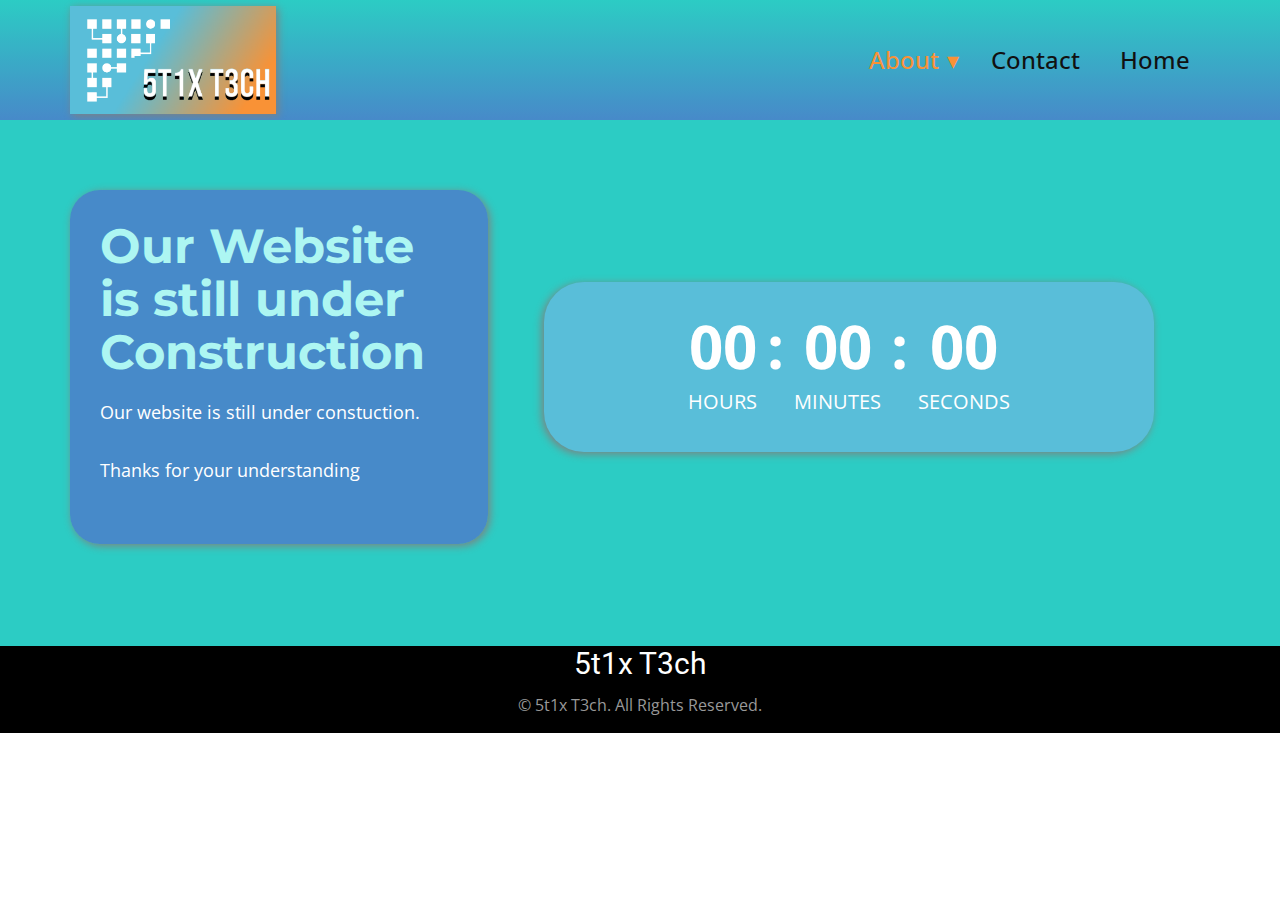
<file: Office-and-Big-Data.html>
<!DOCTYPE html>
<html style="font-size: 16px;">
  <head>
    <meta name="viewport" content="width=device-width, initial-scale=1.0">
    <meta charset="utf-8">
    <meta name="keywords" content="​Our Website is still under Construction">
    <meta name="description" content="">
    <meta name="page_type" content="np-template-header-footer-from-plugin">
    <title>Office and Big Data</title>
    <link rel="stylesheet" href="5t1x.css" media="screen">
<link rel="stylesheet" href="Office-and-Big-Data.css" media="screen">
    <script class="u-script" type="text/javascript" src="jquery.js" defer=""></script>
    <script class="u-script" type="text/javascript" src="5t1x.js" defer=""></script>
    <link id="u-theme-google-font" rel="stylesheet" href="https://fonts.googleapis.com/css?family=Roboto:100,100i,300,300i,400,400i,500,500i,700,700i,900,900i|Open+Sans:300,300i,400,400i,500,500i,600,600i,700,700i,800,800i">
    <link id="u-page-google-font" rel="stylesheet" href="https://fonts.googleapis.com/css?family=Montserrat:100,100i,200,200i,300,300i,400,400i,500,500i,600,600i,700,700i,800,800i,900,900i">
    
    
    <script type="application/ld+json">{
		"@context": "http://schema.org",
		"@type": "Organization",
		"name": "",
		"logo": "/images/5T1X-T3CH-Logo-Blue-Orange-Gradient.png"
}</script>
    <meta name="theme-color" content="#478ac9">
    <meta property="og:title" content="Office and Big Data">
    <meta property="og:type" content="website">
  </head>
  <body class="u-body u-xl-mode"><header class="u-clearfix u-gradient u-header u-header" id="sec-bd37"><div class="u-clearfix u-sheet u-sheet-1">
        <a href="/Home.html" data-page-id="62618614" class="u-image u-logo u-image-1" data-image-width="759" data-image-height="398" title="Home" data-animation-name="customAnimationIn" data-animation-duration="1000">
          <img src="/images/5T1X-T3CH-Logo-Blue-Orange-Gradient.png" class="u-logo-image u-logo-image-1" alt="">
        </a>
        <nav class="u-dropdown-icon u-menu u-menu-dropdown u-offcanvas u-menu-1">
          <div class="menu-collapse" style="font-size: 1.5rem; letter-spacing: 0px; font-weight: 500;">
            <a class="u-button-style u-custom-left-right-menu-spacing u-custom-padding-bottom u-custom-text-active-color u-custom-text-hover-color u-custom-top-bottom-menu-spacing u-nav-link u-text-active-palette-1-base u-text-hover-palette-2-base" href="#">
              <svg class="u-svg-link" viewBox="0 0 24 24"><use xmlns:xlink="http://www.w3.org/1999/xlink" xlink:href="#menu-hamburger"></use></svg>
              <svg class="u-svg-content" version="1.1" id="menu-hamburger" viewBox="0 0 16 16" x="0px" y="0px" xmlns:xlink="http://www.w3.org/1999/xlink" xmlns="http://www.w3.org/2000/svg"><g><rect y="1" width="16" height="2"></rect><rect y="7" width="16" height="2"></rect><rect y="13" width="16" height="2"></rect>
</g></svg>
            </a>
          </div>
          <div class="u-custom-menu u-nav-container">
            <ul class="u-nav u-unstyled u-nav-1"><li class="u-nav-item"><a class="u-button-style u-nav-link u-text-active-custom-color-3 u-text-hover-custom-color-4" href="/About.html" style="padding: 10px 20px;">About</a><div class="u-nav-popup"><ul class="u-h-spacing-20 u-nav u-unstyled u-v-spacing-10"><li class="u-nav-item"><a class="u-button-style u-nav-link u-white" href="/Computer-Vision.html">Computer Vision</a>
</li><li class="u-nav-item"><a class="u-button-style u-nav-link u-white" href="/Office-and-Big-Data.html">Office and Big Data</a>
</li></ul>
</div>
</li><li class="u-nav-item"><a class="u-button-style u-nav-link u-text-active-custom-color-3 u-text-hover-custom-color-4" href="/Contact.html" style="padding: 10px 20px;">Contact</a>
</li><li class="u-nav-item"><a class="u-button-style u-nav-link u-text-active-custom-color-3 u-text-hover-custom-color-4" href="/Home.html" style="padding: 10px 20px;">Home</a>
</li></ul>
          </div>
          <div class="u-custom-menu u-nav-container-collapse">
            <div class="u-black u-container-style u-inner-container-layout u-opacity u-opacity-95 u-sidenav">
              <div class="u-inner-container-layout u-sidenav-overflow">
                <div class="u-menu-close"></div>
                <ul class="u-align-center u-nav u-popupmenu-items u-unstyled u-nav-3"><li class="u-nav-item"><a class="u-button-style u-nav-link" href="/About.html">About</a><div class="u-nav-popup"><ul class="u-h-spacing-20 u-nav u-unstyled u-v-spacing-10"><li class="u-nav-item"><a class="u-button-style u-nav-link" href="/Computer-Vision.html">Computer Vision</a>
</li><li class="u-nav-item"><a class="u-button-style u-nav-link" href="/Office-and-Big-Data.html">Office and Big Data</a>
</li></ul>
</div>
</li><li class="u-nav-item"><a class="u-button-style u-nav-link" href="/Contact.html">Contact</a>
</li><li class="u-nav-item"><a class="u-button-style u-nav-link" href="/Home.html">Home</a>
</li></ul>
              </div>
            </div>
            <div class="u-black u-menu-overlay u-opacity u-opacity-70"></div>
          </div>
        </nav>
      </div></header>
    <section class="u-align-center u-clearfix u-palette-4-base u-section-1" id="carousel_c47a">
      <div class="u-clearfix u-sheet u-sheet-1">
        <div class="u-clearfix u-expanded-width u-layout-wrap u-layout-wrap-1">
          <div class="u-layout">
            <div class="u-layout-row">
              <div class="u-align-left u-container-style u-layout-cell u-palette-1-base u-radius-30 u-shape-round u-size-22 u-layout-cell-1">
                <div class="u-container-layout u-valign-top u-container-layout-1">
                  <h2 class="u-custom-font u-font-montserrat u-text u-text-default u-text-1"> Our Website is still under Construction</h2>
                  <p class="u-text u-text-2">Our website is still under constuction.<br>
                    <br>Thanks for your understanding<br>
                  </p>
                </div>
              </div>
              <div class="u-align-left u-container-style u-layout-cell u-size-38 u-layout-cell-2">
                <div class="u-container-layout u-valign-middle u-container-layout-2">
                  <div class="u-countdown u-custom-color-2 u-radius-40 u-countdown-1" data-timer-id="4920" data-type="to-date" data-target-date="Thu, 12 May 2022 21:45:18 GMT" data-for="everyone" data-direction="down" data-time-left="750m" data-target-number="100" data-start-time="Mon May 09 2022 14:27:36 GMT+1200 (New Zealand Standard Time)" data-frequency="1s" data-after-count="none" data-redirect-url="https://">
                    <div class="u-countdown-wrapper u-spacing-20">
                      <div class="u-countdown-item u-countdown-years u-hidden u-spacing-10">
                        <div class="u-countdown-counter u-countdown-counter-1"><div class="u-countdown-number">0</div><div class="u-countdown-number u-hidden">0</div></div>
                        <div class="u-countdown-label u-countdown-label-1">Years</div>
                      </div>
                      <div class="u-countdown-separator u-hidden u-countdown-separator-1">:</div>
                      <div class="u-countdown-days u-countdown-item u-spacing-10">
                        <div class="u-countdown-counter u-countdown-counter-2"><div class="u-countdown-number">3</div><div class="u-countdown-number u-hidden">6</div><div class="u-countdown-number u-hidden">0</div></div>
                        <div class="u-countdown-label u-countdown-label-2">Days</div>
                      </div>
                      <div class="u-countdown-separator u-countdown-separator-2">:</div>
                      <div class="u-countdown-hours u-countdown-item u-spacing-10">
                        <div class="u-countdown-counter u-countdown-counter-3"><div class="u-countdown-number">1</div><div class="u-countdown-number">9</div></div>
                        <div class="u-countdown-label u-countdown-label-3">Hours</div>
                      </div>
                      <div class="u-countdown-separator u-countdown-separator-3">:</div>
                      <div class="u-countdown-item u-countdown-minutes u-spacing-10">
                        <div class="u-countdown-counter u-countdown-counter-4"><div class="u-countdown-number">2</div><div class="u-countdown-number">3</div></div>
                        <div class="u-countdown-label u-countdown-label-4">Minutes</div>
                      </div>
                      <div class="u-countdown-separator u-countdown-separator-4">:</div>
                      <div class="u-countdown-item u-countdown-seconds u-spacing-10">
                        <div class="u-countdown-counter u-countdown-counter-5"><div class="u-countdown-number">4</div><div class="u-countdown-number">9</div></div>
                        <div class="u-countdown-label u-countdown-label-5">Seconds</div>
                      </div>
                      <div class="u-countdown-separator u-hidden u-countdown-separator-5">:</div>
                      <div class="u-countdown-item u-countdown-numbers u-hidden u-spacing-10">
                        <div class="u-countdown-counter u-countdown-counter-6"><div class="u-countdown-number">0</div><div class="u-countdown-number">0</div></div>
                        <div class="u-countdown-label u-countdown-label-6">Items</div>
                      </div>
                    </div>
                    <div class="u-countdown-message u-hidden">
                      <p>Sorry, the time is up.</p>
                    </div>
                  </div>
                </div>
              </div>
            </div>
          </div>
        </div>
      </div>
    </section>
    
    
    <footer class="u-black u-clearfix u-footer" id="sec-0de8"><div class="u-clearfix u-sheet u-valign-middle u-sheet-1">
        <h3 class="u-align-center u-headline u-text u-text-1">
          <a href="/">5t1x T3ch</a>
        </h3>
        <p class="u-align-center u-text u-text-grey-40 u-text-2">© 5t1x T3ch.  All Rights Reserved.</p>
      </div></footer>
  </body>
</html>
</file>
